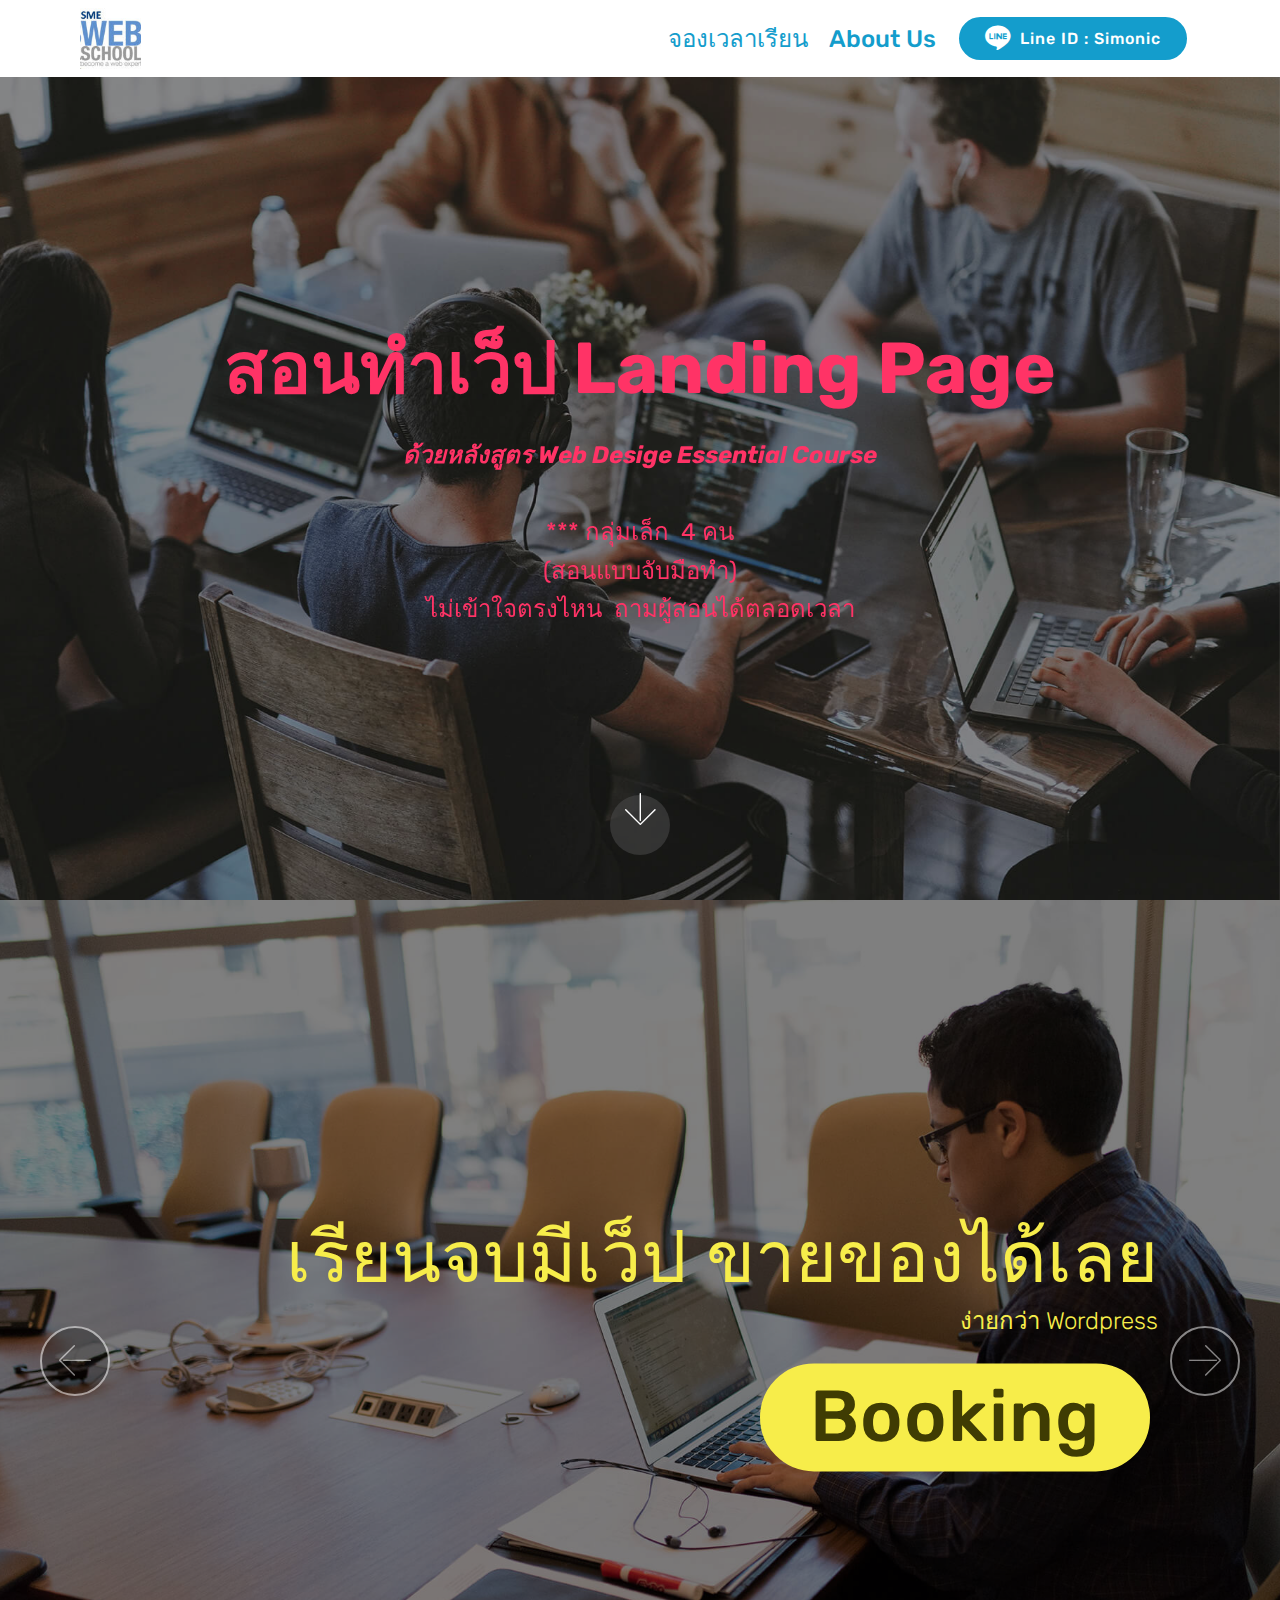
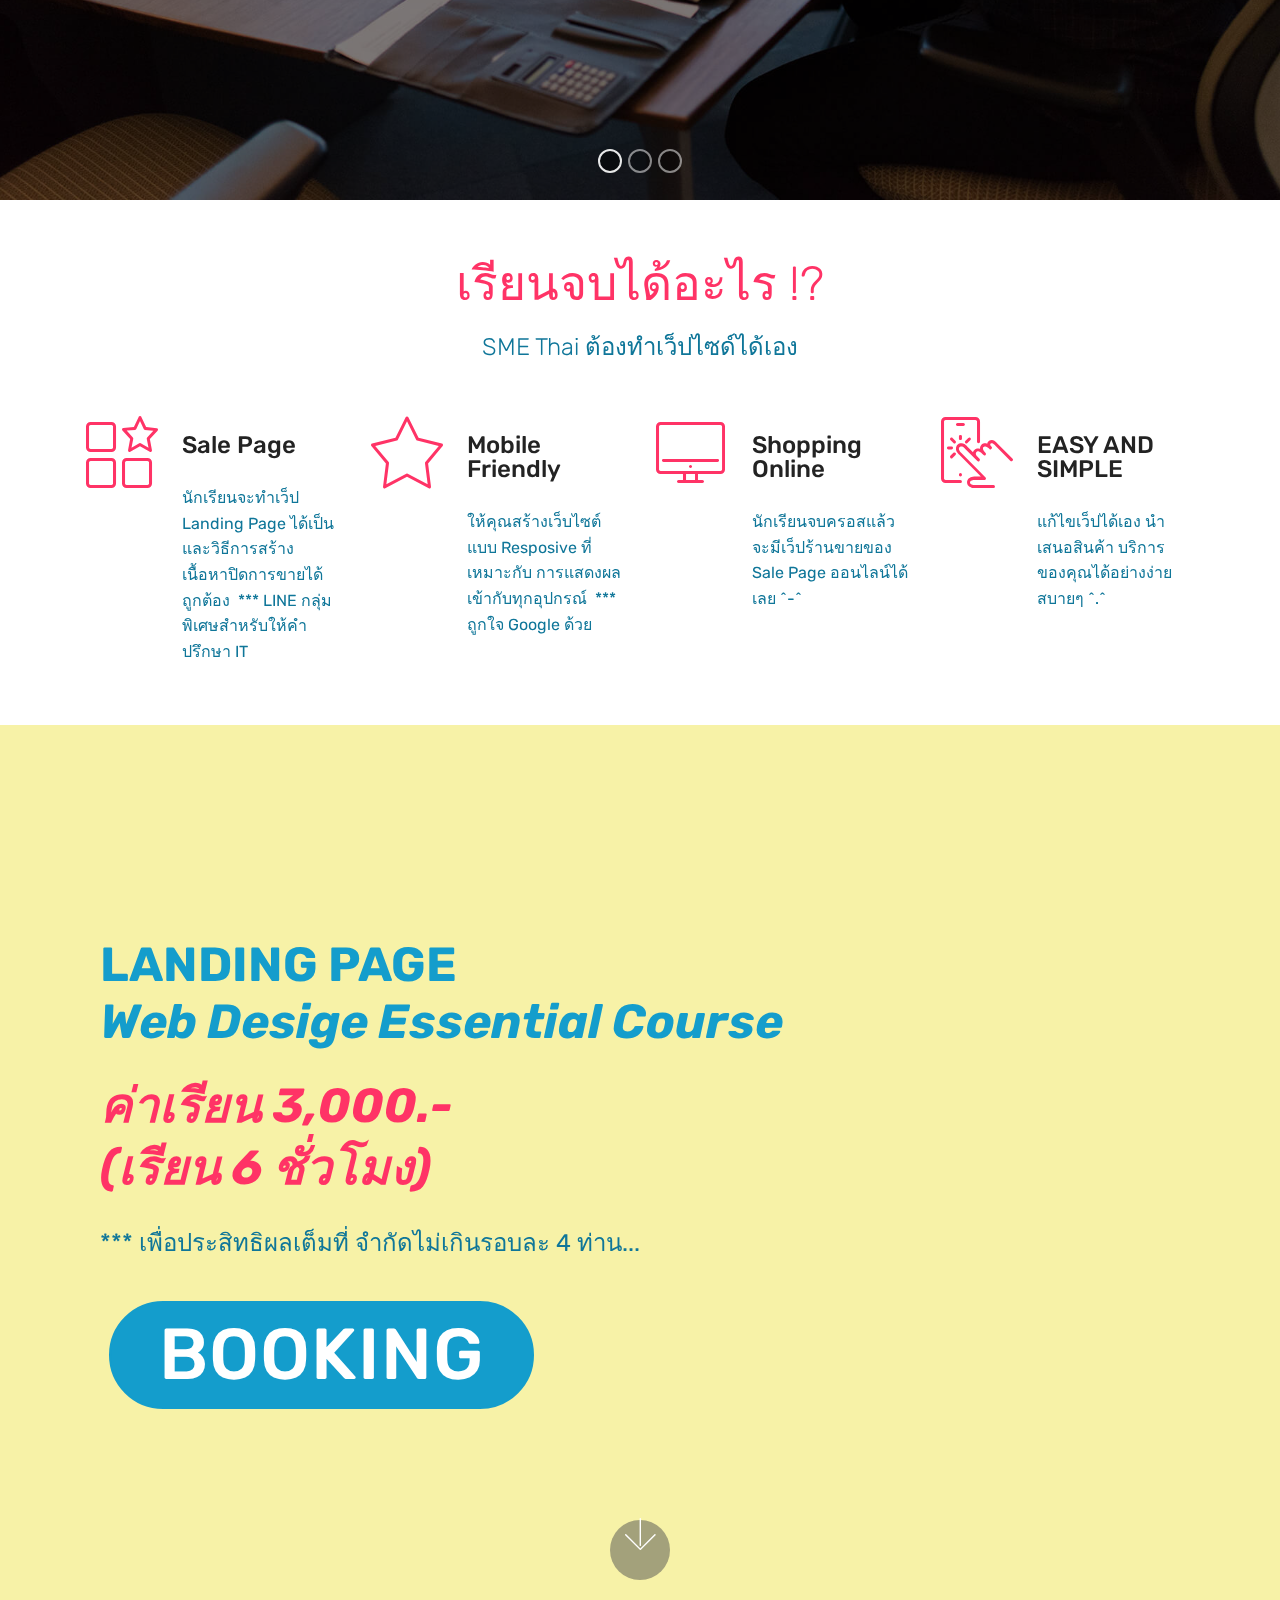
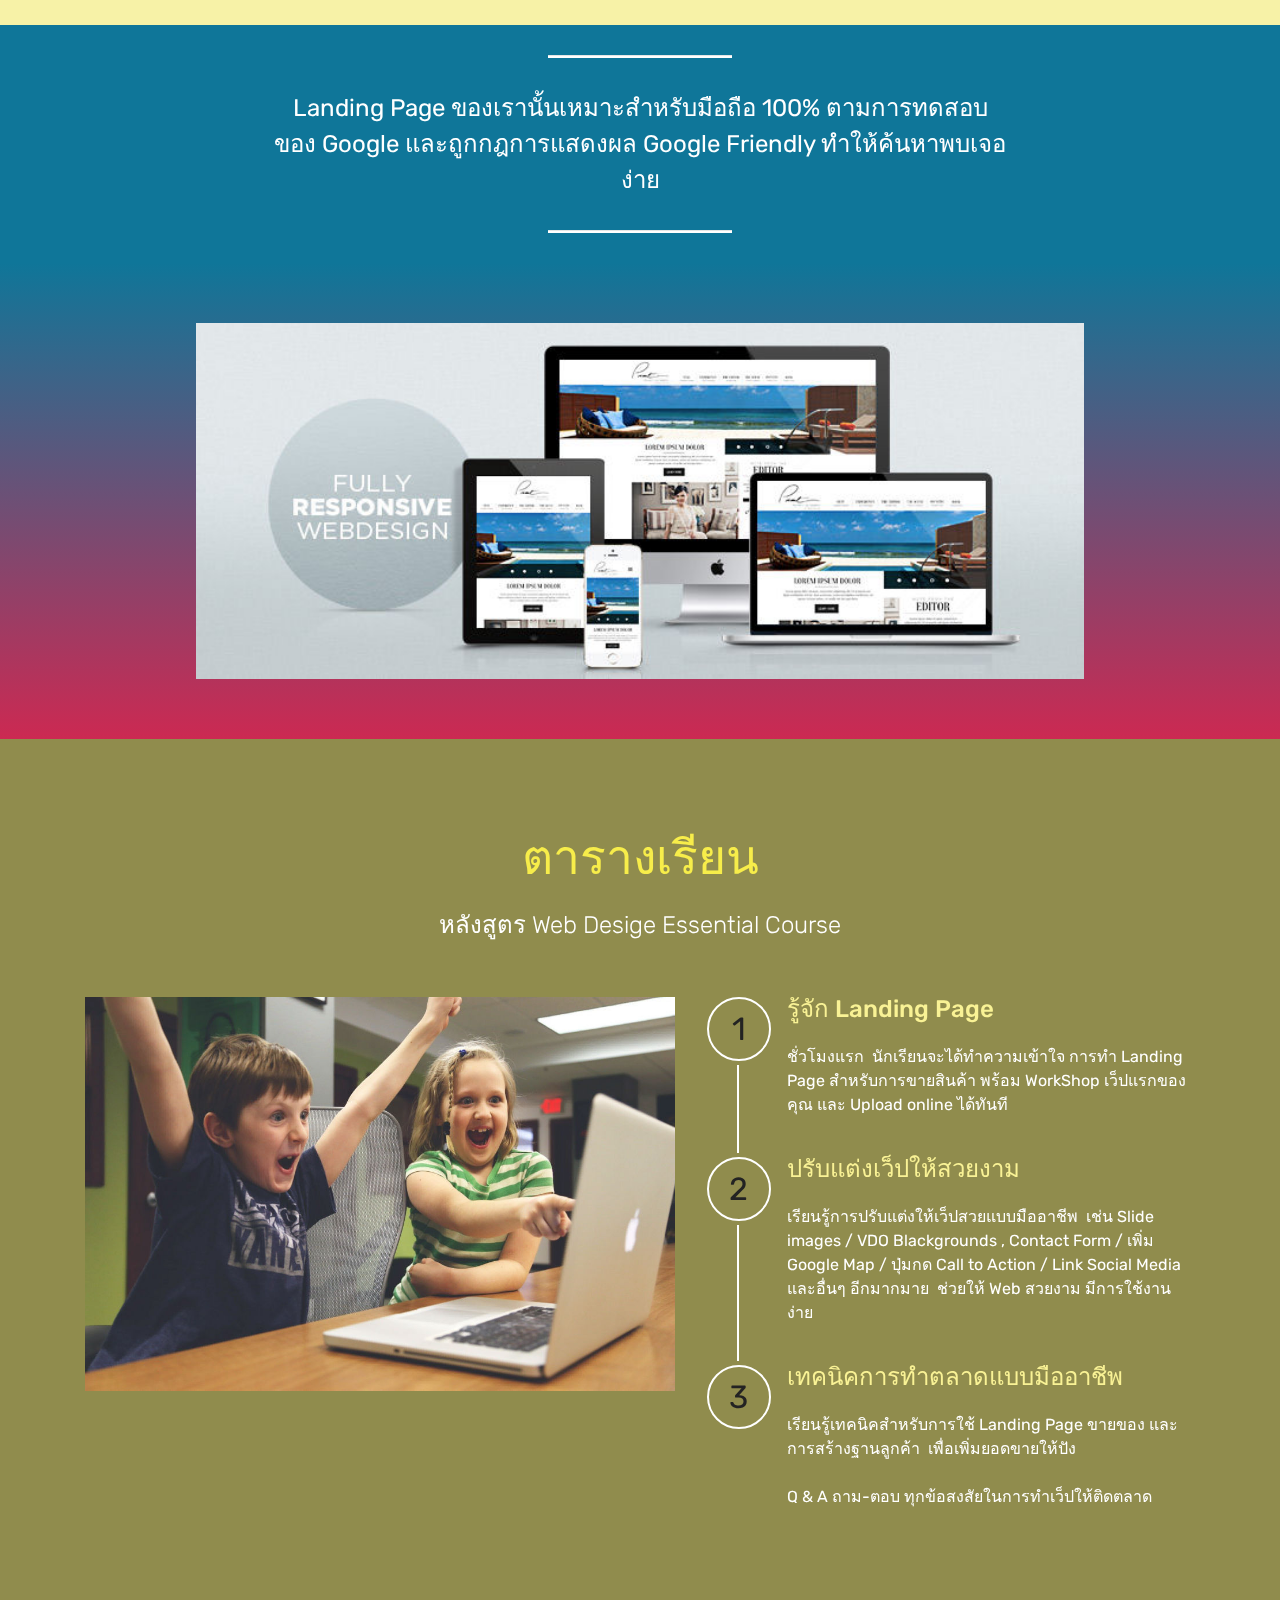
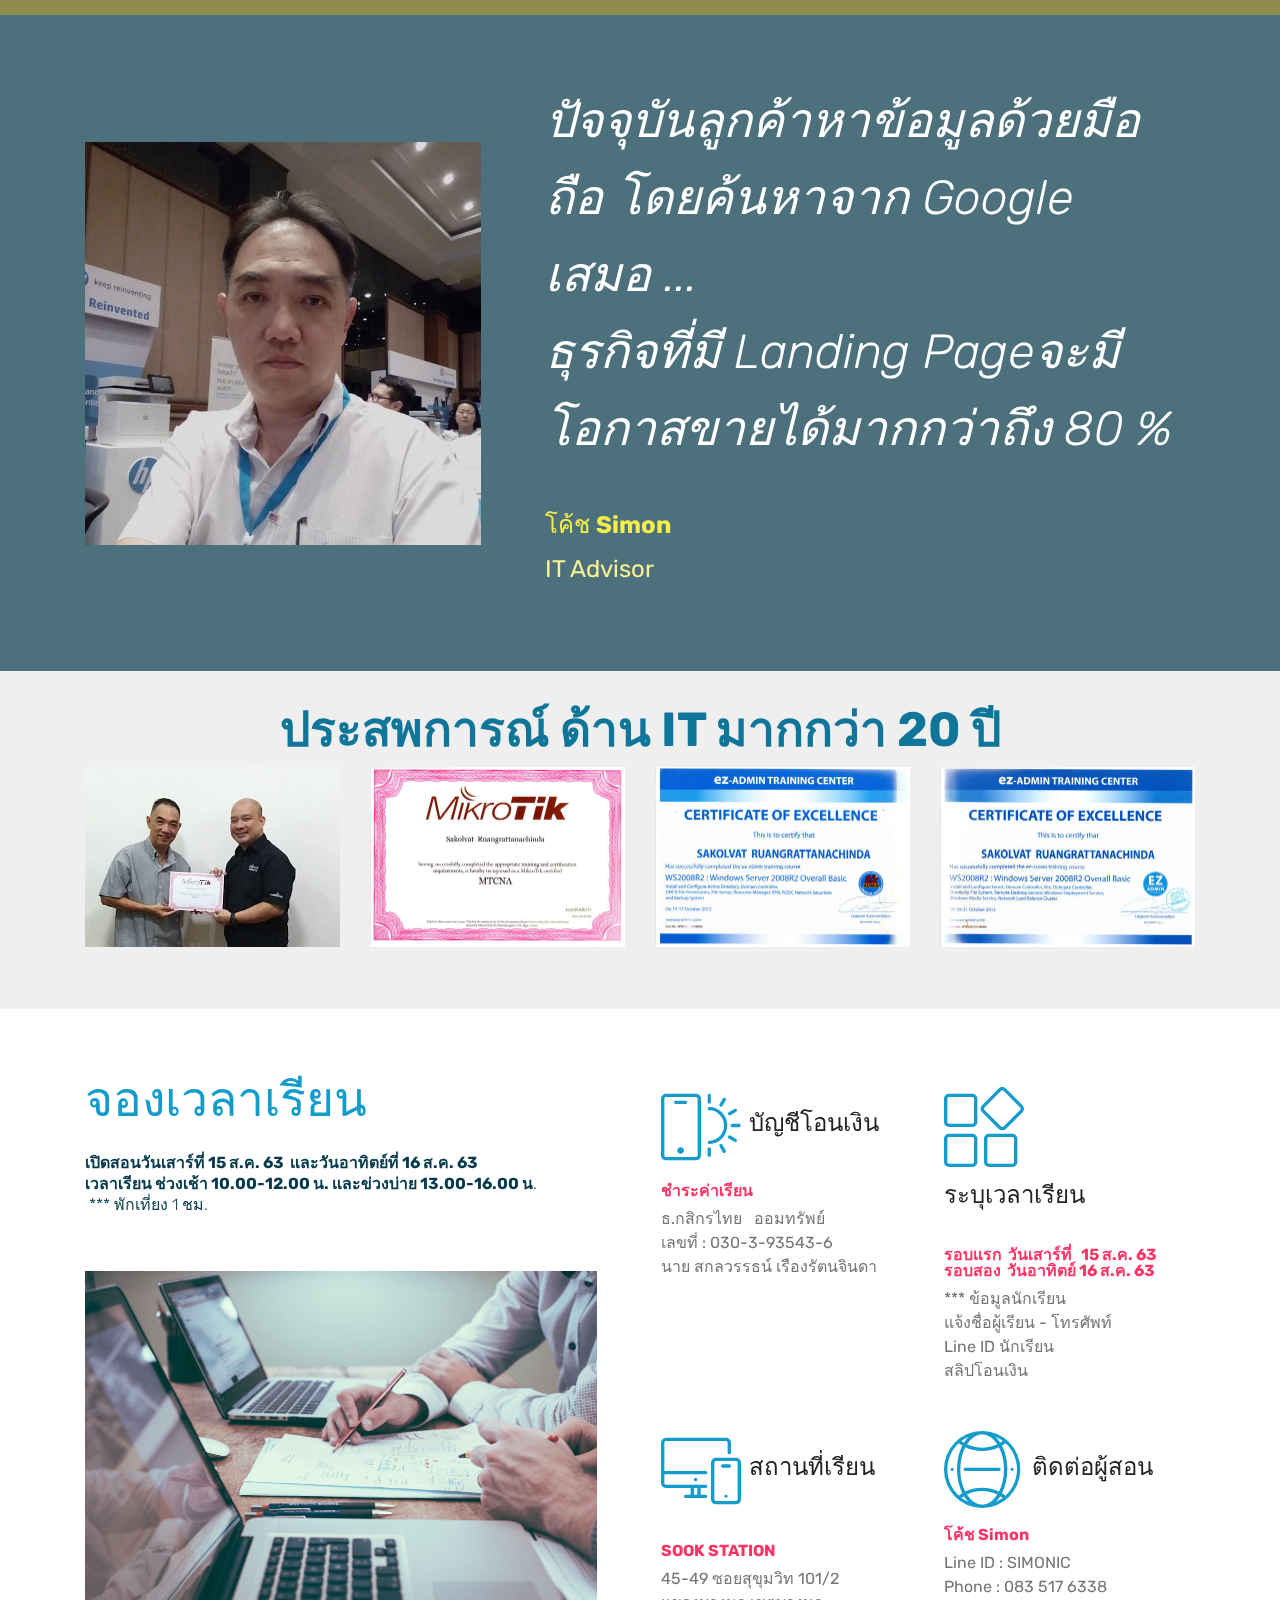
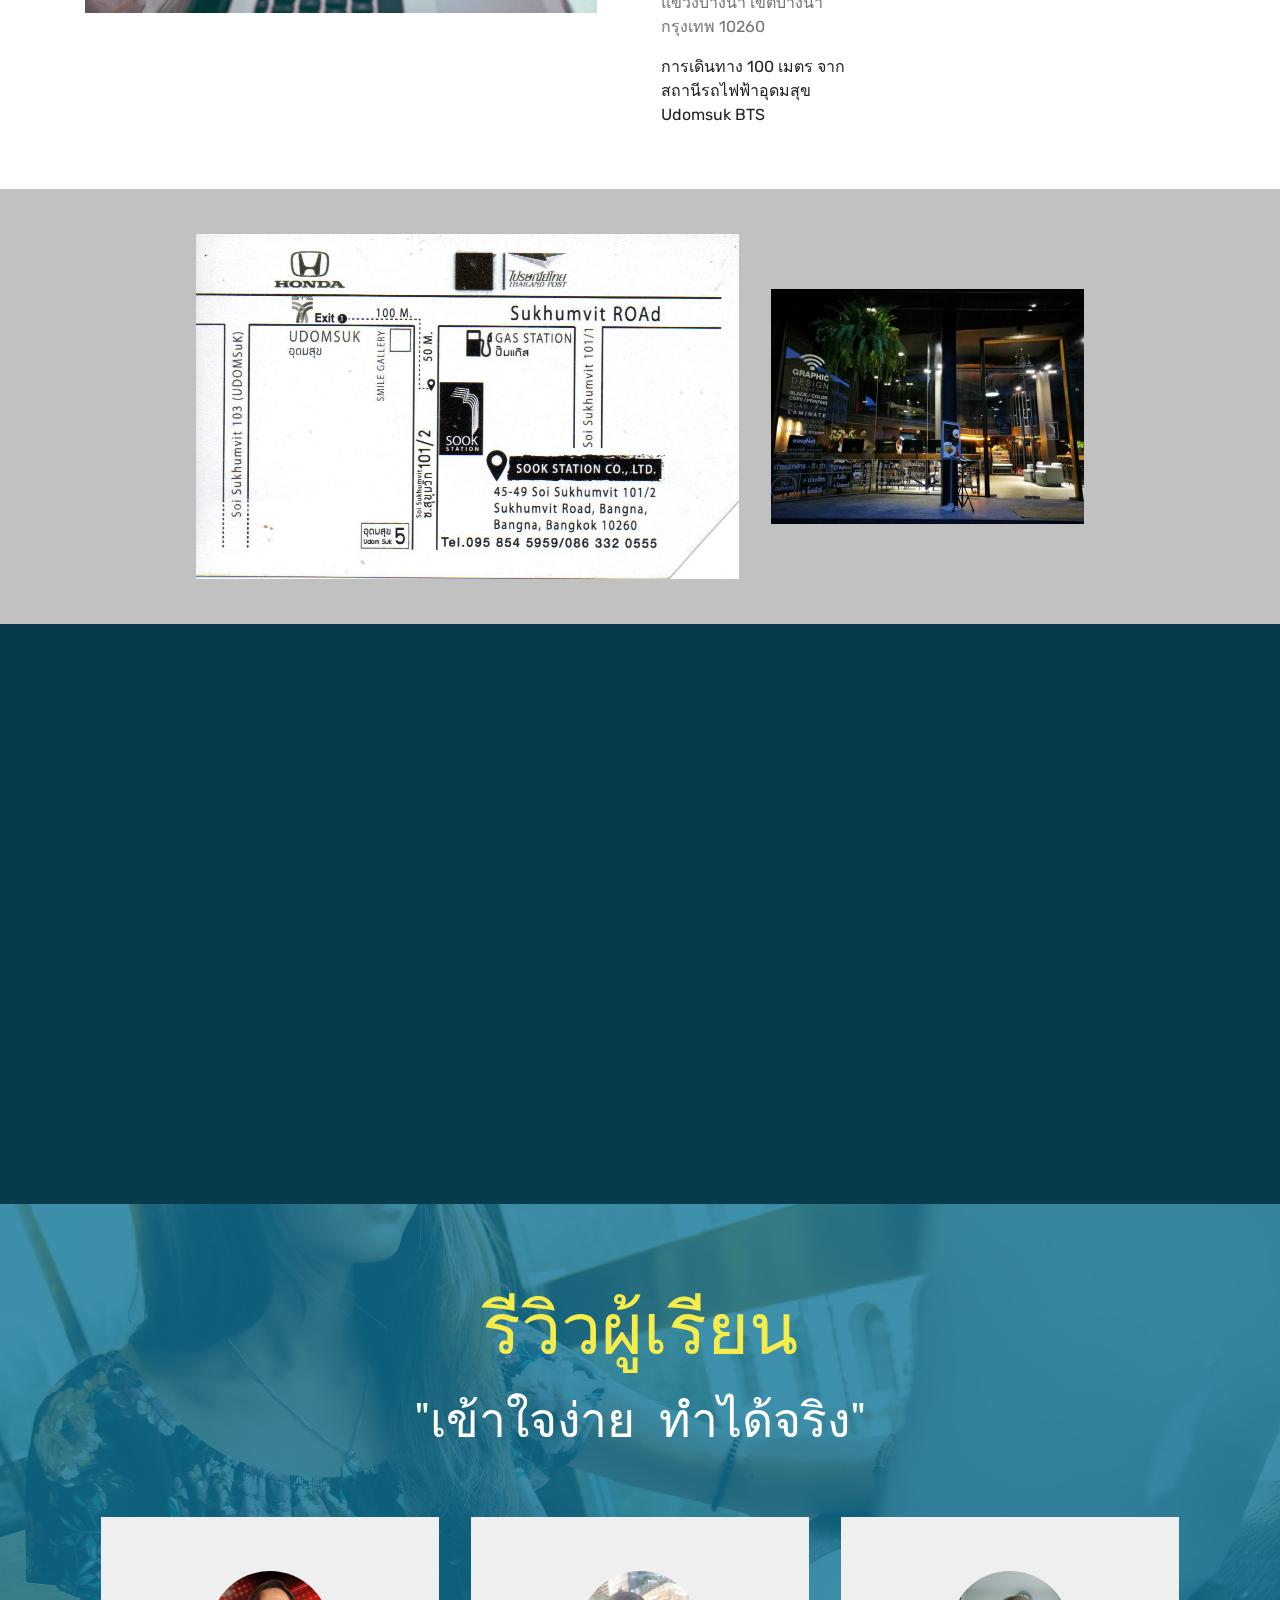
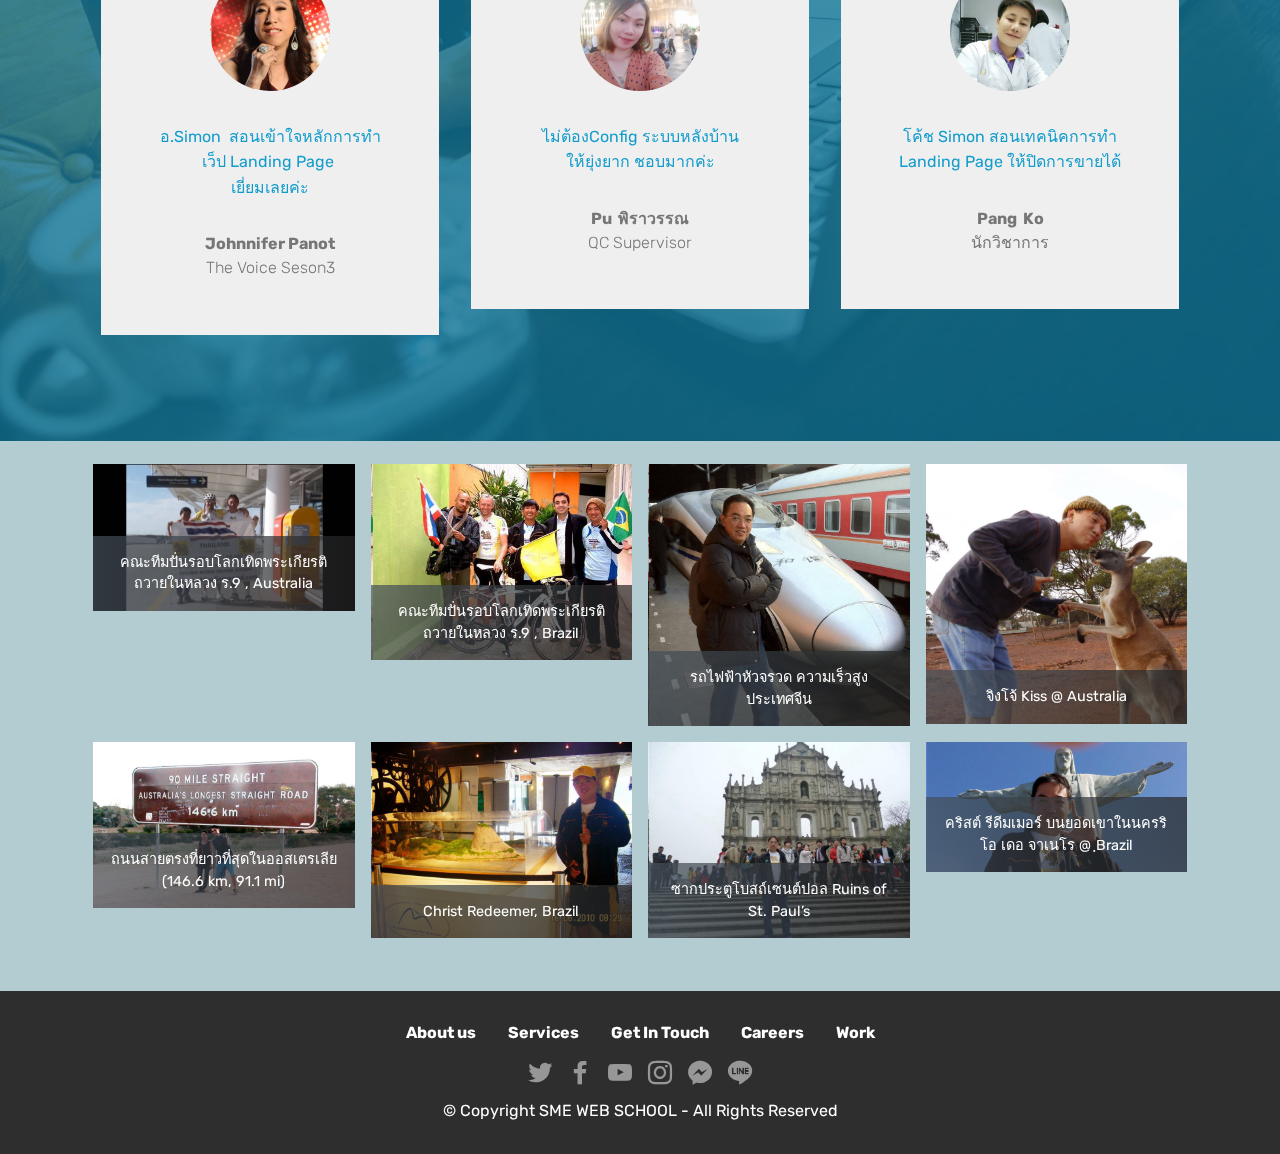
<file: index.html>
<!DOCTYPE html>
<html  >
<head>
  <!-- Site made with Mobirise Website Builder v4.12.4, https://mobirise.com -->
  <meta charset="UTF-8">
  <meta http-equiv="X-UA-Compatible" content="IE=edge">
  <meta name="generator" content="Mobirise v4.12.4, mobirise.com">
  <meta name="twitter:card" content="summary_large_image"/>
  <meta name="twitter:image:src" content="assets/images/index-meta.jpg">
  <meta property="og:image" content="assets/images/index-meta.jpg">
  <meta name="twitter:title" content="SME Webschool : สอนทำเว็ปไซด์ Landing Page และ  Responsive Web Desige">
  <meta name="viewport" content="width=device-width, initial-scale=1, minimum-scale=1">
  <link rel="shortcut icon" href="assets/images/clip-3-96x96.jpg" type="image/x-icon">
  <meta name="description" content="#สอนทำเว็ป #LandingPage  #Responsive #WebDesige
เรียนทำเว็ปไซด์ เป็นได้ใน 3 ชั่วโมง  ด้วยหลังสูตร Web Desige Essential Course">
  
  
  <title>SME Webschool : สอนทำเว็ปไซด์ Landing Page และ  Responsive Web Desige</title>
  <link rel="stylesheet" href="assets/web/assets/mobirise-icons/mobirise-icons.css">
  <link rel="stylesheet" href="assets/facebook-plugin/style.css">
  <link rel="stylesheet" href="assets/bootstrap/css/bootstrap.min.css">
  <link rel="stylesheet" href="assets/bootstrap/css/bootstrap-grid.min.css">
  <link rel="stylesheet" href="assets/bootstrap/css/bootstrap-reboot.min.css">
  <link rel="stylesheet" href="assets/tether/tether.min.css">
  <link rel="stylesheet" href="assets/socicon/css/styles.css">
  <link rel="stylesheet" href="assets/dropdown/css/style.css">
  <link rel="stylesheet" href="assets/theme/css/style.css">
  <link rel="stylesheet" href="assets/gallery/style.css">
  <link rel="preload" as="style" href="assets/mobirise/css/mbr-additional.css"><link rel="stylesheet" href="assets/mobirise/css/mbr-additional.css" type="text/css">
  
  
  
</head>
<body>
  <section class="menu cid-s2sMjfVVgd" once="menu" id="menu2-0">

    

    <nav class="navbar navbar-expand beta-menu navbar-dropdown align-items-center navbar-fixed-top navbar-toggleable-sm">
        <button class="navbar-toggler navbar-toggler-right" type="button" data-toggle="collapse" data-target="#navbarSupportedContent" aria-controls="navbarSupportedContent" aria-expanded="false" aria-label="Toggle navigation">
            <div class="hamburger">
                <span></span>
                <span></span>
                <span></span>
                <span></span>
            </div>
        </button>
        <div class="menu-logo">
            <div class="navbar-brand">
                <span class="navbar-logo">
                    <a href="index.html#header2-1">
                        <img src="assets/images/clip-3-96x96.jpg" alt="SMEWEBSCHOOL" title="SME WEB SCHOOL" style="height: 3.8rem;">
                    </a>
                </span>
                
            </div>
        </div>
        <div class="collapse navbar-collapse" id="navbarSupportedContent">
            <ul class="navbar-nav nav-dropdown" data-app-modern-menu="true"><li class="nav-item"><a class="nav-link link text-primary display-5" href="index.html#counters2-w">จองเวลาเรียน</a></li><li class="nav-item"><a class="nav-link link text-primary display-5" href="index.html#testimonials2-c">
                        About Us
                    </a></li></ul>
            <div class="navbar-buttons mbr-section-btn"><a class="btn btn-sm btn-primary display-4" href="https://line.me/ti/p/T_ywvG836_"><span class="socicon socicon-line mbr-iconfont mbr-iconfont-btn"></span>
                    Line ID : Simonic<br></a></div>
        </div>
    </nav>
</section>

<section class="engine"><a href="https://mobirise.info/s">free bootstrap theme</a></section><section class="cid-s2sMkPf4Sa mbr-fullscreen mbr-parallax-background" id="header2-1">

    

    <div class="mbr-overlay" style="opacity: 0.4; background-color: rgb(35, 35, 35);"></div>

    <div class="container align-center">
        <div class="row justify-content-md-center">
            <div class="mbr-white col-md-10">
                <h1 class="mbr-section-title mbr-bold pb-3 mbr-fonts-style display-1"><br>สอนทำเว็ป Landing Page</h1>
                
                <p class="mbr-text pb-3 mbr-fonts-style display-5"><em><strong>ด้วยหลังสูตร Web Desige  Essential Course</strong></em><br><br>*** กลุ่มเล็ก &nbsp;4 คน<br>(สอนแบบจับมือทำ)<br>ไม่เข้าใจตรงไหน &nbsp;ถามผู้สอนได้ตลอดเวลา</p>
                
            </div>
        </div>
    </div>
    <div class="mbr-arrow hidden-sm-down" aria-hidden="true">
        <a href="#next">
            <i class="mbri-down mbr-iconfont"></i>
        </a>
    </div>
</section>

<section class="carousel slide cid-s2sRD9NFgq" data-interval="false" id="slider1-7">

    

    <div class="full-screen"><div class="mbr-slider slide carousel" data-keyboard="false" data-ride="carousel" data-interval="4000" data-pause="true"><ol class="carousel-indicators"><li data-app-prevent-settings="" data-target="#slider1-7" class=" active" data-slide-to="0"></li><li data-app-prevent-settings="" data-target="#slider1-7" data-slide-to="1"></li><li data-app-prevent-settings="" data-target="#slider1-7" data-slide-to="2"></li></ol><div class="carousel-inner" role="listbox"><div class="carousel-item slider-fullscreen-image active" data-bg-video-slide="false" style="background-image: url(assets/images/background3.jpg);"><div class="container container-slide"><div class="image_wrapper"><div class="mbr-overlay"></div><img src="assets/images/background3.jpg" alt="" title=""><div class="carousel-caption justify-content-center"><div class="col-10 align-right"><h2 class="mbr-fonts-style display-1">เรียนจบมีเว็ป ขายของได้เลย<br></h2><p class="lead mbr-text mbr-fonts-style display-5">ง่ายกว่า Wordpress<br></p><div class="mbr-section-btn" buttons="0"> <a class="btn  btn-success display-1" href="index.html#counters2-w">Booking</a></div></div></div></div></div></div><div class="carousel-item slider-fullscreen-image" data-bg-video-slide="false" style="background-image: url(assets/images/background1.jpg);"><div class="container container-slide"><div class="image_wrapper"><div class="mbr-overlay" style="background-color: rgb(0, 0, 0);"></div><img src="assets/images/background1.jpg" alt="" title=""><div class="carousel-caption justify-content-center"><div class="col-10 align-center"><h2 class="mbr-fonts-style display-1"><strong>เพิ่มยอดขายด้วย</strong><br><strong>LandingPage</strong></h2><p class="lead mbr-text mbr-fonts-style display-5">ปิดการขายได้เร็ว ประทับใจลูกค้า</p><div class="mbr-section-btn" buttons="0"> <a class="btn  btn-white-outline display-1" href="index.html#counters2-w">Booking</a></div></div></div></div></div></div><div class="carousel-item slider-fullscreen-image" data-bg-video-slide="false" style="background-image: url(assets/images/background2.jpg);"><div class="container container-slide"><div class="image_wrapper"><div class="mbr-overlay" style="opacity: 0.6; background-color: rgb(70, 80, 82);"></div><img src="assets/images/background2.jpg" alt="" title=""><div class="carousel-caption justify-content-center"><div class="col-10 align-left"><h2 class="mbr-fonts-style display-1"><strong>Super Easy</strong><br><strong> ไม่ต้องมีระบบหลังบ้าน</strong></h2><p class="lead mbr-text mbr-fonts-style display-5">เหมาะสำหรับผู้เริ่มต้นที่ไม่มีความรู้ด้านการออกแบบเว็บไซต์</p><div class="mbr-section-btn" buttons="0"><a class="btn display-1 btn-success" href="index.html#counters2-w">Booking</a> </div></div></div></div></div></div></div><a data-app-prevent-settings="" class="carousel-control carousel-control-prev" role="button" data-slide="prev" href="#slider1-7"><span aria-hidden="true" class="mbri-left mbr-iconfont"></span><span class="sr-only">Previous</span></a><a data-app-prevent-settings="" class="carousel-control carousel-control-next" role="button" data-slide="next" href="#slider1-7"><span aria-hidden="true" class="mbri-right mbr-iconfont"></span><span class="sr-only">Next</span></a></div></div>

</section>

<section class="mbr-section content4 cid-s2sZG0F3ru" id="content4-a">

    

    <div class="container">
        <div class="media-container-row">
            <div class="title col-12 col-md-8">
                <h2 class="align-center pb-3 mbr-fonts-style display-2">เรียนจบได้อะไร !?</h2>
                <h3 class="mbr-section-subtitle align-center mbr-light mbr-fonts-style display-5">SME Thai ต้องทำเว็ปไซด์ได้เอง</h3>
                
            </div>
        </div>
    </div>
</section>

<section class="features9 cid-s2t4kMRfde" id="features9-i">

    

    
    <div class="container">
        <div class="row justify-content-center">
            <div class="card p-3 col-12 col-md-6 col-lg-3">
                <div class="media-container-row">
                    <div class="card-img pr-2">
                        <span class="mbri-features mbr-iconfont"></span>
                    </div>
                    <div class="card-box">
                        <h4 class="card-title py-3 mbr-fonts-style display-5">Sale Page</h4>
                        <p class="mbr-text mbr-fonts-style display-7">นักเรียนจะทำเว็ป Landing Page ได้เป็น และวิธีการสร้างเนื้อหาปิดการขายได้ถูกต้อง &nbsp;*** LINE กลุ่มพิเศษสำหรับให้คำปรึกษา IT</p>
                    </div>
                </div>
            </div>

            <div class="card p-3 col-12 col-md-6 col-lg-3">
                <div class="media-container-row">
                    <div class="card-img pr-2">
                        <span class="mbri-star mbr-iconfont"></span>
                    </div>
                    <div class="card-box">
                        <h4 class="card-title py-3 mbr-fonts-style display-5">
                            Mobile Friendly
                        </h4>
                        <p class="mbr-text mbr-fonts-style display-7">ให้คุณสร้างเว็บไซต์แบบ Resposive ที่เหมาะกับ การแสดงผลเข้ากับทุกอุปกรณ์ &nbsp;*** ถูกใจ Google ด้วย</p>
                    </div>
                </div>
            </div>

            <div class="card p-3 col-12 col-md-6 col-lg-3">
                <div class="media-container-row">
                    <div class="card-img pr-2">
                        <span class="mbri-desktop mbr-iconfont"></span>
                    </div>
                    <div class="card-box">
                        <h4 class="card-title py-3 mbr-fonts-style display-5">Shopping Online</h4>
                        <p class="mbr-text mbr-fonts-style display-7">นักเรียนจบครอสแล้ว<br>จะมีเว็ปร้านขายของ Sale Page ออนไลน์ได้เลย ^-^<br><br></p>
                    </div>
                </div>
            </div>

            <div class="card p-3 col-12 col-md-6 col-lg-3">
                <div class="media-container-row">
                    <div class="card-img pr-2">
                        <span class="mbri-touch mbr-iconfont"></span>
                    </div>
                    <div class="card-box">
                        <h4 class="card-title py-3 mbr-fonts-style display-5">EASY AND SIMPLE</h4>
                        <p class="mbr-text mbr-fonts-style display-7">
                           แก้ไขเว็ปได้เอง นำเสนอสินค้า บริการ ของคุณได้อย่างง่าย สบายๆ ^.^</p>
                    </div>
                </div>
            </div>
        </div>
    </div>
</section>

<section class="header9 cid-s2sMIo9W8C mbr-fullscreen mbr-parallax-background" id="header9-3">

    

    <div class="mbr-overlay" style="opacity: 0.8; background-color: rgb(249, 242, 149);">
    </div>

    <div class="container">
        <div class="media-container-column mbr-white col-lg-8 col-md-10">
            <h1 class="mbr-section-title align-left mbr-bold pb-3 mbr-fonts-style display-2">LANDING PAGE<br><em>Web Desige Essential Course</em></h1>
            <h3 class="mbr-section-subtitle align-left mbr-light pb-3 mbr-fonts-style display-2"><strong>ค่าเรียน 3,000.- </strong><br><strong>(เรียน 6 ชั่วโมง)</strong><strong><br></strong></h3>
            <p class="mbr-text align-left pb-3 mbr-fonts-style display-5">***&nbsp;เพื่อประสิทธิผลเต็มที่  จำกัดไม่เกินรอบละ 4 ท่าน...<br></p>
            <div class="mbr-section-btn align-left"><a class="btn btn-md btn-primary display-1" href="index.html#counters2-w">BOOKING</a></div>
        </div>
    </div>

    <div class="mbr-arrow hidden-sm-down" aria-hidden="true">
        <a href="#next">
            <i class="mbri-down mbr-iconfont"></i>
        </a>
    </div>
</section>

<section class="mbr-section article content10 cid-s2sQD2ZDaR" id="content10-6">
    
     

    <div class="container">
        <div class="inner-container" style="width: 66%;">
            <hr class="line" style="width: 25%;">
            <div class="section-text align-center mbr-white mbr-fonts-style display-5">Landing Page ของเรานั้นเหมาะสำหรับมือถือ 100% ตามการทดสอบของ Google และถูกกฎการแสดงผล Google Friendly ทำให้ค้นหาพบเจอง่าย</div>
            <hr class="line" style="width: 25%;">
        </div>
    </div>
</section>

<section class="cid-s2wTEpJZUH" id="image3-m">

    

    <figure class="mbr-figure container">
            <div class="image-block" style="width: 80%;">
                <img src="assets/images/responsive-web-design2-750x300.jpg" width="1400" alt="Mobirise" title="">
                
            </div>
    </figure>
</section>

<section class="step3 cid-s2t0GkeoQN mbr-parallax-background" id="step3-b">

    

    <div class="mbr-overlay" style="opacity: 0.8; background-color: rgb(120, 115, 36);">
    </div>
    
    <div class="container">
        <h2 class="mbr-section-title pb-3 mbr-fonts-style align-center display-2">
            ตารางเรียน</h2>
        <h3 class="mbr-section-subtitle pb-5 mbr-fonts-style align-center display-5">หลังสูตร Web Desige Essential Course</h3>
        <div class="media-container-row">
            <div class="media-block" style="width: 56%;">
                <div class="mbr-figure">
                    <img src="assets/images/mbr-1024x683.jpg" alt="" title="">
                </div>
            </div>
            <div class="step-container">
                <div class="card separline pb-4">
                    <div class="step-element d-flex">
                        <div class="step-wrapper pr-3">
                            <div class="step d-flex align-items-center justify-content-center">
                                1
                            </div>
                        </div>          
                        <div class="step-text-content">
                            <h4 class="mbr-step-title pb-3 mbr-fonts-style display-5">รู้จัก Landing Page</h4>
                            <p class="mbr-step-text mbr-fonts-style display-7">ชั่วโมงแรก &nbsp;นักเรียนจะได้ทำความเข้าใจ&nbsp;การทำ Landing Page สำหรับการขายสินค้า พร้อม WorkShop เว็ปแรกของคุณ และ Upload online ได้ทันที</p>
                        </div>
                    </div>
                </div>

                <div class="card separline pb-4">
                    <div class="step-element d-flex">
                        <div class="step-wrapper pr-3">
                            <div class="step d-flex align-items-center justify-content-center">
                                2
                            </div>
                        </div>          
                        <div class="step-text-content">
                            <h4 class="mbr-step-title pb-3 mbr-fonts-style display-5">ปรับแต่งเว็ปให้สวยงาม</h4>
                            <p class="mbr-step-text mbr-fonts-style display-7">
                                เรียนรู้การปรับแต่งให้เว็ปสวยแบบมืออาชีพ &nbsp;เช่น Slide images / VDO Blackgrounds , Contact Form / เพิ่ม Google Map / ปุ่มกด Call to Action / Link Social Media และอื่นๆ อีกมากมาย &nbsp;ช่วยให้ Web สวยงาม มีการใช้งานง่าย</p>
                        </div>
                    </div>
                </div>

                <div class="card">
                    <div class="step-element d-flex">
                        <div class="step-wrapper pr-3">
                            <div class="step d-flex align-items-center justify-content-center">
                                3
                            </div>
                        </div>          
                        <div class="step-text-content">
                            <h4 class="mbr-step-title pb-3 mbr-fonts-style display-5">เทคนิคการทำตลาดแบบมืออาชีพ</h4>
                            <p class="mbr-step-text mbr-fonts-style display-7">เรียนรู้เทคนิคสำหรับการใช้ Landing Page ขายของ และการสร้างฐานลูกค้า &nbsp;เพื่อเพิ่มยอดขายให้ปัง<br><br>Q &amp; A ถาม-ตอบ ทุกข้อสงสัยในการทำเว็ปให้ติดตลาด</p>
                        </div>
                    </div>
                </div>

                

                

                

                

                

                
            </div>
        </div>
    </div>
</section>

<section class="testimonials2 cid-s2t1a66RiT" id="testimonials2-c" data-bg-video="http://www.youtube.com/watch?v=uNCr7NdOJgw">

    

    <div class="mbr-overlay" style="opacity: 0.7; background-color: rgb(7, 59, 76);">
    </div>

    <div class="container">
        <div class="media-container-row">
            <div class="mbr-figure pr-lg-5" style="width: 65%;">
              <img src="assets/images/clip-2-707x720.jpg" alt="" title="">
            </div>
            <div class="media-content px-3 align-self-center mbr-white py-2">
                    <p class="mbr-text testimonial-text mbr-fonts-style display-2">ปัจจุบันลูกค้าหาข้อมูลด้วยมือถือ โดยค้นหาจาก Google เสมอ ...<br>ธุรกิจที่มี Landing Pageจะมีโอกาสขายได้มากกว่าถึง 80 %</p>
                    <p class="mbr-author-name pt-4 mb-2 mbr-fonts-style display-5"><span style="font-weight: normal;">โค้ช </span>Simon</p>
                    <p class="mbr-author-desc mbr-fonts-style display-5">
                       IT Advisor<br></p>
            </div>
        </div>
    </div>
</section>

<section class="mbr-gallery gallery5 cid-s2xhmlFaur mbr-parallax-background" id="gallery5-u">

    

    <div class="mbr-overlay" style="opacity: 0.8; background-color: rgb(239, 239, 239);">
    </div>

    <div class="container">
        <h3 class="mbr-section-title align-center mbr-fonts-style display-2"><strong>ประสพการณ์ ด้าน IT มากกว่า 20 ปี</strong></h3>
        
        <div class="row mbr-gallery" data-toggle="modal" data-target="#s7b7BTcYMV">
            <div class="col-sm-6 col-md-4 col-lg-3 item gallery-image">
                <div class="item-wrapper">
                    <img class="w-100" src="assets/images/clip-4-510x353.jpg" alt="" data-slide-to="0" title="" data-target="#s7b7BTcpAK">
                </div>
            </div>
            <div class="col-sm-6 col-md-4 col-lg-3 item gallery-image">
                <div class="item-wrapper">
                    <img class="w-100" src="assets/images/img007-510x361.jpg" alt="" data-slide-to="1" title="" data-target="#s7b7BTcpAK">
                </div>
            </div>
            <div class="col-sm-6 col-md-4 col-lg-3 item gallery-image">
                <div class="item-wrapper">
                    <img class="w-100" src="assets/images/img006-510x361.jpg" alt="" data-slide-to="2" title="" data-target="#s7b7BTcpAK">
                </div>
            </div>
            <div class="col-sm-6 col-md-4 col-lg-3 item gallery-image">
                <div class="item-wrapper">
                    <img class="w-100" src="assets/images/img005-510x361.jpg" alt="" data-slide-to="3" title="" data-target="#s7b7BTcpAK">
                </div>
            </div>
        </div>

        <div class="modal mbr-slider fade" tabindex="-1" role="dialog" aria-hidden="true" id="s7b7BTcYMV">
            <div class="modal-dialog" role="document">
                <div class="modal-content">
                    <div class="modal-body">
                        <div class="carousel slide" data-ride="carousel" id="s7b7BTcpAK">
                            <div class="carousel-inner">
                                <div class="carousel-item active">
                                    <img class="d-block w-100" src="assets/images/clip-4-510x353.jpg" alt="">
                                </div>
                                <div class="carousel-item">
                                    <img class="d-block w-100" src="assets/images/img007-510x361.jpg" alt="">
                                </div>
                                <div class="carousel-item">
                                    <img class="d-block w-100" src="assets/images/img006-510x361.jpg" alt="">
                                </div>
                                <div class="carousel-item">
                                    <img class="d-block w-100" src="assets/images/img005-510x361.jpg" alt="">
                                </div>
                            </div>
                            <ol class="carousel-indicators">
                                <li data-slide-to="0" class="active" data-target="#s7b7BTcpAK"></li>
                                <li data-slide-to="1" data-target="#s7b7BTcpAK"></li>
                                <li data-slide-to="2" data-target="#s7b7BTcpAK"></li>
                                <li data-slide-to="3" data-target="#s7b7BTcpAK"></li>
                            </ol>
                            <a role="button" href="" class="close" data-dismiss="modal" aria-label="Close">
                            </a>
                            <a class="carousel-control-prev carousel-control" role="button" data-slide="prev" href="#s7b7BTcpAK">
                                <span class="mbri-left mbr-iconfont" aria-hidden="true"></span>
                                <span class="sr-only">Previous</span>
                            </a>
                            <a class="carousel-control-next carousel-control" role="button" data-slide="next" href="#s7b7BTcpAK">
                                <span class="mbri-right mbr-iconfont" aria-hidden="true"></span>
                                <span class="sr-only">Next</span>
                            </a>
                        </div>
                    </div>
                </div>
            </div>
        </div>
    </div>
</section>

<section class="counters2 counters cid-s2BRzngko9" id="counters2-w">

    

    

    <div class="container pt-4 mt-2">
        <div class="media-container-row">
            <div class="media-block" style="width: 49%;">
                <h2 class="mbr-section-title pb-3 align-left mbr-fonts-style display-2">
                    จองเวลาเรียน
                </h2>
                <h3 class="mbr-section-subtitle pb-5 align-left mbr-fonts-style display-7"><strong>เปิดสอนวันเสาร์ที่ 15 ส.ค. 63 &nbsp;และวันอาทิตย์ที่ 16 ส.ค. 63</strong><div><strong>เวลาเรียน ช่วงเช้า 10.00-12.00 น. และข่วงบ่าย 13.00-16.00 น</strong>.
</div><div>&nbsp;*** พักเที่ยง 1 ชม.</div></h3>
                <div class="mbr-figure">
                    <img src="assets/images/mbr-1-1024x683.jpg" alt="" title="">
                </div>
            </div>
            <div class="cards-block">
                <div class="cards-container">
                    <div class="card px-3 align-left col-12 col-md-6">
                        <div class="panel-item p-3">
                            <div class="card-img pb-3">
                                <span class="mbri-mobirise mbr-iconfont pr-2"></span>
                                <h3 class="count py-3 mbr-fonts-style display-5">บัญชีโอนเงิน</h3>
                            </div>
                            <div class="card-text">
                                <h4 class="mbr-content-title mbr-bold mbr-fonts-style display-7">ชำระค่าเรียน</h4>
                                <p class="mbr-content-text mbr-fonts-style display-7">ธ.กสิกรไทย &nbsp; ออมทรัพย์<br>เลขที่ : 030-3-93543-6 <br>นาย สกลวรรธน์ เรืองรัตนจินดา<br>
                                </p>
                            </div>
                        </div>
                    </div>
                    <div class="card px-3 align-left col-12 col-md-6">
                        <div class="panel-item p-3">
                            <div class="card-img pb-3">
                                <span class="mbri-extension mbr-iconfont pr-2"></span>
                                <h3 class="count py-3 mbr-fonts-style display-5">ระบุเวลาเรียน</h3>
                            </div>
                            <div class="card-text">
                                <h4 class="mbr-content-title mbr-bold mbr-fonts-style display-7">รอบแรก &nbsp;วันเสาร์ที่ &nbsp; 15 ส.ค. 63<br>รอบสอง &nbsp;วันอาทิตย์ 16 ส.ค. 63</h4>
                                <p class="mbr-content-text mbr-fonts-style display-7">*** ข้อมูลนักเรียน<br>แจ้งชื่อผู้เรียน - โทรศัพท์<br>Line ID นักเรียน<br>สลิปโอนเงิน</p>
                            </div>
                        </div>
                    </div>
                    <div class="card px-3 align-left col-12 col-md-6">
                        <div class="panel-item p-3">
                            <div class="card-img pb-3">
                                <span class="mbri-responsive mbr-iconfont pr-2"></span>
                                <h3 class="count py-3 mbr-fonts-style display-5">สถานที่เรียน</h3>
                            </div>
                            <div class="card-text">
                                <h4 class="mbr-content-title mbr-bold mbr-fonts-style display-7">
<br><div>SOOK STATION
</div></h4>
                                <p class="mbr-content-text mbr-fonts-style display-7">45-49 ซอยสุขุมวิท 101/2 <br>แขวงบางนา เขตบางนา <br>กรุงเทพ 10260 &nbsp;</p><p><a href="https://m.me/smewebschool2020"></a></p><p>การเดินทาง 100 เมตร จากสถานีรถไฟฟ้าอุดมสุข Udomsuk BTS</p>
                            </div>
                        </div>
                    </div>
                    <div class="card px-3 align-left col-12 col-md-6">
                        <div class="panel-item p-3">
                            <div class="card-img pb-3">
                                <span class="mbri-globe-2 mbr-iconfont pr-2"></span>
                                <h3 class="count py-3 mbr-fonts-style display-5">
                                    ติดต่อผู้สอน</h3>
                            </div>
                            <div class="card-texts">
                                <h4 class="mbr-content-title mbr-bold mbr-fonts-style display-7">โค้ช Simon<br>
                                </h4>
                                <p class="mbr-content-text mbr-fonts-style display-7">Line ID : SIMONIC<br>Phone : 083 517 6338<br><a href="https://m.me/smewebschool2020"><br></a></p>
                            </div>
                        </div>
                    </div>
                </div>
            </div>
        </div>
    </div>
</section>

<section class="cid-s7b0I5ndIO" id="image4-1k">
    <!-- Block parameters controls (Blue "Gear" panel) -->
    
    <!-- End block parameters -->
    <div class="container images-container">
            <div class="media-container-row" style="width: 80%;">
                <div class="img-item item1" style="width: 177%;">
                    <img src="assets/images/img022-1001x636.jpg" alt="" title="">
                    
                </div>
                <div class="img-item">
                    <img src="assets/images/sookstation-626x470.jpg" alt="" title="">
                    
                </div>
            </div>
    </div>
</section>

<section class="map2 cid-s6YVhvJGPD" id="map2-1j">

    

    <div class="container">
        <div class="media-container-row">
            <div class="col-md-8">
                <div class="google-map"><iframe frameborder="0" style="border:0" src="https://www.google.com/maps/embed/v1/place?key=AIzaSyCx3d07zxHPLvkFBLlAR3Ng8a9wsAsGoJ8&amp;q=place_id:ChIJeyMloAOg4jARvwOiIpIUTgU" allowfullscreen=""></iframe></div>
        </div>
    </div>
</div></section>

<section class="testimonials1 cid-s3Gtbg0j7w" id="testimonials1-1f">

    

    <div class="mbr-overlay" style="opacity: 0.8; background-color: rgb(15, 118, 153);">
    </div>
    <div class="container">
        <div class="media-container-row">
            <div class="title col-12 align-center">
                <h2 class="pb-3 mbr-fonts-style display-1">
                    รีวิวผู้เรียน</h2>
                <h3 class="mbr-section-subtitle mbr-light pb-3 mbr-fonts-style display-2">
                    "เข้าใจง่าย &nbsp;ทำได้จริง"</h3>
            </div>
        </div>
    </div>

    <div class="container pt-3 mt-2">
        <div class="media-container-row">
            <div class="mbr-testimonial p-3 align-center col-12 col-md-6 col-lg-4">
                <div class="panel-item p-3">
                    <div class="card-block">
                        <div class="testimonial-photo">
                            <img src="assets/images/-240x240.jpg" alt="" title="">
                        </div>
                        <p class="mbr-text mbr-fonts-style display-7">
                           อ.Simon &nbsp;สอนเข้าใจหลักการทำเว็ป Landing Page&nbsp;<br>เยี่ยมเลยค่ะ</p>
                    </div>
                    <div class="card-footer">
                        <div class="mbr-author-name mbr-bold mbr-fonts-style display-7">Johnnifer Panot</div>
                        <small class="mbr-author-desc mbr-italic mbr-light mbr-fonts-style display-7">The Voice Seson3</small>
                    </div>
                </div>
            </div>

            <div class="mbr-testimonial p-3 align-center col-12 col-md-6 col-lg-4">
                <div class="panel-item p-3">
                    <div class="card-block">
                        <div class="testimonial-photo">
                            <img src="assets/images/clip-7-240x240.jpg" alt="" title="">
                        </div>
                        <p class="mbr-text mbr-fonts-style display-7">ไม่ต้องConfig ระบบหลังบ้าน<br>ให้ยุ่งยาก ชอบมากค่ะ<br></p>
                    </div>
                    <div class="card-footer">
                        <div class="mbr-author-name mbr-bold mbr-fonts-style display-7">Pu &nbsp;พิราวรรณ</div>
                        <small class="mbr-author-desc mbr-italic mbr-light mbr-fonts-style display-7">QC Supervisor</small>
                    </div>
                </div>
            </div>

            <div class="mbr-testimonial p-3 align-center col-12 col-md-6 col-lg-4">
                <div class="panel-item p-3">
                    <div class="card-block">
                        <div class="testimonial-photo">
                            <img src="assets/images/clip-6-240x320.jpg" alt="" title="">
                        </div>
                        <p class="mbr-text mbr-fonts-style display-7">โค้ช Simon สอนเทคนิคการทำ Landing Page ให้ปิดการขายได้</p>
                    </div>
                    <div class="card-footer">
                        <div class="mbr-author-name mbr-bold mbr-fonts-style display-7">
                             Pang &nbsp;Ko</div>
                        <small class="mbr-author-desc mbr-italic mbr-light mbr-fonts-style display-7">นักวิชาการ</small>
                    </div>
                </div>
            </div>

            

            

            
        </div>
    </div>   
</section>

<section class="mbr-gallery mbr-slider-carousel cid-s2VvyxyApa" id="gallery4-1d">

    

    <div class="container">
        <div><!-- Gallery --><div class="gallery-row"><div class="mbr-gallery-layout-default"><div><div class="row-first row justify-content-center m-0"><div class="mbr-gallery-item col-lg-3 col-md-6 col-sm-12 p-2" data-video-url="false"><div href="#lb-gallery4-1d" data-slide-to="0" data-toggle="modal"><img src="assets/images/clip-15-1600x900-800x450.jpg" alt="" title=""><span class="icon-focus"></span><span class="mbr-gallery-title mbr-fonts-style display-7">คณะทีมปั่นรอบโลกเทิดพระเกียรติถวายในหลวง ร.9 , Australia</span></div></div><div class="mbr-gallery-item col-lg-3 col-md-6 col-sm-12 p-2" data-video-url="false"><div href="#lb-gallery4-1d" data-slide-to="1" data-toggle="modal"><img src="assets/images/clip-14-450x338-450x338.jpg" alt="" title=""><span class="icon-focus"></span><span class="mbr-gallery-title mbr-fonts-style display-7">คณะทีมปั่นรอบโลกเทิดพระเกียรติถวายในหลวง ร.9 , Brazil</span></div></div><div class="mbr-gallery-item col-lg-3 col-md-6 col-sm-12 p-2" data-video-url="false"><div href="#lb-gallery4-1d" data-slide-to="2" data-toggle="modal"><img src="assets/images/clip-2-957x960-800x803.jpg" alt="" title=""><span class="icon-focus"></span><span class="mbr-gallery-title mbr-fonts-style display-7">รถไฟฟ้าหัวจรวด ความเร็วสูง ประเทศจีน</span></div></div><div class="mbr-gallery-item col-lg-3 col-md-6 col-sm-12 p-2" data-video-url="false"><div href="#lb-gallery4-1d" data-slide-to="3" data-toggle="modal"><img src="assets/images/simon-aus2-1061x1055-800x795.jpg" alt="" title=""><span class="icon-focus"></span><span class="mbr-gallery-title mbr-fonts-style display-7">จิงโจ้ Kiss @ Australia</span></div></div></div><div class="row-second row justify-content-center m-0"><div class="mbr-gallery-item col-lg-3 col-md-6 col-sm-12 p-2" data-video-url="false"><div href="#lb-gallery4-1d" data-slide-to="4" data-toggle="modal"><img src="assets/images/simon-aus3-1666x1058-800x508.jpg" alt="" title=""><span class="icon-focus"></span><span class="mbr-gallery-title mbr-fonts-style display-7">ถนนสายตรงที่ยาวที่สุดในออสเตรเลีย (146.6 km, 91.1 mi)</span></div></div><div class="mbr-gallery-item col-lg-3 col-md-6 col-sm-12 p-2" data-video-url="false"><div href="#lb-gallery4-1d" data-slide-to="5" data-toggle="modal"><img src="assets/images/clip-11-960x720-800x600.jpg" alt="" title=""><span class="icon-focus"></span><span class="mbr-gallery-title mbr-fonts-style display-7">Christ Redeemer, Brazil</span></div></div><div class="mbr-gallery-item col-lg-3 col-md-6 col-sm-12 p-2" data-video-url="false"><div href="#lb-gallery4-1d" data-slide-to="6" data-toggle="modal"><img src="assets/images/clip-8-960x720-800x600.jpg" alt="" title=""><span class="icon-focus"></span><span class="mbr-gallery-title mbr-fonts-style display-7">ซากประตูโบสถ์เซนต์ปอล Ruins of St. Paul’s </span></div></div><div class="mbr-gallery-item col-lg-3 col-md-6 col-sm-12 p-2" data-video-url="false"><div href="#lb-gallery4-1d" data-slide-to="7" data-toggle="modal"><img src="assets/images/clip-10-2000x996-800x398.jpg" alt="" title=""><span class="icon-focus"></span><span class="mbr-gallery-title mbr-fonts-style display-7">คริสต์ รีดีมเมอร์ บนยอดเขาในนครริโอ เดอ จาเนโร @ ฺBrazil</span></div></div></div></div><div class="clearfix"></div></div></div><!-- Lightbox --><div data-app-prevent-settings="" class="mbr-slider modal fade carousel slide" tabindex="-1" data-keyboard="true" data-interval="false" id="lb-gallery4-1d"><div class="modal-dialog"><div class="modal-content"><div class="modal-body"><div class="carousel-inner"><div class="carousel-item"><img src="assets/images/clip-15-1600x900.jpg" alt="" title=""></div><div class="carousel-item"><img src="assets/images/clip-14-450x338.jpg" alt="" title=""></div><div class="carousel-item"><img src="assets/images/clip-2-957x960.jpg" alt="" title=""></div><div class="carousel-item"><img src="assets/images/simon-aus2-1061x1055.jpg" alt="" title=""></div><div class="carousel-item"><img src="assets/images/simon-aus3-1666x1058.jpg" alt="" title=""></div><div class="carousel-item"><img src="assets/images/clip-11-960x720.jpg" alt="" title=""></div><div class="carousel-item"><img src="assets/images/clip-8-960x720.jpg" alt="" title=""></div><div class="carousel-item active"><img src="assets/images/clip-10-2000x996.jpg" alt="" title=""></div></div><a class="carousel-control carousel-control-prev" role="button" data-slide="prev" href="#lb-gallery4-1d"><span class="mbri-left mbr-iconfont" aria-hidden="true"></span><span class="sr-only">Previous</span></a><a class="carousel-control carousel-control-next" role="button" data-slide="next" href="#lb-gallery4-1d"><span class="mbri-right mbr-iconfont" aria-hidden="true"></span><span class="sr-only">Next</span></a><a class="close" href="#" role="button" data-dismiss="modal"><span class="sr-only">Close</span></a></div></div></div></div></div>
    </div>

</section>

<section once="footers" class="cid-s2x4U5fMTt" id="footer7-n">

    

    

    <div class="container">
        <div class="media-container-row align-center mbr-white">
            <div class="row row-links">
                <ul class="foot-menu">
                    
                    
                    
                    
                    
                <li class="foot-menu-item mbr-fonts-style display-7">
                        <a class="text-white mbr-bold" href="#" target="_blank">About us</a>
                    </li><li class="foot-menu-item mbr-fonts-style display-7">
                        <a class="text-white mbr-bold" href="#" target="_blank">Services</a>
                    </li><li class="foot-menu-item mbr-fonts-style display-7">
                        <a class="text-white mbr-bold" href="#" target="_blank">Get In Touch</a>
                    </li><li class="foot-menu-item mbr-fonts-style display-7">
                        <a class="text-white mbr-bold" href="#" target="_blank">Careers</a>
                    </li><li class="foot-menu-item mbr-fonts-style display-7">
                        <a class="text-white mbr-bold" href="#" target="_blank">Work</a>
                    </li></ul>
            </div>
            <div class="row social-row">
                <div class="social-list align-right pb-2">
                    
                    
                    
                    
                    
                    
                <div class="soc-item">
                        <a href="index.html#footer7-n" target="_blank">
                            <span class="mbr-iconfont mbr-iconfont-social socicon-twitter socicon"></span>
                        </a>
                    </div><div class="soc-item">
                        <a href="index.html#footer7-n" target="_blank">
                            <span class="mbr-iconfont mbr-iconfont-social socicon-facebook socicon"></span>
                        </a>
                    </div><div class="soc-item">
                        <a href="index.html#footer7-n" target="_blank">
                            <span class="mbr-iconfont mbr-iconfont-social socicon-youtube socicon"></span>
                        </a>
                    </div><div class="soc-item">
                        <a href="index.html#footer7-n" target="_blank">
                            <span class="mbr-iconfont mbr-iconfont-social socicon-instagram socicon"></span>
                        </a>
                    </div><div class="soc-item">
                        <a href="index.html#footer7-n" target="_blank">
                            <span class="mbr-iconfont mbr-iconfont-social socicon-messenger socicon"></span>
                        </a>
                    </div><div class="soc-item">
                        <a href="index.html#footer7-n" target="_blank">
                            <span class="mbr-iconfont mbr-iconfont-social socicon-line socicon"></span>
                        </a>
                    </div></div>
            </div>
            <div class="row row-copirayt">
                <p class="mbr-text mb-0 mbr-fonts-style mbr-white align-center display-7">
                    © Copyright SME WEB SCHOOL - All Rights Reserved
                </p>
            </div>
        </div>
    </div>
</section>


  <script src="assets/web/assets/jquery/jquery.min.js"></script>
  <script src="assets/popper/popper.min.js"></script>
  <script src="https://connect.facebook.net/en_US/sdk.js#xfbml=1&version=v2.5"></script>
  <script src="https://apis.google.com/js/plusone.js"></script>
  <script src="assets/facebook-plugin/facebook-script.js"></script>
  <script src="assets/bootstrap/js/bootstrap.min.js"></script>
  <script src="assets/bootstrapcarouselswipe/bootstrap-carousel-swipe.js"></script>
  <script src="assets/tether/tether.min.js"></script>
  <script src="assets/parallax/jarallax.min.js"></script>
  <script src="assets/ytplayer/jquery.mb.ytplayer.min.js"></script>
  <script src="assets/smoothscroll/smooth-scroll.js"></script>
  <script src="assets/masonry/masonry.pkgd.min.js"></script>
  <script src="assets/imagesloaded/imagesloaded.pkgd.min.js"></script>
  <script src="assets/dropdown/js/nav-dropdown.js"></script>
  <script src="assets/dropdown/js/navbar-dropdown.js"></script>
  <script src="assets/touchswipe/jquery.touch-swipe.min.js"></script>
  <script src="assets/viewportchecker/jquery.viewportchecker.js"></script>
  <script src="assets/vimeoplayer/jquery.mb.vimeo_player.js"></script>
  <script src="assets/theme/js/script.js"></script>
  <script src="assets/gallery/player.min.js"></script>
  <script src="assets/gallery/script.js"></script>
  <script src="assets/slidervideo/script.js"></script>
  
  
</body>
</html>
</file>
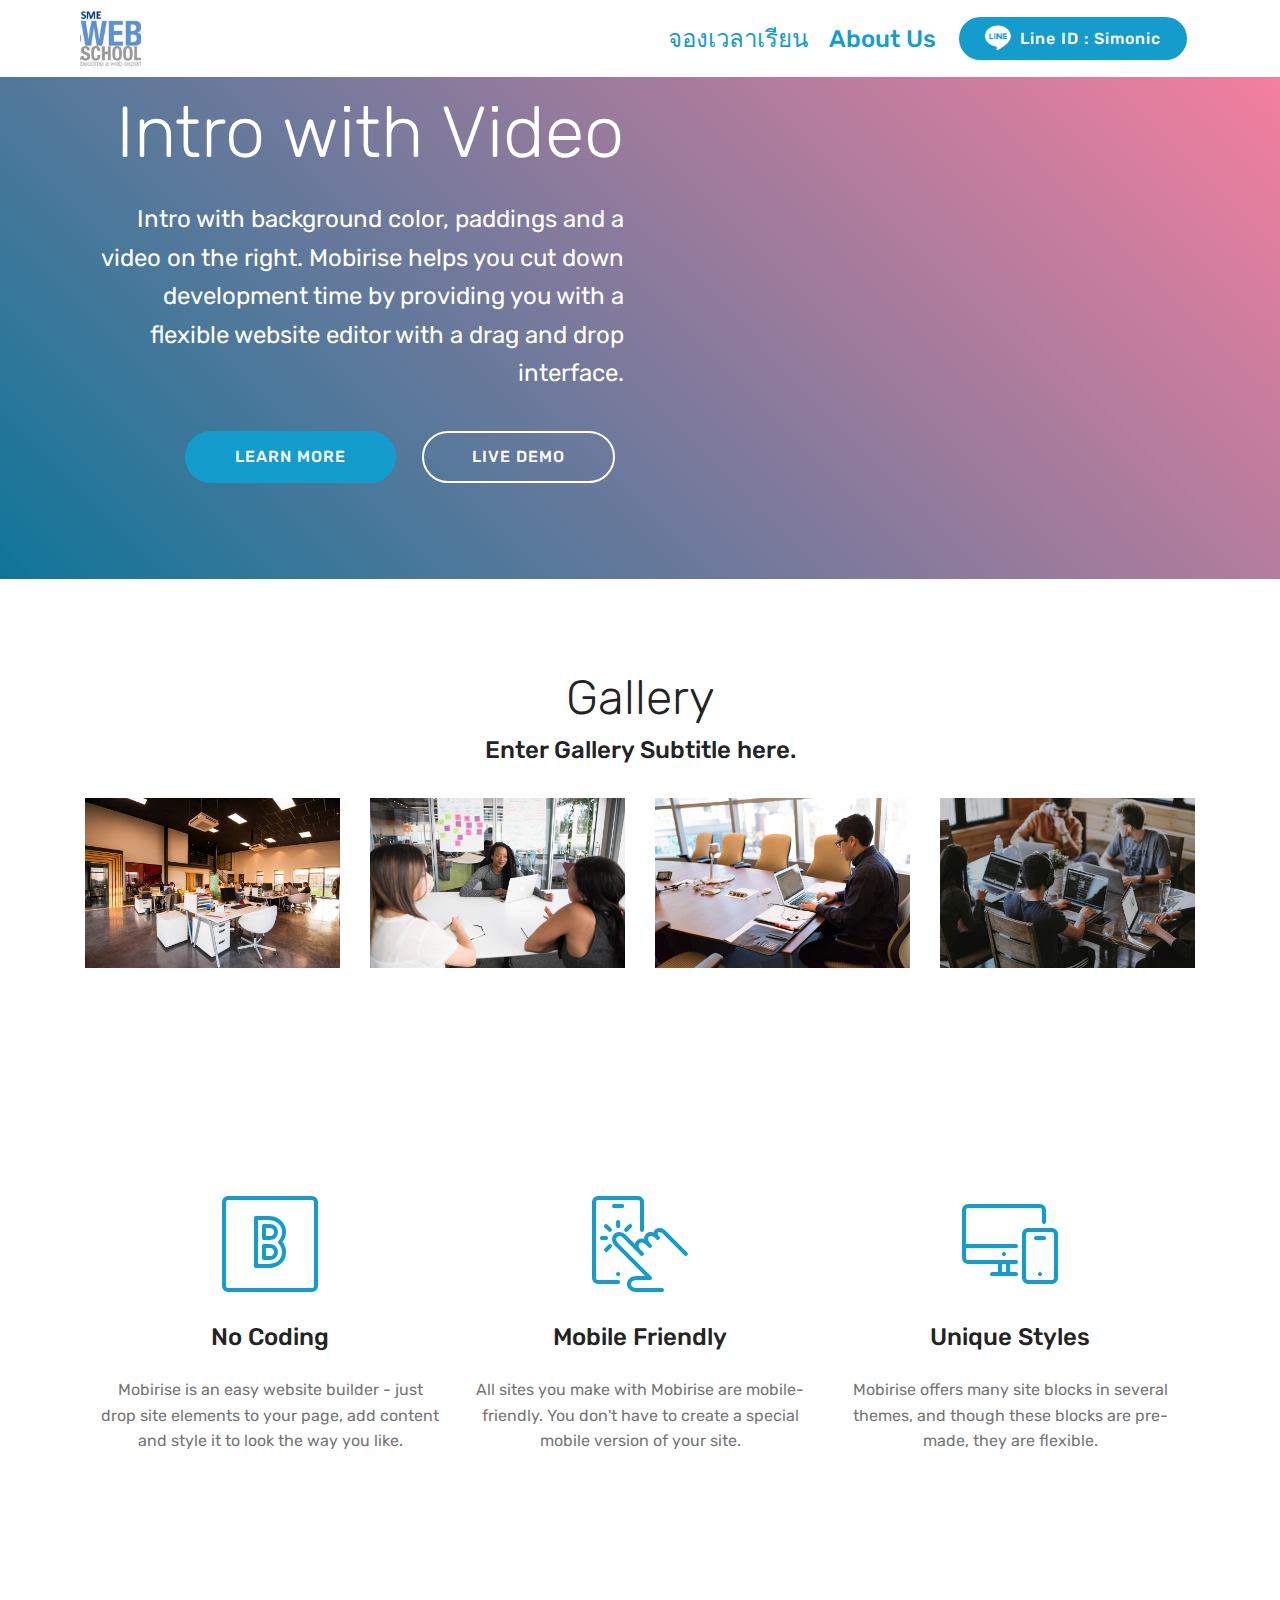
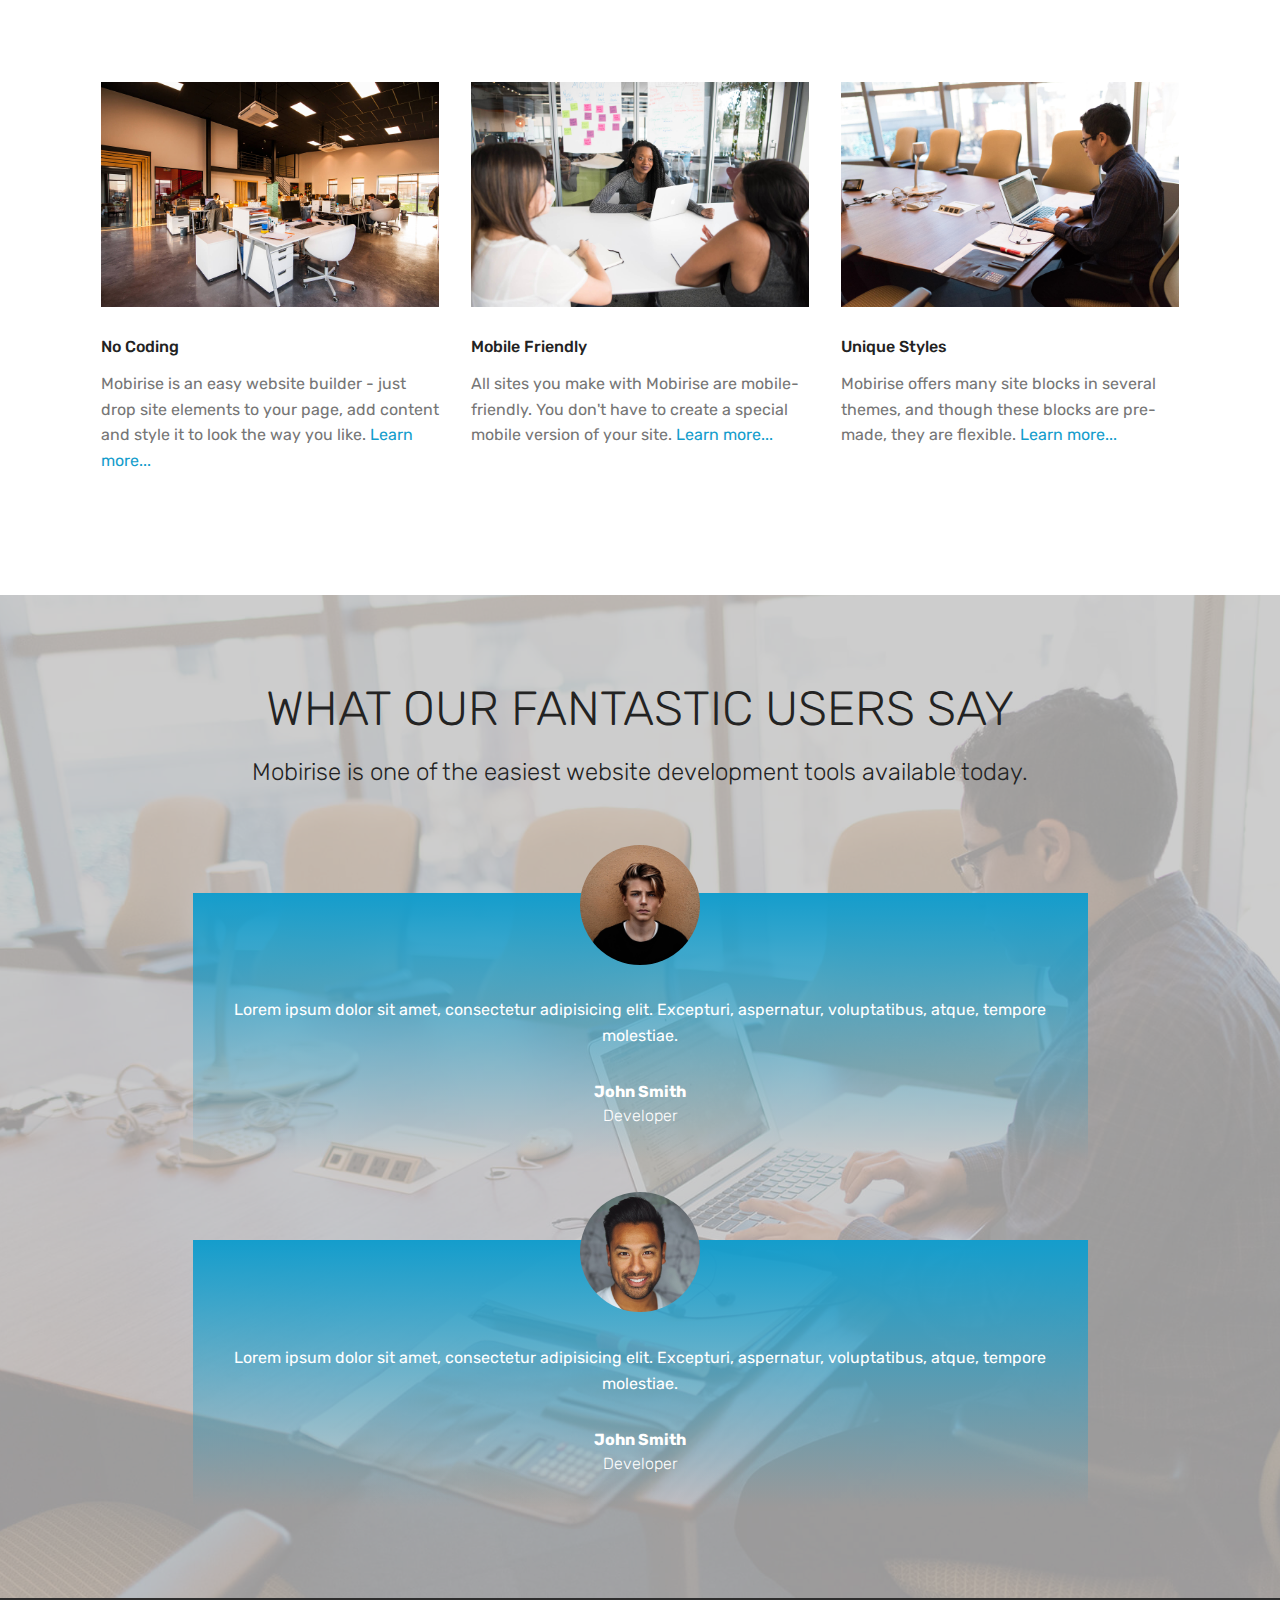
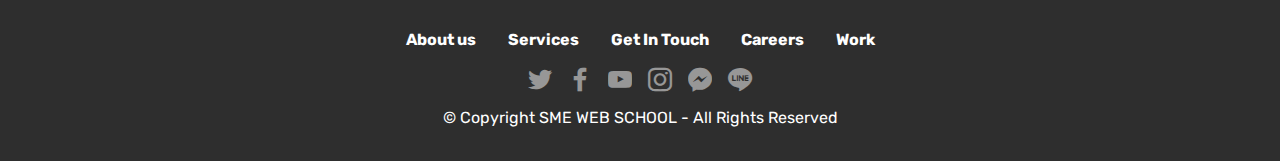
<file: page1.html>
<!DOCTYPE html>
<html  >
<head>
  <!-- Site made with Mobirise Website Builder v4.12.4, https://mobirise.com -->
  <meta charset="UTF-8">
  <meta http-equiv="X-UA-Compatible" content="IE=edge">
  <meta name="generator" content="Mobirise v4.12.4, mobirise.com">
  <meta name="viewport" content="width=device-width, initial-scale=1, minimum-scale=1">
  <link rel="shortcut icon" href="assets/images/clip-3-96x96.jpg" type="image/x-icon">
  <meta name="description" content="Web Builder Description">
  
  
  <title>The Perfect Landing Page</title>
  <link rel="stylesheet" href="assets/web/assets/mobirise-icons/mobirise-icons.css">
  <link rel="stylesheet" href="assets/bootstrap/css/bootstrap.min.css">
  <link rel="stylesheet" href="assets/bootstrap/css/bootstrap-grid.min.css">
  <link rel="stylesheet" href="assets/bootstrap/css/bootstrap-reboot.min.css">
  <link rel="stylesheet" href="assets/facebook-plugin/style.css">
  <link rel="stylesheet" href="assets/tether/tether.min.css">
  <link rel="stylesheet" href="assets/dropdown/css/style.css">
  <link rel="stylesheet" href="assets/socicon/css/styles.css">
  <link rel="stylesheet" href="assets/theme/css/style.css">
  <link rel="preload" as="style" href="assets/mobirise/css/mbr-additional.css"><link rel="stylesheet" href="assets/mobirise/css/mbr-additional.css" type="text/css">
  
  
  
</head>
<body>
  <section class="menu cid-s2sMjfVVgd" once="menu" id="menu2-10">

    

    <nav class="navbar navbar-expand beta-menu navbar-dropdown align-items-center navbar-fixed-top navbar-toggleable-sm">
        <button class="navbar-toggler navbar-toggler-right" type="button" data-toggle="collapse" data-target="#navbarSupportedContent" aria-controls="navbarSupportedContent" aria-expanded="false" aria-label="Toggle navigation">
            <div class="hamburger">
                <span></span>
                <span></span>
                <span></span>
                <span></span>
            </div>
        </button>
        <div class="menu-logo">
            <div class="navbar-brand">
                <span class="navbar-logo">
                    <a href="index.html#header2-1">
                        <img src="assets/images/clip-3-96x96.jpg" alt="SMEWEBSCHOOL" title="SME WEB SCHOOL" style="height: 3.8rem;">
                    </a>
                </span>
                
            </div>
        </div>
        <div class="collapse navbar-collapse" id="navbarSupportedContent">
            <ul class="navbar-nav nav-dropdown" data-app-modern-menu="true"><li class="nav-item"><a class="nav-link link text-primary display-5" href="index.html#counters2-w">จองเวลาเรียน</a></li><li class="nav-item"><a class="nav-link link text-primary display-5" href="index.html#testimonials2-c">
                        About Us
                    </a></li></ul>
            <div class="navbar-buttons mbr-section-btn"><a class="btn btn-sm btn-primary display-4" href="https://line.me/ti/p/T_ywvG836_"><span class="socicon socicon-line mbr-iconfont mbr-iconfont-btn"></span>
                    Line ID : Simonic<br></a></div>
        </div>
    </nav>
</section>

<section class="engine"><a href="https://mobirise.info/r">bootstrap template</a></section><section class="header7 cid-s2TXbOy7wO" id="header7-12">

    

    

    <div class="container">
        <div class="media-container-row">

            <div class="media-content align-right">
                <h1 class="mbr-section-title mbr-white pb-3 mbr-fonts-style display-1">
                    Intro with Video
                </h1>
                <div class="mbr-section-text mbr-white pb-3">
                    <p class="mbr-text mbr-fonts-style display-5">
                        Intro with background color, paddings and a video on the right. Mobirise helps you cut down development time by providing you with a flexible website editor with a drag and drop interface.
                    </p>
                </div>
                <div class="mbr-section-btn">
                        <a class="btn btn-md btn-primary display-4" href="https://mobirise.co">LEARN MORE</a>
                        <a class="btn btn-md btn-white-outline display-4" href="https://mobirise.co">LIVE DEMO</a>
                </div>
            </div>

            <div class="mbr-figure" style="width: 100%;"><iframe class="mbr-embedded-video" src="https://www.youtube.com/embed/uNCr7NdOJgw?rel=0&amp;amp;showinfo=0&amp;autoplay=0&amp;loop=0" width="1280" height="720" frameborder="0" allowfullscreen></iframe></div>

        </div>
    </div>
</section>

<section class="mbr-gallery gallery5 cid-s2TXqzL8My" id="gallery5-13">

    

    

    <div class="container">
        <h3 class="mbr-section-title align-center mbr-fonts-style display-2">
            Gallery
        </h3>
        <h4 class="mbr-section-subtitle align-center pb-4 mbr-fonts-style display-5">
            Enter Gallery Subtitle here.
        </h4>
        <div class="row mbr-gallery" data-toggle="modal" data-target="#s7b7C9ikX8">
            <div class="col-sm-6 col-md-4 col-lg-3 item gallery-image">
                <div class="item-wrapper">
                    <img class="w-100" src="assets/images/background130.jpg" alt="" data-slide-to="0" data-target="#s7b7C9jSPV">
                </div>
            </div>
            <div class="col-sm-6 col-md-4 col-lg-3 item gallery-image">
                <div class="item-wrapper">
                    <img class="w-100" src="assets/images/background2.jpg" alt="" data-slide-to="1" data-target="#s7b7C9jSPV">
                </div>
            </div>
            <div class="col-sm-6 col-md-4 col-lg-3 item gallery-image">
                <div class="item-wrapper">
                    <img class="w-100" src="assets/images/background3.jpg" alt="" data-slide-to="2" data-target="#s7b7C9jSPV">
                </div>
            </div>
            <div class="col-sm-6 col-md-4 col-lg-3 item gallery-image">
                <div class="item-wrapper">
                    <img class="w-100" src="assets/images/background4.jpg" alt="" data-slide-to="3" data-target="#s7b7C9jSPV">
                </div>
            </div>
        </div>

        <div class="modal mbr-slider fade" tabindex="-1" role="dialog" aria-hidden="true" id="s7b7C9ikX8">
            <div class="modal-dialog" role="document">
                <div class="modal-content">
                    <div class="modal-body">
                        <div class="carousel slide" data-ride="carousel" id="s7b7C9jSPV">
                            <div class="carousel-inner">
                                <div class="carousel-item active">
                                    <img class="d-block w-100" src="assets/images/background131.jpg" alt="">
                                </div>
                                <div class="carousel-item">
                                    <img class="d-block w-100" src="assets/images/background232.jpg" alt="">
                                </div>
                                <div class="carousel-item">
                                    <img class="d-block w-100" src="assets/images/background333.jpg" alt="">
                                </div>
                                <div class="carousel-item">
                                    <img class="d-block w-100" src="assets/images/background434.jpg" alt="">
                                </div>
                            </div>
                            <ol class="carousel-indicators">
                                <li data-slide-to="0" class="active" data-target="#s7b7C9jSPV"></li>
                                <li data-slide-to="1" data-target="#s7b7C9jSPV"></li>
                                <li data-slide-to="2" data-target="#s7b7C9jSPV"></li>
                                <li data-slide-to="3" data-target="#s7b7C9jSPV"></li>
                            </ol>
                            <a role="button" href="" class="close" data-dismiss="modal" aria-label="Close">
                            </a>
                            <a class="carousel-control-prev carousel-control" role="button" data-slide="prev" href="#s7b7C9jSPV">
                                <span class="mbri-left mbr-iconfont" aria-hidden="true"></span>
                                <span class="sr-only">Previous</span>
                            </a>
                            <a class="carousel-control-next carousel-control" role="button" data-slide="next" href="#s7b7C9jSPV">
                                <span class="mbri-right mbr-iconfont" aria-hidden="true"></span>
                                <span class="sr-only">Next</span>
                            </a>
                        </div>
                    </div>
                </div>
            </div>
        </div>
    </div>
</section>

<section class="features1 cid-s2TXyZ1st1" id="features1-16">
    
    

    
    <div class="container">
        <div class="media-container-row">

            <div class="card p-3 col-12 col-md-6 col-lg-4">
                <div class="card-img pb-3">
                    <span class="mbri-bootstrap mbr-iconfont"></span>
                </div>
                <div class="card-box">
                    <h4 class="card-title py-3 mbr-fonts-style display-5">
                        No Coding
                    </h4>
                    <p class="mbr-text mbr-fonts-style display-7">
                        Mobirise is an easy website builder - just drop site elements to your page, add content and style it to look the way you like.
                    </p>
                </div>
            </div>

            <div class="card p-3 col-12 col-md-6 col-lg-4">
                <div class="card-img pb-3">
                    <span class="mbri-touch mbr-iconfont"></span>
                </div>
                <div class="card-box">
                    <h4 class="card-title py-3 mbr-fonts-style display-5">
                        Mobile Friendly
                    </h4>
                    <p class="mbr-text mbr-fonts-style display-7">
                        All sites you make with Mobirise are mobile-friendly. You don't have to create a special mobile version of your site.
                    </p>
                </div>
            </div>

            <div class="card p-3 col-12 col-md-6 col-lg-4">
                <div class="card-img pb-3">
                    <span class="mbri-responsive mbr-iconfont"></span>
                </div>
                <div class="card-box">
                    <h4 class="card-title py-3 mbr-fonts-style display-5">
                        Unique Styles
                    </h4>
                    <p class="mbr-text mbr-fonts-style display-7">
                        Mobirise offers many site blocks in several themes, and though these blocks are pre-made, they are flexible.
                    </p>
                </div>
            </div>

            

        </div>

    </div>

</section>

<section class="features2 cid-s2TXG5dvm6" id="features2-17">

    

    
    
    <div class="container">
        <div class="media-container-row">
            <div class="card p-3 col-12 col-md-6 col-lg-4">
                <div class="card-wrapper">
                    <div class="card-img">
                        <img src="assets/images/background130.jpg" alt="Mobirise">
                    </div>
                    <div class="card-box">
                        <h4 class="card-title pb-3 mbr-fonts-style display-7">
                            No Coding
                        </h4>
                        <p class="mbr-text mbr-fonts-style display-7">
                            Mobirise is an easy website builder - just drop site elements to your page, add content and style it to look the way you like. <a href="https://mobirise.co">Learn more...</a>
                        </p>
                    </div>
                </div>
            </div>

            <div class="card p-3 col-12 col-md-6 col-lg-4">
                <div class="card-wrapper">
                    <div class="card-img">
                        <img src="assets/images/background2.jpg" alt="Mobirise">
                    </div>
                    <div class="card-box ">
                        <h4 class="card-title pb-3 mbr-fonts-style display-7">
                            Mobile Friendly
                        </h4>
                        <p class="mbr-text mbr-fonts-style display-7">
                            All sites you make with Mobirise are mobile-friendly. You don't have to create a special mobile version of your site. <a href="https://mobirise.co">Learn more...</a>
                        </p>
                    </div>
                </div>
            </div>

            <div class="card p-3 col-12 col-md-6 col-lg-4">
                <div class="card-wrapper">
                    <div class="card-img">
                        <img src="assets/images/background3.jpg" alt="Mobirise">
                    </div>
                    <div class="card-box">
                        <h4 class="card-title pb-3 mbr-fonts-style display-7">
                            Unique Styles
                        </h4>
                        <p class="mbr-text mbr-fonts-style display-7">
                            Mobirise offers many site blocks in several themes, and though these blocks are pre-made, they are flexible. <a href="https://mobirise.co">Learn more...</a>
                        </p>
                    </div>
                </div>
            </div>

            
        </div>
    </div>
</section>

<section class="testimonials5 cid-s2TXZZKc31" id="testimonials5-19">

    

    <div class="mbr-overlay" style="opacity: 0.8; background-color: rgb(193, 193, 193);">
    </div>
    <div class="container">
        <div class="media-container-row">
            <div class="title col-12 align-center">
                <h2 class="pb-3 mbr-fonts-style display-2">
                    WHAT OUR FANTASTIC USERS SAY
                </h2>
                <h3 class="mbr-section-subtitle mbr-light pb-3 mbr-fonts-style display-5">
                    Mobirise is one of the easiest website development tools available today.
                </h3>
            </div>
        </div>
    </div>

    <div class="container">
        <div class="media-container-column">
            

            
        <div class="mbr-testimonial align-center col-12 col-md-10">
                <div class="panel-item">
                    <div class="card-block">
                        <div class="testimonial-photo">
                            <img src="assets/images/face1.jpg">
                        </div>
                        <p class="mbr-text mbr-fonts-style mbr-white display-7">
                           Lorem ipsum dolor sit amet, consectetur adipisicing elit. Excepturi, aspernatur, voluptatibus, atque, tempore molestiae.
                        </p>
                    </div>
                    <div class="card-footer">
                        <div class="mbr-author-name mbr-bold mbr-fonts-style mbr-white display-7">
                             John Smith
                        </div>
                        <small class="mbr-author-desc mbr-italic mbr-light mbr-fonts-style mbr-white display-7">
                               Developer
                        </small>
                    </div>
                </div>
            </div><div class="mbr-testimonial align-center col-12 col-md-10">
                <div class="panel-item">
                    <div class="card-block">
                        <div class="testimonial-photo">
                            <img src="assets/images/face3.jpg">
                        </div>
                        <p class="mbr-text mbr-fonts-style mbr-white display-7">
                           Lorem ipsum dolor sit amet, consectetur adipisicing elit. Excepturi, aspernatur, voluptatibus, atque, tempore molestiae.
                        </p>
                    </div>
                    <div class="card-footer">
                        <div class="mbr-author-name mbr-bold mbr-fonts-style mbr-white display-7">
                             John Smith
                        </div>
                        <small class="mbr-author-desc mbr-italic mbr-light mbr-fonts-style mbr-white display-7">
                               Developer
                        </small>
                    </div>
                </div>
            </div></div>
    </div>   
</section>

<section once="footers" class="cid-s2x4U5fMTt" id="footer7-11">

    

    

    <div class="container">
        <div class="media-container-row align-center mbr-white">
            <div class="row row-links">
                <ul class="foot-menu">
                    
                    
                    
                    
                    
                <li class="foot-menu-item mbr-fonts-style display-7">
                        <a class="text-white mbr-bold" href="#" target="_blank">About us</a>
                    </li><li class="foot-menu-item mbr-fonts-style display-7">
                        <a class="text-white mbr-bold" href="#" target="_blank">Services</a>
                    </li><li class="foot-menu-item mbr-fonts-style display-7">
                        <a class="text-white mbr-bold" href="#" target="_blank">Get In Touch</a>
                    </li><li class="foot-menu-item mbr-fonts-style display-7">
                        <a class="text-white mbr-bold" href="#" target="_blank">Careers</a>
                    </li><li class="foot-menu-item mbr-fonts-style display-7">
                        <a class="text-white mbr-bold" href="#" target="_blank">Work</a>
                    </li></ul>
            </div>
            <div class="row social-row">
                <div class="social-list align-right pb-2">
                    
                    
                    
                    
                    
                    
                <div class="soc-item">
                        <a href="index.html#footer7-n" target="_blank">
                            <span class="mbr-iconfont mbr-iconfont-social socicon-twitter socicon"></span>
                        </a>
                    </div><div class="soc-item">
                        <a href="index.html#footer7-n" target="_blank">
                            <span class="mbr-iconfont mbr-iconfont-social socicon-facebook socicon"></span>
                        </a>
                    </div><div class="soc-item">
                        <a href="index.html#footer7-n" target="_blank">
                            <span class="mbr-iconfont mbr-iconfont-social socicon-youtube socicon"></span>
                        </a>
                    </div><div class="soc-item">
                        <a href="index.html#footer7-n" target="_blank">
                            <span class="mbr-iconfont mbr-iconfont-social socicon-instagram socicon"></span>
                        </a>
                    </div><div class="soc-item">
                        <a href="index.html#footer7-n" target="_blank">
                            <span class="mbr-iconfont mbr-iconfont-social socicon-messenger socicon"></span>
                        </a>
                    </div><div class="soc-item">
                        <a href="index.html#footer7-n" target="_blank">
                            <span class="mbr-iconfont mbr-iconfont-social socicon-line socicon"></span>
                        </a>
                    </div></div>
            </div>
            <div class="row row-copirayt">
                <p class="mbr-text mb-0 mbr-fonts-style mbr-white align-center display-7">
                    © Copyright SME WEB SCHOOL - All Rights Reserved
                </p>
            </div>
        </div>
    </div>
</section>


  <script src="assets/web/assets/jquery/jquery.min.js"></script>
  <script src="assets/popper/popper.min.js"></script>
  <script src="assets/bootstrap/js/bootstrap.min.js"></script>
  <script src="https://connect.facebook.net/en_US/sdk.js#xfbml=1&version=v2.5"></script>
  <script src="https://apis.google.com/js/plusone.js"></script>
  <script src="assets/facebook-plugin/facebook-script.js"></script>
  <script src="assets/tether/tether.min.js"></script>
  <script src="assets/dropdown/js/nav-dropdown.js"></script>
  <script src="assets/dropdown/js/navbar-dropdown.js"></script>
  <script src="assets/touchswipe/jquery.touch-swipe.min.js"></script>
  <script src="assets/smoothscroll/smooth-scroll.js"></script>
  <script src="assets/theme/js/script.js"></script>
  
  
</body>
</html>
</file>
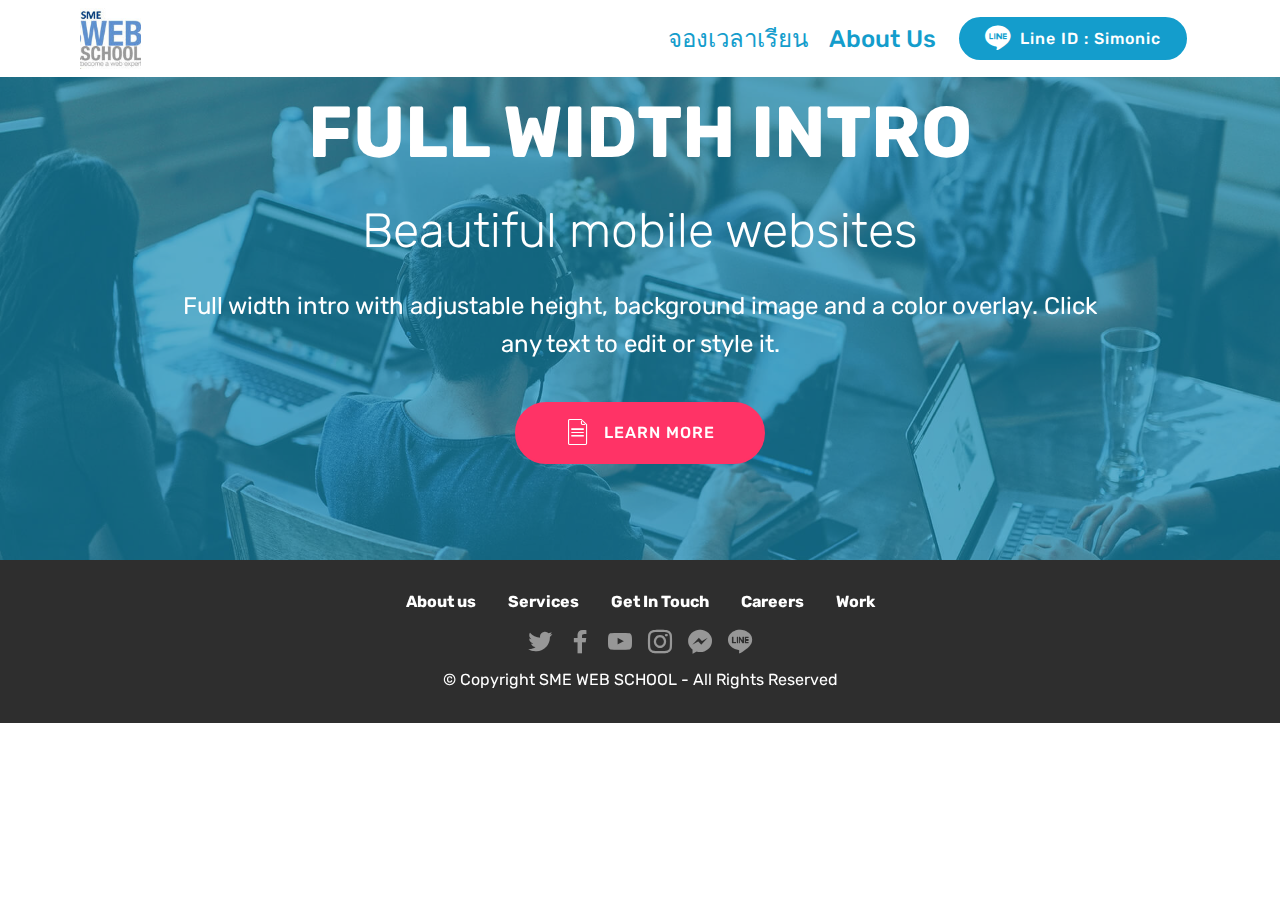
<file: page2.html>
<!DOCTYPE html>
<html  >
<head>
  <!-- Site made with Mobirise Website Builder v4.12.4, https://mobirise.com -->
  <meta charset="UTF-8">
  <meta http-equiv="X-UA-Compatible" content="IE=edge">
  <meta name="generator" content="Mobirise v4.12.4, mobirise.com">
  <meta name="viewport" content="width=device-width, initial-scale=1, minimum-scale=1">
  <link rel="shortcut icon" href="assets/images/clip-3-96x96.jpg" type="image/x-icon">
  <meta name="description" content="Website Builder Description">
  
  
  <title>Download&nbsp;</title>
  <link rel="stylesheet" href="assets/web/assets/mobirise-icons/mobirise-icons.css">
  <link rel="stylesheet" href="assets/bootstrap/css/bootstrap.min.css">
  <link rel="stylesheet" href="assets/bootstrap/css/bootstrap-grid.min.css">
  <link rel="stylesheet" href="assets/bootstrap/css/bootstrap-reboot.min.css">
  <link rel="stylesheet" href="assets/facebook-plugin/style.css">
  <link rel="stylesheet" href="assets/tether/tether.min.css">
  <link rel="stylesheet" href="assets/dropdown/css/style.css">
  <link rel="stylesheet" href="assets/socicon/css/styles.css">
  <link rel="stylesheet" href="assets/theme/css/style.css">
  <link rel="preload" as="style" href="assets/mobirise/css/mbr-additional.css"><link rel="stylesheet" href="assets/mobirise/css/mbr-additional.css" type="text/css">
  
  
  
</head>
<body>
  <section class="menu cid-s2sMjfVVgd" once="menu" id="menu2-1g">

    

    <nav class="navbar navbar-expand beta-menu navbar-dropdown align-items-center navbar-fixed-top navbar-toggleable-sm">
        <button class="navbar-toggler navbar-toggler-right" type="button" data-toggle="collapse" data-target="#navbarSupportedContent" aria-controls="navbarSupportedContent" aria-expanded="false" aria-label="Toggle navigation">
            <div class="hamburger">
                <span></span>
                <span></span>
                <span></span>
                <span></span>
            </div>
        </button>
        <div class="menu-logo">
            <div class="navbar-brand">
                <span class="navbar-logo">
                    <a href="index.html#header2-1">
                        <img src="assets/images/clip-3-96x96.jpg" alt="SMEWEBSCHOOL" title="SME WEB SCHOOL" style="height: 3.8rem;">
                    </a>
                </span>
                
            </div>
        </div>
        <div class="collapse navbar-collapse" id="navbarSupportedContent">
            <ul class="navbar-nav nav-dropdown" data-app-modern-menu="true"><li class="nav-item"><a class="nav-link link text-primary display-5" href="index.html#counters2-w">จองเวลาเรียน</a></li><li class="nav-item"><a class="nav-link link text-primary display-5" href="index.html#testimonials2-c">
                        About Us
                    </a></li></ul>
            <div class="navbar-buttons mbr-section-btn"><a class="btn btn-sm btn-primary display-4" href="https://line.me/ti/p/T_ywvG836_"><span class="socicon socicon-line mbr-iconfont mbr-iconfont-btn"></span>
                    Line ID : Simonic<br></a></div>
        </div>
    </nav>
</section>

<section class="engine"><a href="https://mobirise.info/l">free site templates</a></section><section class="header1 cid-s3WTqezrA4 mbr-parallax-background" id="header1-1i">

    

    <div class="mbr-overlay" style="opacity: 0.6; background-color: rgb(20, 157, 204);">
    </div>

    <div class="container">
        <div class="row justify-content-md-center">
            <div class="mbr-white col-md-10">
                <h1 class="mbr-section-title align-center mbr-bold pb-3 mbr-fonts-style display-1">
                    FULL WIDTH INTRO
                </h1>
                <h3 class="mbr-section-subtitle align-center mbr-light pb-3 mbr-fonts-style display-2">
                    Beautiful mobile websites
                </h3>
                <p class="mbr-text align-center pb-3 mbr-fonts-style display-5">
                    Full width intro with adjustable height, background image and a color overlay. Click any text to edit or style it.
                </p>
                <div class="mbr-section-btn align-center"><a class="btn btn-md btn-secondary display-4" href="https://mobirise.co">
                        <span class="mbr-iconfont mbri-file"></span>LEARN MORE</a></div>
            </div>
        </div>
    </div>

</section>

<section once="footers" class="cid-s2x4U5fMTt" id="footer7-1h">

    

    

    <div class="container">
        <div class="media-container-row align-center mbr-white">
            <div class="row row-links">
                <ul class="foot-menu">
                    
                    
                    
                    
                    
                <li class="foot-menu-item mbr-fonts-style display-7">
                        <a class="text-white mbr-bold" href="#" target="_blank">About us</a>
                    </li><li class="foot-menu-item mbr-fonts-style display-7">
                        <a class="text-white mbr-bold" href="#" target="_blank">Services</a>
                    </li><li class="foot-menu-item mbr-fonts-style display-7">
                        <a class="text-white mbr-bold" href="#" target="_blank">Get In Touch</a>
                    </li><li class="foot-menu-item mbr-fonts-style display-7">
                        <a class="text-white mbr-bold" href="#" target="_blank">Careers</a>
                    </li><li class="foot-menu-item mbr-fonts-style display-7">
                        <a class="text-white mbr-bold" href="#" target="_blank">Work</a>
                    </li></ul>
            </div>
            <div class="row social-row">
                <div class="social-list align-right pb-2">
                    
                    
                    
                    
                    
                    
                <div class="soc-item">
                        <a href="index.html#footer7-n" target="_blank">
                            <span class="mbr-iconfont mbr-iconfont-social socicon-twitter socicon"></span>
                        </a>
                    </div><div class="soc-item">
                        <a href="index.html#footer7-n" target="_blank">
                            <span class="mbr-iconfont mbr-iconfont-social socicon-facebook socicon"></span>
                        </a>
                    </div><div class="soc-item">
                        <a href="index.html#footer7-n" target="_blank">
                            <span class="mbr-iconfont mbr-iconfont-social socicon-youtube socicon"></span>
                        </a>
                    </div><div class="soc-item">
                        <a href="index.html#footer7-n" target="_blank">
                            <span class="mbr-iconfont mbr-iconfont-social socicon-instagram socicon"></span>
                        </a>
                    </div><div class="soc-item">
                        <a href="index.html#footer7-n" target="_blank">
                            <span class="mbr-iconfont mbr-iconfont-social socicon-messenger socicon"></span>
                        </a>
                    </div><div class="soc-item">
                        <a href="index.html#footer7-n" target="_blank">
                            <span class="mbr-iconfont mbr-iconfont-social socicon-line socicon"></span>
                        </a>
                    </div></div>
            </div>
            <div class="row row-copirayt">
                <p class="mbr-text mb-0 mbr-fonts-style mbr-white align-center display-7">
                    © Copyright SME WEB SCHOOL - All Rights Reserved
                </p>
            </div>
        </div>
    </div>
</section>


  <script src="assets/web/assets/jquery/jquery.min.js"></script>
  <script src="assets/popper/popper.min.js"></script>
  <script src="assets/bootstrap/js/bootstrap.min.js"></script>
  <script src="https://connect.facebook.net/en_US/sdk.js#xfbml=1&version=v2.5"></script>
  <script src="https://apis.google.com/js/plusone.js"></script>
  <script src="assets/facebook-plugin/facebook-script.js"></script>
  <script src="assets/tether/tether.min.js"></script>
  <script src="assets/smoothscroll/smooth-scroll.js"></script>
  <script src="assets/dropdown/js/nav-dropdown.js"></script>
  <script src="assets/dropdown/js/navbar-dropdown.js"></script>
  <script src="assets/touchswipe/jquery.touch-swipe.min.js"></script>
  <script src="assets/parallax/jarallax.min.js"></script>
  <script src="assets/theme/js/script.js"></script>
  
  
</body>
</html>
</file>
<file: assets/web/assets/mobirise-icons/mobirise-icons.css>
@font-face {
  font-family: 'MobiriseIcons';
  src:  url('mobirise-icons.eot?spat4u');
  src:  url('mobirise-icons.eot?spat4u#iefix') format('embedded-opentype'),
    url('mobirise-icons.ttf?spat4u') format('truetype'),
    url('mobirise-icons.woff?spat4u') format('woff'),
    url('mobirise-icons.svg?spat4u#MobiriseIcons') format('svg');
  font-weight: normal;
  font-style: normal;
  font-display: swap;
}

[class^="mbri-"], [class*=" mbri-"] {
  /* use !important to prevent issues with browser extensions that change fonts */
  font-family: MobiriseIcons !important;
  speak: none;
  font-style: normal;
  font-weight: normal;
  font-variant: normal;
  text-transform: none;
  line-height: 1;

  /* Better Font Rendering =========== */
  -webkit-font-smoothing: antialiased;
  -moz-osx-font-smoothing: grayscale;
}

.mbri-add-submenu:before {
  content: "\e900";
}
.mbri-alert:before {
  content: "\e901";
}
.mbri-align-center:before {
  content: "\e902";
}
.mbri-align-justify:before {
  content: "\e903";
}
.mbri-align-left:before {
  content: "\e904";
}
.mbri-align-right:before {
  content: "\e905";
}
.mbri-android:before {
  content: "\e906";
}
.mbri-apple:before {
  content: "\e907";
}
.mbri-arrow-down:before {
  content: "\e908";
}
.mbri-arrow-next:before {
  content: "\e909";
}
.mbri-arrow-prev:before {
  content: "\e90a";
}
.mbri-arrow-up:before {
  content: "\e90b";
}
.mbri-bold:before {
  content: "\e90c";
}
.mbri-bookmark:before {
  content: "\e90d";
}
.mbri-bootstrap:before {
  content: "\e90e";
}
.mbri-briefcase:before {
  content: "\e90f";
}
.mbri-browse:before {
  content: "\e910";
}
.mbri-bulleted-list:before {
  content: "\e911";
}
.mbri-calendar:before {
  content: "\e912";
}
.mbri-camera:before {
  content: "\e913";
}
.mbri-cart-add:before {
  content: "\e914";
}
.mbri-cart-full:before {
  content: "\e915";
}
.mbri-cash:before {
  content: "\e916";
}
.mbri-change-style:before {
  content: "\e917";
}
.mbri-chat:before {
  content: "\e918";
}
.mbri-clock:before {
  content: "\e919";
}
.mbri-close:before {
  content: "\e91a";
}
.mbri-cloud:before {
  content: "\e91b";
}
.mbri-code:before {
  content: "\e91c";
}
.mbri-contact-form:before {
  content: "\e91d";
}
.mbri-credit-card:before {
  content: "\e91e";
}
.mbri-cursor-click:before {
  content: "\e91f";
}
.mbri-cust-feedback:before {
  content: "\e920";
}
.mbri-database:before {
  content: "\e921";
}
.mbri-delivery:before {
  content: "\e922";
}
.mbri-desktop:before {
  content: "\e923";
}
.mbri-devices:before {
  content: "\e924";
}
.mbri-down:before {
  content: "\e925";
}
.mbri-download:before {
  content: "\e989";
}
.mbri-drag-n-drop:before {
  content: "\e927";
}
.mbri-drag-n-drop2:before {
  content: "\e928";
}
.mbri-edit:before {
  content: "\e929";
}
.mbri-edit2:before {
  content: "\e92a";
}
.mbri-error:before {
  content: "\e92b";
}
.mbri-extension:before {
  content: "\e92c";
}
.mbri-features:before {
  content: "\e92d";
}
.mbri-file:before {
  content: "\e92e";
}
.mbri-flag:before {
  content: "\e92f";
}
.mbri-folder:before {
  content: "\e930";
}
.mbri-gift:before {
  content: "\e931";
}
.mbri-github:before {
  content: "\e932";
}
.mbri-globe:before {
  content: "\e933";
}
.mbri-globe-2:before {
  content: "\e934";
}
.mbri-growing-chart:before {
  content: "\e935";
}
.mbri-hearth:before {
  content: "\e936";
}
.mbri-help:before {
  content: "\e937";
}
.mbri-home:before {
  content: "\e938";
}
.mbri-hot-cup:before {
  content: "\e939";
}
.mbri-idea:before {
  content: "\e93a";
}
.mbri-image-gallery:before {
  content: "\e93b";
}
.mbri-image-slider:before {
  content: "\e93c";
}
.mbri-info:before {
  content: "\e93d";
}
.mbri-italic:before {
  content: "\e93e";
}
.mbri-key:before {
  content: "\e93f";
}
.mbri-laptop:before {
  content: "\e940";
}
.mbri-layers:before {
  content: "\e941";
}
.mbri-left-right:before {
  content: "\e942";
}
.mbri-left:before {
  content: "\e943";
}
.mbri-letter:before {
  content: "\e944";
}
.mbri-like:before {
  content: "\e945";
}
.mbri-link:before {
  content: "\e946";
}
.mbri-lock:before {
  content: "\e947";
}
.mbri-login:before {
  content: "\e948";
}
.mbri-logout:before {
  content: "\e949";
}
.mbri-magic-stick:before {
  content: "\e94a";
}
.mbri-map-pin:before {
  content: "\e94b";
}
.mbri-menu:before {
  content: "\e94c";
}
.mbri-mobile:before {
  content: "\e94d";
}
.mbri-mobile2:before {
  content: "\e94e";
}
.mbri-mobirise:before {
  content: "\e94f";
}
.mbri-more-horizontal:before {
  content: "\e950";
}
.mbri-more-vertical:before {
  content: "\e951";
}
.mbri-music:before {
  content: "\e952";
}
.mbri-new-file:before {
  content: "\e953";
}
.mbri-numbered-list:before {
  content: "\e954";
}
.mbri-opened-folder:before {
  content: "\e955";
}
.mbri-pages:before {
  content: "\e956";
}
.mbri-paper-plane:before {
  content: "\e957";
}
.mbri-paperclip:before {
  content: "\e958";
}
.mbri-photo:before {
  content: "\e959";
}
.mbri-photos:before {
  content: "\e95a";
}
.mbri-pin:before {
  content: "\e95b";
}
.mbri-play:before {
  content: "\e95c";
}
.mbri-plus:before {
  content: "\e95d";
}
.mbri-preview:before {
  content: "\e95e";
}
.mbri-print:before {
  content: "\e95f";
}
.mbri-protect:before {
  content: "\e960";
}
.mbri-question:before {
  content: "\e961";
}
.mbri-quote-left:before {
  content: "\e962";
}
.mbri-quote-right:before {
  content: "\e963";
}
.mbri-refresh:before {
  content: "\e964";
}
.mbri-responsive:before {
  content: "\e965";
}
.mbri-right:before {
  content: "\e966";
}
.mbri-rocket:before {
  content: "\e967";
}
.mbri-sad-face:before {
  content: "\e968";
}
.mbri-sale:before {
  content: "\e969";
}
.mbri-save:before {
  content: "\e96a";
}
.mbri-search:before {
  content: "\e96b";
}
.mbri-setting:before {
  content: "\e96c";
}
.mbri-setting2:before {
  content: "\e96d";
}
.mbri-setting3:before {
  content: "\e96e";
}
.mbri-share:before {
  content: "\e96f";
}
.mbri-shopping-bag:before {
  content: "\e970";
}
.mbri-shopping-basket:before {
  content: "\e971";
}
.mbri-shopping-cart:before {
  content: "\e972";
}
.mbri-sites:before {
  content: "\e973";
}
.mbri-smile-face:before {
  content: "\e974";
}
.mbri-speed:before {
  content: "\e975";
}
.mbri-star:before {
  content: "\e976";
}
.mbri-success:before {
  content: "\e977";
}
.mbri-sun:before {
  content: "\e978";
}
.mbri-sun2:before {
  content: "\e979";
}
.mbri-tablet:before {
  content: "\e97a";
}
.mbri-tablet-vertical:before {
  content: "\e97b";
}
.mbri-target:before {
  content: "\e97c";
}
.mbri-timer:before {
  content: "\e97d";
}
.mbri-to-ftp:before {
  content: "\e97e";
}
.mbri-to-local-drive:before {
  content: "\e97f";
}
.mbri-touch-swipe:before {
  content: "\e980";
}
.mbri-touch:before {
  content: "\e981";
}
.mbri-trash:before {
  content: "\e982";
}
.mbri-underline:before {
  content: "\e983";
}
.mbri-unlink:before {
  content: "\e984";
}
.mbri-unlock:before {
  content: "\e985";
}
.mbri-up-down:before {
  content: "\e986";
}
.mbri-up:before {
  content: "\e987";
}
.mbri-update:before {
  content: "\e988";
}
.mbri-upload:before {
 content: "\e926"; 
}
.mbri-user:before {
  content: "\e98a";
}
.mbri-user2:before {
  content: "\e98b";
}
.mbri-users:before {
  content: "\e98c";
}
.mbri-video:before {
  content: "\e98d";
}
.mbri-video-play:before {
  content: "\e98e";
}
.mbri-watch:before {
  content: "\e98f";
}
.mbri-website-theme:before {
  content: "\e990";
}
.mbri-wifi:before {
  content: "\e991";
}
.mbri-windows:before {
  content: "\e992";
}
.mbri-zoom-out:before {
  content: "\e993";
}
.mbri-redo:before {
  content: "\e994";
}
.mbri-undo:before {
  content: "\e995";
}
</file>
<file: assets/facebook-plugin/style.css>
.mbr-section.mbr-section__comments{
    position: relative;
}
.mbr-section__comments{
    background-size: cover;
}
.addons-container {
  position: relative;
  margin-left: auto;
  margin-right: auto;
  padding-right: 15px;
  padding-left: 15px; }
  @media (min-width: 576px) {
    .addons-container {
      padding-right: 15px;
      padding-left: 15px; } }
  @media (min-width: 768px) {
    .addons-container {
      padding-right: 15px;
      padding-left: 15px; } }
  @media (min-width: 992px) {
    .addons-container {
      padding-right: 15px;
      padding-left: 15px; } }
  @media (min-width: 1200px) {
    .addons-container {
      padding-right: 15px;
      padding-left: 15px; } }
  @media (min-width: 576px) {
    .addons-container {
      width: 540px;
      max-width: 100%; } }
  @media (min-width: 768px) {
    .addons-container {
      width: 720px;
      max-width: 100%; } }
  @media (min-width: 992px) {
    .addons-container {
      width: 960px;
      max-width: 100%; } }
  @media (min-width: 1200px) {
    .addons-container {
      width: 1140px;
      max-width: 100%; } }

.addons-container-inner{
    position: relative;
    width: 100%;
    min-height: 1px;
    padding-right: 15px;
    padding-left: 15px;
}
@media (min-width: 567px) {
    .addons-container-inner{
        -ms-flex: 0 0 66.666667%;
        flex: 0 0 66.666667%;
        max-width: 66.666667%;
    }
}
.addons-row{
    display: flex;
    justify-content:center;
}
</file>
<file: assets/socicon/css/styles.css>
@charset "UTF-8";

@font-face {
  font-family: 'Socicon';
  src:  url('../fonts/socicon.eot');
  src:  url('../fonts/socicon.eot?#iefix') format('embedded-opentype'),
    url('../fonts/socicon.woff2') format('woff2'),
    url('../fonts/socicon.ttf') format('truetype'),
    url('../fonts/socicon.woff') format('woff'),
    url('../fonts/socicon.svg#socicon') format('svg');
  font-weight: normal;
  font-style: normal;
}

[data-icon]:before {
  font-family: "socicon" !important;
  content: attr(data-icon);
  font-style: normal !important;
  font-weight: normal !important;
  font-variant: normal !important;
  text-transform: none !important;
  speak: none;
  line-height: 1;
  -webkit-font-smoothing: antialiased;
  -moz-osx-font-smoothing: grayscale;
}

[class^="socicon-"], [class*=" socicon-"] {
  /* use !important to prevent issues with browser extensions that change fonts */
  font-family: 'Socicon' !important;
  speak: none;
  font-style: normal;
  font-weight: normal;
  font-variant: normal;
  text-transform: none;
  line-height: 1;

  /* Better Font Rendering =========== */
  -webkit-font-smoothing: antialiased;
  -moz-osx-font-smoothing: grayscale;
}

.socicon-eitaa:before {
  content: "\e97c";
}
.socicon-soroush:before {
  content: "\e97d";
}
.socicon-bale:before {
  content: "\e97e";
}
.socicon-zazzle:before {
  content: "\e97b";
}
.socicon-society6:before {
  content: "\e97a";
}
.socicon-redbubble:before {
  content: "\e979";
}
.socicon-avvo:before {
  content: "\e978";
}
.socicon-stitcher:before {
  content: "\e977";
}
.socicon-googlehangouts:before {
  content: "\e974";
}
.socicon-dlive:before {
  content: "\e975";
}
.socicon-vsco:before {
  content: "\e976";
}
.socicon-flipboard:before {
  content: "\e973";
}
.socicon-ubuntu:before {
  content: "\e958";
}
.socicon-artstation:before {
  content: "\e959";
}
.socicon-invision:before {
  content: "\e95a";
}
.socicon-torial:before {
  content: "\e95b";
}
.socicon-collectorz:before {
  content: "\e95c";
}
.socicon-seenthis:before {
  content: "\e95d";
}
.socicon-googleplaymusic:before {
  content: "\e95e";
}
.socicon-debian:before {
  content: "\e95f";
}
.socicon-filmfreeway:before {
  content: "\e960";
}
.socicon-gnome:before {
  content: "\e961";
}
.socicon-itchio:before {
  content: "\e962";
}
.socicon-jamendo:before {
  content: "\e963";
}
.socicon-mix:before {
  content: "\e964";
}
.socicon-sharepoint:before {
  content: "\e965";
}
.socicon-tinder:before {
  content: "\e966";
}
.socicon-windguru:before {
  content: "\e967";
}
.socicon-cdbaby:before {
  content: "\e968";
}
.socicon-elementaryos:before {
  content: "\e969";
}
.socicon-stage32:before {
  content: "\e96a";
}
.socicon-tiktok:before {
  content: "\e96b";
}
.socicon-gitter:before {
  content: "\e96c";
}
.socicon-letterboxd:before {
  content: "\e96d";
}
.socicon-threema:before {
  content: "\e96e";
}
.socicon-splice:before {
  content: "\e96f";
}
.socicon-metapop:before {
  content: "\e970";
}
.socicon-naver:before {
  content: "\e971";
}
.socicon-remote:before {
  content: "\e972";
}
.socicon-internet:before {
  content: "\e957";
}
.socicon-moddb:before {
  content: "\e94b";
}
.socicon-indiedb:before {
  content: "\e94c";
}
.socicon-traxsource:before {
  content: "\e94d";
}
.socicon-gamefor:before {
  content: "\e94e";
}
.socicon-pixiv:before {
  content: "\e94f";
}
.socicon-myanimelist:before {
  content: "\e950";
}
.socicon-blackberry:before {
  content: "\e951";
}
.socicon-wickr:before {
  content: "\e952";
}
.socicon-spip:before {
  content: "\e953";
}
.socicon-napster:before {
  content: "\e954";
}
.socicon-beatport:before {
  content: "\e955";
}
.socicon-hackerone:before {
  content: "\e956";
}
.socicon-hackernews:before {
  content: "\e946";
}
.socicon-smashwords:before {
  content: "\e947";
}
.socicon-kobo:before {
  content: "\e948";
}
.socicon-bookbub:before {
  content: "\e949";
}
.socicon-mailru:before {
  content: "\e94a";
}
.socicon-gitlab:before {
  content: "\e945";
}
.socicon-instructables:before {
  content: "\e944";
}
.socicon-portfolio:before {
  content: "\e943";
}
.socicon-codered:before {
  content: "\e940";
}
.socicon-origin:before {
  content: "\e941";
}
.socicon-nextdoor:before {
  content: "\e942";
}
.socicon-udemy:before {
  content: "\e93f";
}
.socicon-livemaster:before {
  content: "\e93e";
}
.socicon-crunchbase:before {
  content: "\e93b";
}
.socicon-homefy:before {
  content: "\e93c";
}
.socicon-calendly:before {
  content: "\e93d";
}
.socicon-realtor:before {
  content: "\e90f";
}
.socicon-tidal:before {
  content: "\e910";
}
.socicon-qobuz:before {
  content: "\e911";
}
.socicon-natgeo:before {
  content: "\e912";
}
.socicon-mastodon:before {
  content: "\e913";
}
.socicon-unsplash:before {
  content: "\e914";
}
.socicon-homeadvisor:before {
  content: "\e915";
}
.socicon-angieslist:before {
  content: "\e916";
}
.socicon-codepen:before {
  content: "\e917";
}
.socicon-slack:before {
  content: "\e918";
}
.socicon-openaigym:before {
  content: "\e919";
}
.socicon-logmein:before {
  content: "\e91a";
}
.socicon-fiverr:before {
  content: "\e91b";
}
.socicon-gotomeeting:before {
  content: "\e91c";
}
.socicon-aliexpress:before {
  content: "\e91d";
}
.socicon-guru:before {
  content: "\e91e";
}
.socicon-appstore:before {
  content: "\e91f";
}
.socicon-homes:before {
  content: "\e920";
}
.socicon-zoom:before {
  content: "\e921";
}
.socicon-alibaba:before {
  content: "\e922";
}
.socicon-craigslist:before {
  content: "\e923";
}
.socicon-wix:before {
  content: "\e924";
}
.socicon-redfin:before {
  content: "\e925";
}
.socicon-googlecalendar:before {
  content: "\e926";
}
.socicon-shopify:before {
  content: "\e927";
}
.socicon-freelancer:before {
  content: "\e928";
}
.socicon-seedrs:before {
  content: "\e929";
}
.socicon-bing:before {
  content: "\e92a";
}
.socicon-doodle:before {
  content: "\e92b";
}
.socicon-bonanza:before {
  content: "\e92c";
}
.socicon-squarespace:before {
  content: "\e92d";
}
.socicon-toptal:before {
  content: "\e92e";
}
.socicon-gust:before {
  content: "\e92f";
}
.socicon-ask:before {
  content: "\e930";
}
.socicon-trulia:before {
  content: "\e931";
}
.socicon-loomly:before {
  content: "\e932";
}
.socicon-ghost:before {
  content: "\e933";
}
.socicon-upwork:before {
  content: "\e934";
}
.socicon-fundable:before {
  content: "\e935";
}
.socicon-booking:before {
  content: "\e936";
}
.socicon-googlemaps:before {
  content: "\e937";
}
.socicon-zillow:before {
  content: "\e938";
}
.socicon-niconico:before {
  content: "\e939";
}
.socicon-toneden:before {
  content: "\e93a";
}
.socicon-augment:before {
  content: "\e908";
}
.socicon-bitbucket:before {
  content: "\e909";
}
.socicon-fyuse:before {
  content: "\e90a";
}
.socicon-yt-gaming:before {
  content: "\e90b";
}
.socicon-sketchfab:before {
  content: "\e90c";
}
.socicon-mobcrush:before {
  content: "\e90d";
}
.socicon-microsoft:before {
  content: "\e90e";
}
.socicon-pandora:before {
  content: "\e907";
}
.socicon-messenger:before {
  content: "\e906";
}
.socicon-gamewisp:before {
  content: "\e905";
}
.socicon-bloglovin:before {
  content: "\e904";
}
.socicon-tunein:before {
  content: "\e903";
}
.socicon-gamejolt:before {
  content: "\e901";
}
.socicon-trello:before {
  content: "\e902";
}
.socicon-spreadshirt:before {
  content: "\e900";
}
.socicon-500px:before {
  content: "\e000";
}
.socicon-8tracks:before {
  content: "\e001";
}
.socicon-airbnb:before {
  content: "\e002";
}
.socicon-alliance:before {
  content: "\e003";
}
.socicon-amazon:before {
  content: "\e004";
}
.socicon-amplement:before {
  content: "\e005";
}
.socicon-android:before {
  content: "\e006";
}
.socicon-angellist:before {
  content: "\e007";
}
.socicon-apple:before {
  content: "\e008";
}
.socicon-appnet:before {
  content: "\e009";
}
.socicon-baidu:before {
  content: "\e00a";
}
.socicon-bandcamp:before {
  content: "\e00b";
}
.socicon-battlenet:before {
  content: "\e00c";
}
.socicon-mixer:before {
  content: "\e00d";
}
.socicon-bebee:before {
  content: "\e00e";
}
.socicon-bebo:before {
  content: "\e00f";
}
.socicon-behance:before {
  content: "\e010";
}
.socicon-blizzard:before {
  content: "\e011";
}
.socicon-blogger:before {
  content: "\e012";
}
.socicon-buffer:before {
  content: "\e013";
}
.socicon-chrome:before {
  content: "\e014";
}
.socicon-coderwall:before {
  content: "\e015";
}
.socicon-curse:before {
  content: "\e016";
}
.socicon-dailymotion:before {
  content: "\e017";
}
.socicon-deezer:before {
  content: "\e018";
}
.socicon-delicious:before {
  content: "\e019";
}
.socicon-deviantart:before {
  content: "\e01a";
}
.socicon-diablo:before {
  content: "\e01b";
}
.socicon-digg:before {
  content: "\e01c";
}
.socicon-discord:before {
  content: "\e01d";
}
.socicon-disqus:before {
  content: "\e01e";
}
.socicon-douban:before {
  content: "\e01f";
}
.socicon-draugiem:before {
  content: "\e020";
}
.socicon-dribbble:before {
  content: "\e021";
}
.socicon-drupal:before {
  content: "\e022";
}
.socicon-ebay:before {
  content: "\e023";
}
.socicon-ello:before {
  content: "\e024";
}
.socicon-endomodo:before {
  content: "\e025";
}
.socicon-envato:before {
  content: "\e026";
}
.socicon-etsy:before {
  content: "\e027";
}
.socicon-facebook:before {
  content: "\e028";
}
.socicon-feedburner:before {
  content: "\e029";
}
.socicon-filmweb:before {
  content: "\e02a";
}
.socicon-firefox:before {
  content: "\e02b";
}
.socicon-flattr:before {
  content: "\e02c";
}
.socicon-flickr:before {
  content: "\e02d";
}
.socicon-formulr:before {
  content: "\e02e";
}
.socicon-forrst:before {
  content: "\e02f";
}
.socicon-foursquare:before {
  content: "\e030";
}
.socicon-friendfeed:before {
  content: "\e031";
}
.socicon-github:before {
  content: "\e032";
}
.socicon-goodreads:before {
  content: "\e033";
}
.socicon-google:before {
  content: "\e034";
}
.socicon-googlescholar:before {
  content: "\e035";
}
.socicon-googlegroups:before {
  content: "\e036";
}
.socicon-googlephotos:before {
  content: "\e037";
}
.socicon-googleplus:before {
  content: "\e038";
}
.socicon-grooveshark:before {
  content: "\e039";
}
.socicon-hackerrank:before {
  content: "\e03a";
}
.socicon-hearthstone:before {
  content: "\e03b";
}
.socicon-hellocoton:before {
  content: "\e03c";
}
.socicon-heroes:before {
  content: "\e03d";
}
.socicon-smashcast:before {
  content: "\e03e";
}
.socicon-horde:before {
  content: "\e03f";
}
.socicon-houzz:before {
  content: "\e040";
}
.socicon-icq:before {
  content: "\e041";
}
.socicon-identica:before {
  content: "\e042";
}
.socicon-imdb:before {
  content: "\e043";
}
.socicon-instagram:before {
  content: "\e044";
}
.socicon-issuu:before {
  content: "\e045";
}
.socicon-istock:before {
  content: "\e046";
}
.socicon-itunes:before {
  content: "\e047";
}
.socicon-keybase:before {
  content: "\e048";
}
.socicon-lanyrd:before {
  content: "\e049";
}
.socicon-lastfm:before {
  content: "\e04a";
}
.socicon-line:before {
  content: "\e04b";
}
.socicon-linkedin:before {
  content: "\e04c";
}
.socicon-livejournal:before {
  content: "\e04d";
}
.socicon-lyft:before {
  content: "\e04e";
}
.socicon-macos:before {
  content: "\e04f";
}
.socicon-mail:before {
  content: "\e050";
}
.socicon-medium:before {
  content: "\e051";
}
.socicon-meetup:before {
  content: "\e052";
}
.socicon-mixcloud:before {
  content: "\e053";
}
.socicon-modelmayhem:before {
  content: "\e054";
}
.socicon-mumble:before {
  content: "\e055";
}
.socicon-myspace:before {
  content: "\e056";
}
.socicon-newsvine:before {
  content: "\e057";
}
.socicon-nintendo:before {
  content: "\e058";
}
.socicon-npm:before {
  content: "\e059";
}
.socicon-odnoklassniki:before {
  content: "\e05a";
}
.socicon-openid:before {
  content: "\e05b";
}
.socicon-opera:before {
  content: "\e05c";
}
.socicon-outlook:before {
  content: "\e05d";
}
.socicon-overwatch:before {
  content: "\e05e";
}
.socicon-patreon:before {
  content: "\e05f";
}
.socicon-paypal:before {
  content: "\e060";
}
.socicon-periscope:before {
  content: "\e061";
}
.socicon-persona:before {
  content: "\e062";
}
.socicon-pinterest:before {
  content: "\e063";
}
.socicon-play:before {
  content: "\e064";
}
.socicon-player:before {
  content: "\e065";
}
.socicon-playstation:before {
  content: "\e066";
}
.socicon-pocket:before {
  content: "\e067";
}
.socicon-qq:before {
  content: "\e068";
}
.socicon-quora:before {
  content: "\e069";
}
.socicon-raidcall:before {
  content: "\e06a";
}
.socicon-ravelry:before {
  content: "\e06b";
}
.socicon-reddit:before {
  content: "\e06c";
}
.socicon-renren:before {
  content: "\e06d";
}
.socicon-researchgate:before {
  content: "\e06e";
}
.socicon-residentadvisor:before {
  content: "\e06f";
}
.socicon-reverbnation:before {
  content: "\e070";
}
.socicon-rss:before {
  content: "\e071";
}
.socicon-sharethis:before {
  content: "\e072";
}
.socicon-skype:before {
  content: "\e073";
}
.socicon-slideshare:before {
  content: "\e074";
}
.socicon-smugmug:before {
  content: "\e075";
}
.socicon-snapchat:before {
  content: "\e076";
}
.socicon-songkick:before {
  content: "\e077";
}
.socicon-soundcloud:before {
  content: "\e078";
}
.socicon-spotify:before {
  content: "\e079";
}
.socicon-stackexchange:before {
  content: "\e07a";
}
.socicon-stackoverflow:before {
  content: "\e07b";
}
.socicon-starcraft:before {
  content: "\e07c";
}
.socicon-stayfriends:before {
  content: "\e07d";
}
.socicon-steam:before {
  content: "\e07e";
}
.socicon-storehouse:before {
  content: "\e07f";
}
.socicon-strava:before {
  content: "\e080";
}
.socicon-streamjar:before {
  content: "\e081";
}
.socicon-stumbleupon:before {
  content: "\e082";
}
.socicon-swarm:before {
  content: "\e083";
}
.socicon-teamspeak:before {
  content: "\e084";
}
.socicon-teamviewer:before {
  content: "\e085";
}
.socicon-technorati:before {
  content: "\e086";
}
.socicon-telegram:before {
  content: "\e087";
}
.socicon-tripadvisor:before {
  content: "\e088";
}
.socicon-tripit:before {
  content: "\e089";
}
.socicon-triplej:before {
  content: "\e08a";
}
.socicon-tumblr:before {
  content: "\e08b";
}
.socicon-twitch:before {
  content: "\e08c";
}
.socicon-twitter:before {
  content: "\e08d";
}
.socicon-uber:before {
  content: "\e08e";
}
.socicon-ventrilo:before {
  content: "\e08f";
}
.socicon-viadeo:before {
  content: "\e090";
}
.socicon-viber:before {
  content: "\e091";
}
.socicon-viewbug:before {
  content: "\e092";
}
.socicon-vimeo:before {
  content: "\e093";
}
.socicon-vine:before {
  content: "\e094";
}
.socicon-vkontakte:before {
  content: "\e095";
}
.socicon-warcraft:before {
  content: "\e096";
}
.socicon-wechat:before {
  content: "\e097";
}
.socicon-weibo:before {
  content: "\e098";
}
.socicon-whatsapp:before {
  content: "\e099";
}
.socicon-wikipedia:before {
  content: "\e09a";
}
.socicon-windows:before {
  content: "\e09b";
}
.socicon-wordpress:before {
  content: "\e09c";
}
.socicon-wykop:before {
  content: "\e09d";
}
.socicon-xbox:before {
  content: "\e09e";
}
.socicon-xing:before {
  content: "\e09f";
}
.socicon-yahoo:before {
  content: "\e0a0";
}
.socicon-yammer:before {
  content: "\e0a1";
}
.socicon-yandex:before {
  content: "\e0a2";
}
.socicon-yelp:before {
  content: "\e0a3";
}
.socicon-younow:before {
  content: "\e0a4";
}
.socicon-youtube:before {
  content: "\e0a5";
}
.socicon-zapier:before {
  content: "\e0a6";
}
.socicon-zerply:before {
  content: "\e0a7";
}
.socicon-zomato:before {
  content: "\e0a8";
}
.socicon-zynga:before {
  content: "\e0a9";
}
</file>
<file: assets/dropdown/css/style.css>
.navbar-dropdown {
  left: 0;
  padding: 0;
  position: absolute;
  right: 0;
  top: 0;
  transition: all 0.45s ease;
  z-index: 1030;
  background: #282828; }
  .navbar-dropdown .navbar-logo {
    margin-right: 0.8rem;
    transition: margin 0.3s ease-in-out;
    vertical-align: middle; }
    .navbar-dropdown .navbar-logo img {
      height: 3.125rem;
      transition: all 0.3s ease-in-out; }
    .navbar-dropdown .navbar-logo.mbr-iconfont {
      font-size: 3.125rem;
      line-height: 3.125rem; }
  .navbar-dropdown .navbar-caption {
    font-weight: 700;
    white-space: normal;
    vertical-align: -4px;
    line-height: 3.125rem !important; }
    .navbar-dropdown .navbar-caption, .navbar-dropdown .navbar-caption:hover {
      color: inherit;
      text-decoration: none; }
  .navbar-dropdown .mbr-iconfont + .navbar-caption {
    vertical-align: -1px; }
  .navbar-dropdown.navbar-fixed-top {
    position: fixed; }
  .navbar-dropdown .navbar-brand span {
    vertical-align: -4px; }
  .navbar-dropdown.bg-color.transparent {
    background: none; }
  .navbar-dropdown.navbar-short .navbar-brand {
    padding: 0.625rem 0; }
    .navbar-dropdown.navbar-short .navbar-brand span {
      vertical-align: -1px; }
  .navbar-dropdown.navbar-short .navbar-caption {
    line-height: 2.375rem !important;
    vertical-align: -2px; }
  .navbar-dropdown.navbar-short .navbar-logo {
    margin-right: 0.5rem; }
    .navbar-dropdown.navbar-short .navbar-logo img {
      height: 2.375rem; }
    .navbar-dropdown.navbar-short .navbar-logo.mbr-iconfont {
      font-size: 2.375rem;
      line-height: 2.375rem; }
  .navbar-dropdown.navbar-short .mbr-table-cell {
    height: 3.625rem; }
  .navbar-dropdown .navbar-close {
    left: 0.6875rem;
    position: fixed;
    top: 0.75rem;
    z-index: 1000; }
  .navbar-dropdown .hamburger-icon {
    content: "";
    display: inline-block;
    vertical-align: middle;
    width: 16px;
    -webkit-box-shadow: 0 -6px 0 1px #282828,0 0 0 1px #282828,0 6px 0 1px #282828;
    -moz-box-shadow: 0 -6px 0 1px #282828,0 0 0 1px #282828,0 6px 0 1px #282828;
    box-shadow: 0 -6px 0 1px #282828,0 0 0 1px #282828,0 6px 0 1px #282828; }

.dropdown-menu .dropdown-toggle[data-toggle="dropdown-submenu"]::after {
  border-bottom: 0.35em solid transparent;
  border-left: 0.35em solid;
  border-right: 0;
  border-top: 0.35em solid transparent;
  margin-left: 0.3rem; }

.dropdown-menu .dropdown-item:focus {
  outline: 0; }

.nav-dropdown {
  font-size: 0.75rem;
  font-weight: 500;
  height: auto !important; }
  .nav-dropdown .nav-btn {
    padding-left: 1rem; }
  .nav-dropdown .link {
    margin: .667em 1.667em;
    font-weight: 500;
    padding: 0;
    transition: color .2s ease-in-out; }
    .nav-dropdown .link.dropdown-toggle {
      margin-right: 2.583em; }
      .nav-dropdown .link.dropdown-toggle::after {
        margin-left: .25rem;
        border-top: 0.35em solid;
        border-right: 0.35em solid transparent;
        border-left: 0.35em solid transparent;
        border-bottom: 0; }
      .nav-dropdown .link.dropdown-toggle[aria-expanded="true"] {
        margin: 0;
        padding: 0.667em 3.263em  0.667em 1.667em; }
  .nav-dropdown .link::after,
  .nav-dropdown .dropdown-item::after {
    color: inherit; }
  .nav-dropdown .btn {
    font-size: 0.75rem;
    font-weight: 700;
    letter-spacing: 0;
    margin-bottom: 0;
    padding-left: 1.25rem;
    padding-right: 1.25rem; }
  .nav-dropdown .dropdown-menu {
    border-radius: 0;
    border: 0;
    left: 0;
    margin: 0;
    padding-bottom: 1.25rem;
    padding-top: 1.25rem;
    position: relative; }
  .nav-dropdown .dropdown-submenu {
    margin-left: 0.125rem;
    top: 0; }
  .nav-dropdown .dropdown-item {
    font-weight: 500;
    line-height: 2;
    padding: 0.3846em 4.615em 0.3846em 1.5385em;
    position: relative;
    transition: color .2s ease-in-out, background-color .2s ease-in-out; }
    .nav-dropdown .dropdown-item::after {
      margin-top: -0.3077em;
      position: absolute;
      right: 1.1538em;
      top: 50%; }
    .nav-dropdown .dropdown-item:focus, .nav-dropdown .dropdown-item:hover {
      background: none; }

@media (max-width: 767px) {
  .nav-dropdown.navbar-toggleable-sm {
    bottom: 0;
    display: none;
    left: 0;
    overflow-x: hidden;
    position: fixed;
    top: 0;
    transform: translateX(-100%);
    -ms-transform: translateX(-100%);
    -webkit-transform: translateX(-100%);
    width: 18.75rem;
    z-index: 999; } }
.nav-dropdown.navbar-toggleable-xl {
  bottom: 0;
  display: none;
  left: 0;
  overflow-x: hidden;
  position: fixed;
  top: 0;
  transform: translateX(-100%);
  -ms-transform: translateX(-100%);
  -webkit-transform: translateX(-100%);
  width: 18.75rem;
  z-index: 999; }

.nav-dropdown-sm {
  display: block !important;
  overflow-x: hidden;
  overflow: auto;
  padding-top: 3.875rem; }
  .nav-dropdown-sm::after {
    content: "";
    display: block;
    height: 3rem;
    width: 100%; }
  .nav-dropdown-sm.collapse.in ~ .navbar-close {
    display: block !important; }
  .nav-dropdown-sm.collapsing, .nav-dropdown-sm.collapse.in {
    transform: translateX(0);
    -ms-transform: translateX(0);
    -webkit-transform: translateX(0);
    transition: all 0.25s ease-out;
    -webkit-transition: all 0.25s ease-out;
    background: #282828; }
  .nav-dropdown-sm.collapsing[aria-expanded="false"] {
    transform: translateX(-100%);
    -ms-transform: translateX(-100%);
    -webkit-transform: translateX(-100%); }
  .nav-dropdown-sm .nav-item {
    display: block;
    margin-left: 0 !important;
    padding-left: 0; }
  .nav-dropdown-sm .link,
  .nav-dropdown-sm .dropdown-item {
    border-top: 1px dotted rgba(255, 255, 255, 0.1);
    font-size: 0.8125rem;
    line-height: 1.6;
    margin: 0 !important;
    padding: 0.875rem 2.4rem 0.875rem 1.5625rem !important;
    position: relative;
    white-space: normal; }
    .nav-dropdown-sm .link:focus, .nav-dropdown-sm .link:hover,
    .nav-dropdown-sm .dropdown-item:focus,
    .nav-dropdown-sm .dropdown-item:hover {
      background: rgba(0, 0, 0, 0.2) !important;
      color: #c0a375; }
  .nav-dropdown-sm .nav-btn {
    position: relative;
    padding: 1.5625rem 1.5625rem 0 1.5625rem; }
    .nav-dropdown-sm .nav-btn::before {
      border-top: 1px dotted rgba(255, 255, 255, 0.1);
      content: "";
      left: 0;
      position: absolute;
      top: 0;
      width: 100%; }
    .nav-dropdown-sm .nav-btn + .nav-btn {
      padding-top: 0.625rem; }
      .nav-dropdown-sm .nav-btn + .nav-btn::before {
        display: none; }
  .nav-dropdown-sm .btn {
    padding: 0.625rem 0; }
  .nav-dropdown-sm .dropdown-toggle[data-toggle="dropdown-submenu"]::after {
    margin-left: .25rem;
    border-top: 0.35em solid;
    border-right: 0.35em solid transparent;
    border-left: 0.35em solid transparent;
    border-bottom: 0; }
  .nav-dropdown-sm .dropdown-toggle[data-toggle="dropdown-submenu"][aria-expanded="true"]::after {
    border-top: 0;
    border-right: 0.35em solid transparent;
    border-left: 0.35em solid transparent;
    border-bottom: 0.35em solid; }
  .nav-dropdown-sm .dropdown-menu {
    margin: 0;
    padding: 0;
    position: relative;
    top: 0;
    left: 0;
    width: 100%;
    border: 0;
    float: none;
    border-radius: 0;
    background: none; }
  .nav-dropdown-sm .dropdown-submenu {
    left: 100%;
    margin-left: 0.125rem;
    margin-top: -1.25rem;
    top: 0; }

.navbar-toggleable-sm .nav-dropdown .dropdown-menu {
  position: absolute; }

.navbar-toggleable-sm .nav-dropdown .dropdown-submenu {
  left: 100%;
  margin-left: 0.125rem;
  margin-top: -1.25rem;
  top: 0; }

.navbar-toggleable-sm.opened .nav-dropdown .dropdown-menu {
  position: relative; }

.navbar-toggleable-sm.opened .nav-dropdown .dropdown-submenu {
  left: 0;
  margin-left: 00rem;
  margin-top: 0rem;
  top: 0; }

.is-builder .nav-dropdown.collapsing {
  transition: none !important; }

/*# sourceMappingURL=style.css.map */
</file>
<file: assets/theme/css/style.css>
/*!
 * Mobirise v4 theme (https://mobirise.com/)
 * Copyright 2017 Mobirise
 */
section {
  background-color: #eeeeee;
}

.form-control:focus {
  box-shadow: none;
}

:focus {
  outline: none;
}

body {
  font-style: normal;
  line-height: 1.5;
}

section,
.container,
.container-fluid {
  position: relative;
  word-wrap: break-word;
}

a.mbr-iconfont:hover {
  text-decoration: none;
}

.article .lead p,
.article .lead ul,
.article .lead ol,
.article .lead pre,
.article .lead blockquote {
  margin-bottom: 0;
}

ul,
ol,
pre,
blockquote {
  margin-bottom: 2.3125rem;
}

pre {
  background: #f4f4f4;
  padding: 10px 24px;
  white-space: pre-wrap;
}

.inactive {
  -webkit-user-select: none;
  -moz-user-select: none;
  -ms-user-select: none;
  user-select: none;
  pointer-events: none;
  -webkit-user-drag: none;
  user-drag: none;
}

.mbr-section__comments .row {
  justify-content: center;
  -webkit-justify-content: center;
}

a {
  font-style: normal;
  font-weight: 400;
  cursor: pointer;
}

a, a:hover {
  text-decoration: none;
}

figure {
  margin-bottom: 0;
}

body {
  color: #232323;
}

h1,
h2,
h3,
h4,
h5,
h6,
.h1,
.h2,
.h3,
.h4,
.h5,
.h6,
.display-1,
.display-2,
.display-3,
.display-4 {
  line-height: 1;
  word-break: break-word;
  word-wrap: break-word;
}

.mbr-section-title {
  font-style: normal;
  line-height: 1.2;
}

.mbr-section-subtitle {
  line-height: 1.3;
}

.mbr-text {
  font-style: normal;
  line-height: 1.6;
}

b,
strong {
  font-weight: bold;
}

blockquote {
  padding: 10px 0 10px 20px;
  position: relative;
  border-left: 2px solid;
  border-color: #ff3366;
}

input:-webkit-autofill, input:-webkit-autofill:hover, input:-webkit-autofill:focus, input:-webkit-autofill:active {
  transition-delay: 9999s;
  transition-property: background-color, color;
}

textarea[type='hidden'] {
  display: none;
}

body {
  position: relative;
}

section {
  background-position: 50% 50%;
  background-repeat: no-repeat;
  background-size: cover;
}

section .mbr-background-video,
section .mbr-background-video-preview {
  position: absolute;
  bottom: 0;
  left: 0;
  right: 0;
  top: 0;
}

.hidden {
  visibility: hidden;
}

.mbr-z-index20 {
  z-index: 20;
}

/*! Base colors */
.mbr-white {
  color: #ffffff;
}

.mbr-black {
  color: #000000;
}

.mbr-bg-white {
  background-color: #ffffff;
}

.mbr-bg-black {
  background-color: #000000;
}

/*! Text-aligns */
.align-left {
  text-align: left;
}

.align-center {
  text-align: center;
}

.align-right {
  text-align: right;
}

@media (max-width: 767px) {
  .align-left,
  .align-center,
  .align-right,
  .mbr-section-btn,
  .mbr-section-title {
    text-align: center;
  }
}

/*! Font-weight  */
.mbr-light {
  font-weight: 300;
}

.mbr-regular {
  font-weight: 400;
}

.mbr-semibold {
  font-weight: 500;
}

.mbr-bold {
  font-weight: 700;
}

/*! Media  */
.media-size-item {
  -moz-flex: 1 1 auto;
  -o-flex: 1 1 auto;
  flex: 1 1 auto;
}

.media-content {
  flex-basis: 100%;
}

.media-container-row {
  display: flex;
  flex-direction: row;
  flex-wrap: wrap;
  justify-content: center;
  align-content: center;
  align-items: start;
}

.media-container-row .media-size-item {
  width: 400px;
}

.media-container-column {
  display: flex;
  flex-direction: column;
  flex-wrap: wrap;
  justify-content: center;
  align-content: center;
  align-items: stretch;
}

.media-container-column > * {
  width: 100%;
}

@media (min-width: 992px) {
  .media-container-row {
    flex-wrap: nowrap;
  }
}

figure {
  overflow: hidden;
}

figure[mbr-media-size] {
  transition: width 0.1s;
}

.mbr-figure img,
.mbr-figure iframe {
  display: block;
  width: 100%;
}

.card {
  background-color: transparent;
  border: none;
}

.card-box {
  width: 100%;
}

.card-img {
  text-align: center;
  flex-shrink: 0;
  -webkit-flex-shrink: 0;
}

.media {
  max-width: 100%;
  margin: 0 auto;
}

.mbr-figure {
  -ms-grid-row-align: center;
  align-self: center;
}

.media-container > div {
  max-width: 100%;
}

.mbr-figure img,
.card-img img {
  width: 100%;
}

@media (max-width: 991px) {
  .media-size-item {
    width: auto !important;
  }
  .media {
    width: auto;
  }
  .mbr-figure {
    width: 100% !important;
  }
}

/*! Buttons */
.btn {
  font-weight: 500;
  border-width: 2px;
  font-style: normal;
  letter-spacing: 1px;
  margin: .4rem .8rem;
  white-space: normal;
  transition: all .3s ease-in-out;
  display: inline-flex;
  align-items: center;
  justify-content: center;
  word-break: break-word;
  -webkit-align-items: center;
  -webkit-justify-content: center;
  display: -webkit-inline-flex;
}

.btn-sm {
  font-weight: 500;
  letter-spacing: 1px;
  transition: all .3s ease-in-out;
}

.btn-md {
  font-weight: 500;
  letter-spacing: 1px;
  margin: .4rem .8rem !important;
  transition: all .3s ease-in-out;
}

.btn-lg {
  font-weight: 500;
  letter-spacing: 1px;
  margin: .4rem .8rem !important;
  transition: all .3s ease-in-out;
}

.mbr-section-btn {
  margin-left: -0.25rem;
  margin-right: -0.25rem;
  font-size: 0;
}

nav .mbr-section-btn {
  margin-left: 0rem;
  margin-right: 0rem;
}

.btn-form {
  border-radius: 0;
}

.btn-form:hover {
  cursor: pointer;
}

/*! Btn icon margin */
.btn .mbr-iconfont,
.btn.btn-sm .mbr-iconfont {
  cursor: pointer;
  margin-right: 0.5rem;
}

.btn.btn-md .mbr-iconfont,
.btn.btn-md .mbr-iconfont {
  margin-right: 0.8rem;
}

.mbr-regular {
  font-weight: 400;
}

.mbr-semibold {
  font-weight: 500;
}

.mbr-bold {
  font-weight: 700;
}

[type='submit'] {
  -webkit-appearance: none;
}

/*! Full-screen */
.mbr-fullscreen .mbr-overlay {
  min-height: 100vh;
}

.mbr-fullscreen {
  display: flex;
  display: -moz-flex;
  display: -ms-flex;
  display: -o-flex;
  align-items: center;
  -webkit-align-items: center;
  min-height: 100vh;
  padding-top: 3rem;
  padding-bottom: 3rem;
}

/*! Map */
.map {
  height: 25rem;
  position: relative;
}

.map iframe {
  width: 100%;
  height: 100%;
}

.mbr-overlay {
  background-color: #000;
  bottom: 0;
  left: 0;
  opacity: .5;
  position: absolute;
  right: 0;
  top: 0;
  z-index: 0;
  pointer-events: none;
}

/* Form */
blockquote {
  font-style: italic;
  padding: 10px 0 10px 20px;
  font-size: 1.09rem;
  position: relative;
  border-width: 3px;
}

.form-control {
  background-color: #f5f5f5;
  box-shadow: none;
  color: #565656;
  line-height: 1.43;
  min-height: 3.5em;
  padding: 1.07em .5em;
}

.form-control, .form-control:focus {
  border: 1px solid #e8e8e8;
}

.form-active .form-control:invalid {
  border-color: red;
}

.form-control-label {
  position: relative;
  cursor: pointer;
  margin-bottom: .357em;
  padding: 0;
}

.alert {
  color: #ffffff;
  border-radius: 0;
  border: 0;
  font-size: .875rem;
  line-height: 1.5;
  margin-bottom: 1.875rem;
  padding: 1.25rem;
  position: relative;
}

.alert.alert-form::after {
  background-color: inherit;
  bottom: -7px;
  content: "";
  display: block;
  height: 14px;
  left: 50%;
  margin-left: -7px;
  position: absolute;
  transform: rotate(45deg);
  width: 14px;
  -webkit-transform: rotate(45deg);
}

.form-asterisk {
  font-family: initial;
  position: absolute;
  top: -2px;
  font-weight: normal;
}

/*! Scroll to top arrow */
#scrollToTop a i:before {
  content: '';
  position: absolute;
  height: 40%;
  top: 25%;
  background: #fff;
  width: 2px;
  left: calc(50% - 1px);
}

#scrollToTop a i:after {
  content: '';
  position: absolute;
  display: block;
  border-top: 2px solid #fff;
  border-right: 2px solid #fff;
  width: 40%;
  height: 40%;
  left: 30%;
  bottom: 30%;
  transform: rotate(135deg);
  -webkit-transform: rotate(135deg);
}

.mbr-arrow-up {
  bottom: 25px;
  right: 90px;
  position: fixed;
  text-align: right;
  z-index: 5000;
  color: #ffffff;
  font-size: 32px;
  transform: rotate(180deg);
  -webkit-transform: rotate(180deg);
}

.mbr-arrow-up a {
  background: rgba(0, 0, 0, 0.2);
  border-radius: 3px;
  color: #fff;
  display: inline-block;
  height: 60px;
  width: 60px;
  outline-style: none !important;
  position: relative;
  text-decoration: none;
  transition: all 0.3s ease-in-out;
  cursor: pointer;
  text-align: center;
}

.mbr-arrow-up a:hover {
  background-color: rgba(0, 0, 0, 0.4);
}

.mbr-arrow-up a i {
  line-height: 60px;
}

.mbr-arrow-up-icon {
  display: block;
  color: #fff;
}

.mbr-arrow-up-icon::before {
  content: '\203a';
  display: inline-block;
  font-family: serif;
  font-size: 32px;
  line-height: 1;
  font-style: normal;
  position: relative;
  top: 6px;
  left: -4px;
  -webkit-transform: rotate(-90deg);
  transform: rotate(-90deg);
}

/*! Arrow Down */
.mbr-arrow {
  position: absolute;
  bottom: 45px;
  left: 50%;
  width: 60px;
  height: 60px;
  cursor: pointer;
  background-color: rgba(80, 80, 80, 0.5);
  border-radius: 50%;
  -webkit-transform: translateX(-50%);
  transform: translateX(-50%);
}

.mbr-arrow > a {
  display: inline-block;
  text-decoration: none;
  outline-style: none;
  -webkit-animation: arrowdown 1.7s ease-in-out infinite;
  animation: arrowdown 1.7s ease-in-out infinite;
}

.mbr-arrow > a > i {
  position: absolute;
  top: -2px;
  left: 15px;
  font-size: 2rem;
}

@keyframes arrowdown {
  0% {
    transform: translateY(0px);
    -webkit-transform: translateY(0px);
  }
  50% {
    transform: translateY(-5px);
    -webkit-transform: translateY(-5px);
  }
  100% {
    transform: translateY(0px);
    -webkit-transform: translateY(0px);
  }
}

@-webkit-keyframes arrowdown {
  0% {
    transform: translateY(0px);
    -webkit-transform: translateY(0px);
  }
  50% {
    transform: translateY(-5px);
    -webkit-transform: translateY(-5px);
  }
  100% {
    transform: translateY(0px);
    -webkit-transform: translateY(0px);
  }
}

@media (max-width: 500px) {
  .mbr-arrow-up {
    left: 50%;
    right: auto;
    transform: translateX(-50%) rotate(180deg);
    -webkit-transform: translateX(-50%) rotate(180deg);
  }
}

/*Gradients animation*/
@keyframes gradient-animation {
  from {
    background-position: 0% 100%;
    -webkit-animation-timing-function: ease-in-out;
            animation-timing-function: ease-in-out;
  }
  to {
    background-position: 100% 0%;
    -webkit-animation-timing-function: ease-in-out;
            animation-timing-function: ease-in-out;
  }
}

@-webkit-keyframes gradient-animation {
  from {
    background-position: 0% 100%;
    -webkit-animation-timing-function: ease-in-out;
            animation-timing-function: ease-in-out;
  }
  to {
    background-position: 100% 0%;
    -webkit-animation-timing-function: ease-in-out;
            animation-timing-function: ease-in-out;
  }
}

.bg-gradient {
  background-size: 200% 200%;
  animation: gradient-animation 5s infinite alternate;
  -webkit-animation: gradient-animation 5s infinite alternate;
}

.menu .navbar-brand {
  display: -webkit-flex;
}

.menu .navbar-brand span {
  display: flex;
  display: -webkit-flex;
}

.menu .navbar-brand .navbar-caption-wrap {
  display: -webkit-flex;
}

.menu .navbar-brand .navbar-logo img {
  display: -webkit-flex;
}

@media (min-width: 768px) and (max-width: 1023px) {
  .menu .navbar-toggleable-sm .navbar-nav {
    display: -ms-flexbox;
  }
}

@media (max-width: 1023px) {
  .menu .navbar-collapse {
    max-height: 93.5vh;
  }
  .menu .navbar-collapse.show {
    overflow: auto;
  }
}

@media (min-width: 1024px) {
  .menu .navbar-nav.nav-dropdown {
    display: -webkit-flex;
  }
  .menu .navbar-toggleable-sm .navbar-collapse {
    display: -webkit-flex !important;
  }
  .menu .collapsed .navbar-collapse {
    max-height: 93.5vh;
  }
  .menu .collapsed .navbar-collapse.show {
    overflow: auto;
  }
}

@media (max-width: 767px) {
  .menu .navbar-collapse {
    max-height: 80vh;
  }
}

/* Others*/
.note-check a[data-value=Rubik] {
  font-style: normal;
}

.mbr-arrow a {
  color: #ffffff;
}

@media (max-width: 767px) {
  .mbr-arrow {
    display: none;
  }
}

.navbar {
  display: -webkit-flex;
  -webkit-flex-wrap: wrap;
  -webkit-align-items: center;
  -webkit-justify-content: space-between;
}

.navbar-collapse {
  -webkit-flex-basis: 100%;
  -webkit-flex-grow: 1;
  -webkit-align-items: center;
}

.nav-dropdown .link {
  padding: 0.667em 1.667em !important;
  margin: 0 !important;
}

.nav {
  display: -webkit-flex;
  -webkit-flex-wrap: wrap;
}

.row {
  display: -webkit-flex;
  -webkit-flex-wrap: wrap;
}

.justify-content-center {
  -webkit-justify-content: center;
}

.form-inline {
  display: -webkit-flex;
  -webkit-align-items: center;
}

.card-wrapper {
  -webkit-flex: 1;
}

.carousel-control {
  z-index: 10;
  display: -webkit-flex;
  -webkit-align-items: center;
  -webkit-justify-content: center;
}

.carousel-controls {
  display: -webkit-flex;
}

.media {
  display: -webkit-flex;
}

.form-group:focus {
  outline: none;
}

.jq-selectbox__select {
  padding: 1.07em 0.5em;
  position: absolute;
  top: 0;
  left: 0;
  width: 100%;
}

.jq-selectbox__dropdown {
  position: absolute;
  top: 100%;
  left: 0 !important;
  width: 100% !important;
}

.jq-selectbox__trigger-arrow {
  -webkit-transform: translateY(-50%);
          transform: translateY(-50%);
}

.jq-selectbox li {
  padding: 1.07em 0.5em;
}

input[type='range'] {
  padding-left: 0 !important;
  padding-right: 0 !important;
}

.modal-dialog,
.modal-content {
  height: 100%;
}

.modal-dialog .carousel-inner {
  height: calc(100vh - 1.75rem);
}

@media (max-width: 575px) {
  .modal-dialog .carousel-inner {
    height: calc(100vh - 1rem);
  }
}

.carousel-item {
  text-align: center;
}

.carousel-item img {
  margin: auto;
}

.navbar-toggler {
  align-self: flex-start;
  padding: 0.25rem 0.75rem;
  font-size: 1.25rem;
  line-height: 1;
  background: transparent;
  border: 1px solid transparent;
  border-radius: 0.25rem;
}

.navbar-toggler:focus,
.navbar-toggler:hover {
  text-decoration: none;
}

.navbar-toggler-icon {
  display: inline-block;
  width: 1.5em;
  height: 1.5em;
  vertical-align: middle;
  content: '';
  background: no-repeat center center;
  background-size: 100% 100%;
}

.navbar-toggler-left {
  position: absolute;
  left: 1rem;
}

.navbar-toggler-right {
  position: absolute;
  right: 1rem;
}

@media (max-width: 575px) {
  .navbar-toggleable .navbar-nav .dropdown-menu {
    position: static;
    float: none;
  }
  .navbar-toggleable > .container {
    padding-right: 0;
    padding-left: 0;
  }
}

@media (min-width: 576px) {
  .navbar-toggleable {
    flex-direction: row;
    flex-wrap: nowrap;
    align-items: center;
  }
  .navbar-toggleable .navbar-nav {
    flex-direction: row;
  }
  .navbar-toggleable .navbar-nav .nav-link {
    padding-right: 0.5rem;
    padding-left: 0.5rem;
  }
  .navbar-toggleable > .container {
    display: flex;
    flex-wrap: nowrap;
    align-items: center;
  }
  .navbar-toggleable .navbar-collapse {
    display: flex !important;
    width: 100%;
  }
  .navbar-toggleable .navbar-toggler {
    display: none;
  }
}

@media (max-width: 767px) {
  .navbar-toggleable-sm .navbar-nav .dropdown-menu {
    position: static;
    float: none;
  }
  .navbar-toggleable-sm > .container {
    padding-right: 0;
    padding-left: 0;
  }
}

@media (min-width: 768px) {
  .navbar-toggleable-sm {
    flex-direction: row;
    flex-wrap: nowrap;
    align-items: center;
  }
  .navbar-toggleable-sm .navbar-nav {
    flex-direction: row;
  }
  .navbar-toggleable-sm .navbar-nav .nav-link {
    padding-right: 0.5rem;
    padding-left: 0.5rem;
  }
  .navbar-toggleable-sm > .container {
    display: flex;
    flex-wrap: nowrap;
    align-items: center;
  }
  .navbar-toggleable-sm .navbar-collapse {
    display: none;
    width: 100%;
  }
  .navbar-toggleable-sm .navbar-toggler {
    display: none;
  }
}

@media (max-width: 1023px) {
  .navbar-toggleable-md .navbar-nav .dropdown-menu {
    position: static;
    float: none;
  }
  .navbar-toggleable-md > .container {
    padding-right: 0;
    padding-left: 0;
  }
}

@media (min-width: 1024px) {
  .navbar-toggleable-md {
    flex-direction: row;
    flex-wrap: nowrap;
    align-items: center;
  }
  .navbar-toggleable-md .navbar-nav {
    flex-direction: row;
  }
  .navbar-toggleable-md .navbar-nav .nav-link {
    padding-right: 0.5rem;
    padding-left: 0.5rem;
  }
  .navbar-toggleable-md > .container {
    display: flex;
    flex-wrap: nowrap;
    align-items: center;
  }
  .navbar-toggleable-md .navbar-collapse {
    display: flex !important;
    width: 100%;
  }
  .navbar-toggleable-md .navbar-toggler {
    display: none;
  }
}

@media (max-width: 1199px) {
  .navbar-toggleable-lg .navbar-nav .dropdown-menu {
    position: static;
    float: none;
  }
  .navbar-toggleable-lg > .container {
    padding-right: 0;
    padding-left: 0;
  }
}

@media (min-width: 1200px) {
  .navbar-toggleable-lg {
    flex-direction: row;
    flex-wrap: nowrap;
    align-items: center;
  }
  .navbar-toggleable-lg .navbar-nav {
    flex-direction: row;
  }
  .navbar-toggleable-lg .navbar-nav .nav-link {
    padding-right: 0.5rem;
    padding-left: 0.5rem;
  }
  .navbar-toggleable-lg > .container {
    display: flex;
    flex-wrap: nowrap;
    align-items: center;
  }
  .navbar-toggleable-lg .navbar-collapse {
    display: flex !important;
    width: 100%;
  }
  .navbar-toggleable-lg .navbar-toggler {
    display: none;
  }
}

.navbar-toggleable-xl {
  flex-direction: row;
  flex-wrap: nowrap;
  align-items: center;
}

.navbar-toggleable-xl .navbar-nav .dropdown-menu {
  position: static;
  float: none;
}

.navbar-toggleable-xl > .container {
  padding-right: 0;
  padding-left: 0;
}

.navbar-toggleable-xl .navbar-nav {
  flex-direction: row;
}

.navbar-toggleable-xl .navbar-nav .nav-link {
  padding-right: 0.5rem;
  padding-left: 0.5rem;
}

.navbar-toggleable-xl > .container {
  display: flex;
  flex-wrap: nowrap;
  align-items: center;
}

.navbar-toggleable-xl .navbar-collapse {
  display: flex !important;
  width: 100%;
}

.navbar-toggleable-xl .navbar-toggler {
  display: none;
}

.card-img {
  width: auto;
}

.menu .navbar.collapsed:not(.beta-menu) {
  flex-direction: column;
}

.carousel-item.active,
.carousel-item-next,
.carousel-item-prev {
  display: flex;
}

.note-air-layout .dropup .dropdown-menu,
.note-air-layout .navbar-fixed-bottom .dropdown .dropdown-menu {
  bottom: initial !important;
}

html,
body {
  height: auto;
  min-height: 100vh;
}

.dropup .dropdown-toggle::after {
  display: none;
}
.engine {
	position: absolute;
	text-indent: -2400px;
	text-align: center;
	padding: 0;
	top: 0;
	left: -2400px;
}
</file>
<file: assets/gallery/style.css>
/*-------

   Gallery

-------*/
.mbr-gallery .mbr-gallery-item {
  position: relative;
  display: inline-block;
  width: 25%;
  cursor: pointer; }

@media (max-width: 768px) {
  .mbr-gallery .mbr-gallery-item {
    width: 50%; } }
@media (max-width: 400px) {
  .mbr-gallery .mbr-gallery-item {
    width: 100%; } }
.mbr-gallery .icon-focus,
.mbr-gallery .icon-video {
  position: absolute;
  top: calc(50% - 32px);
  left: calc(50% - 24px);
  font-family: 'MobiriseIcons' !important;
  font-size: 3rem !important;
  color: #fff;
  opacity: 0;
  transition: .2s opacity ease-in-out;
  z-index: 5; }

.mbr-gallery .icon-focus::before {
  content: '\e96b'; }

.mbr-gallery .icon-video::before {
  content: '\e95c'; }

.mbr-gallery .mbr-gallery-item > div:hover .icon-focus,
.mbr-gallery .mbr-gallery-item > div:hover .icon-video {
  opacity: 1; }

.mbr-gallery .mbr-gallery-item img {
  width: 100%;
  opacity: 1;
  -webkit-transition: .2s opacity ease-in-out;
  transition: .2s opacity ease-in-out; }

.mbr-gallery .mbr-gallery-item > div:hover img {
  opacity: 1; }

.mbr-gallery .mbr-gallery-item > div {
  background: #fff;
  display: block;
  outline: none;
  position: relative; }

.mbr-gallery .mbr-gallery-item .icon {
  -webkit-transform: translateX(-50%) translateY(-50%);
  -webkit-transition: .2s opacity ease-in-out;
  color: #000;
  font-size: 30px;
  height: 69px;
  left: 50%;
  opacity: 0;
  position: absolute;
  top: 50%;
  transform: translateX(-50%) translateY(-50%);
  transition: .2s opacity ease-in-out;
  width: 69px; }

.mbr-gallery .mbr-gallery-item .icon::after,
.mbr-gallery .mbr-gallery-item .icon::before {
  content: '';
  display: block;
  position: absolute;
  height: 69px;
  width: 1px;
  margin-left: 34.5px;
  background-color: #fff; }

.mbr-gallery .mbr-gallery-item .icon::after {
  width: 69px;
  height: 1px;
  margin-left: 0;
  margin-top: 34.5px; }

.mbr-gallery .mbr-gallery-item > div:hover .icon {
  opacity: 1; }

.mbr-gallery .mbr-gallery-item > div:hover::before {
  opacity: .9; }

.mbr-gallery .mbr-gallery-item > div:hover .mbr-gallery-title {
  background: transparent !important; }

/* remove spacing */
.mbr-gallery .mbr-gallery-row.no-gutter {
  margin: 0; }

.mbr-gallery .mbr-gallery-row.no-gutter .mbr-gallery-item {
  padding: 0; }

/* container */
.mbr-gallery .container.mbr-gallery-layout-default {
  padding: 93px 0; }

/* fix horizontal scrollbar */
.mbr-gallery .mbr-gallery-layout-article,
.mbr-gallery .mbr-gallery-layout-default {
  overflow: hidden; }

/* lightbox */
.mbr-gallery .modal {
  position: fixed;
  overflow: hidden;
  padding-right: 0 !important; }

.mbr-gallery .modal-content {
  border-radius: 0;
  border: none;
  background: transparent; }

.mbr-gallery .modal-body {
  padding: 0; }

.mbr-gallery .modal-body img {
  width: 100%; }

.mbr-gallery .modal .close {
  position: fixed;
  background: #1b1b1b;
  opacity: .5;
  font-size: 35px;
  font-weight: 300;
  width: 70px;
  height: 70px;
  border-radius: 50%;
  color: #fff;
  top: 2.5rem;
  right: 2.5rem;
  line-height: 70px;
  border: none;
  text-align: center;
  text-shadow: none;
  z-index: 5;
  -webkit-transition: opacity .3s ease;
  -moz-transition: opacity .3s ease;
  -o-transition: opacity .3s ease;
  transition: opacity .3s ease;
  font-family: 'MobiriseIcons'; }
  .mbr-gallery .modal .close::before {
    content: '\e91a'; }

.mbr-gallery .modal .close:hover {
  opacity: 1;
  background: #000;
  color: #fff; }

.mbr-gallery .modal-dialog {
  max-width: 100% !important; }

.mbr-gallery .modal.in .modal-dialog {
  margin: 0 auto; }

/* modal back color opacity */
.modal-backdrop.in {
  opacity: .8;
  filter: alpha(opacity=80); }

@media (max-width: 768px) {
  .mbr-gallery .carousel-control,
  .mbr-gallery .carousel-indicators,
  .mbr-gallery .modal .close {
    position: fixed; } }
/* fix fade in effect */
.mbr-gallery .modal.fade .modal-dialog {
  -webkit-transition: margin-top .3s ease-out;
  -moz-transition: margin-top .3s ease-out;
  -o-transition: margin-top .3s ease-out;
  transition: margin-top .3s ease-out; }

.mbr-gallery .modal.fade .modal-dialog,
.mbr-gallery .modal.in .modal-dialog {
  -webkit-transform: none;
  -ms-transform: none;
  -o-transform: none;
  transform: none; }

/*-------

   Slider

-------*/
.mbr-slider .carousel-inner > .active,
.mbr-slider .carousel-inner > .next,
.mbr-slider .carousel-inner > .prev {
  display: table; }

.mbr-slider .carousel-control {
  position: absolute;
  width: 70px;
  height: 70px;
  top: 50%;
  margin-top: -35px;
  line-height: 70px;
  border-radius: 50%;
  font-size: 35px;
  border: 0;
  opacity: .5;
  text-shadow: none;
  z-index: 5;
  color: #fff;
  -webkit-transition: all .2s ease-in-out 0s;
  -o-transition: all .2s ease-in-out 0s;
  transition: all .2s ease-in-out 0s; }

.mbr-gallery .mbr-slider .carousel-control {
  position: fixed; }

@media (max-width: 991px) {
  .mbr-gallery .mbr-slider .carousel-control {
    bottom: 2.5rem;
    margin-top: 0;
    top: auto;
    z-index: 17; } }
.mbr-gallery .mbr-slider .carousel-inner > .active {
  display: block; }

.mbr-slider .carousel-control.left {
  left: 0;
  margin-left: 2.5rem; }

.mbr-slider .carousel-control.right {
  right: 0;
  margin-right: 2.5rem; }

.mbr-slider .carousel-control .icon-next,
.mbr-slider .carousel-control .icon-prev {
  margin-top: -18px;
  font-size: 40px;
  line-height: 27px; }

.mbr-slider .carousel-control:hover {
  background: #1b1b1b;
  color: #fff;
  opacity: 1; }

.mbr-slider .carousel-indicators {
  position: absolute;
  bottom: 0;
  margin-bottom: 1.5rem !important; }

@media (max-width: 543px) {
  .mbr-slider .carousel-indicators {
    display: none; } }
.carousel-indicators .active,
.carousel-indicators li {
  width: 15px;
  height: 15px;
  margin: 3px;
  background: #1b1b1b;
  opacity: .5; }

.carousel-indicators .active {
  background: #fff; }

.carousel-indicators li {
  max-width: 15px;
  max-height: 15px;
  border-radius: 50%; }

.container .carousel-indicators {
  margin-bottom: 3px; }

.mbr-gallery .mbr-slider .carousel-indicators {
  position: fixed;
  margin-bottom: 2.5rem !important; }

@media (max-width: 991px) {
  .mbr-gallery .mbr-slider .carousel-indicators {
    margin-bottom: 3.625rem !important;
    padding-left: 2.5rem;
    padding-right: 2.5rem; } }
.mbr-slider .carousel-indicators .active,
.mbr-slider .carousel-indicators li {
  width: 7px;
  height: 7px;
  margin: 3px;
  background: #1b1b1b;
  border: 4px solid #1b1b1b;
  opacity: .5; }

.mbr-slider .carousel-indicators .active {
  background: #fff; }

@media (max-width: 767px) {
  .mbr-slider .carousel-control {
    top: auto;
    bottom: 20px; }

  .mbr-slider > .container .carousel-control {
    margin-bottom: 0; } }
/* boxed slider */
.mbr-slider > .boxed-slider {
  position: relative;
  padding: 93px 0; }

.mbr-slider > .boxed-slider > div {
  position: relative; }

.mbr-slider > .container img {
  width: 100%; }

.mbr-slider > .container img + .row {
  position: absolute;
  top: 50%;
  left: 0;
  right: 0;
  -webkit-transform: translateY(-50%);
  -moz-transform: translateY(-50%);
  transform: translateY(-50%);
  z-index: 2; }

.mbr-slider .mbr-section {
  padding: 0;
  background-attachment: scroll; }

.mbr-slider .mbr-table-cell {
  padding: 0; }

.mbr-slider > .container .carousel-indicators {
  margin-bottom: 3px; }

/* article slider */
.mbr-slider > .article-slider .mbr-section,
.mbr-slider > .article-slider .mbr-section .mbr-table-cell {
  padding-top: 0;
  padding-bottom: 0; }

.modal-backdrop.show {
  opacity: .7; }

.video-container .mbr-background-video iframe {
  width: 100%;
  height: 100%; }

.mbr-gallery-item__hided {
  position: absolute !important;
  left: 0 !important;
  width: 0 !important;
  height: 0;
  padding: 0 !important; }

.mbr-gallery-item__hided img {
  display: none !important; }

.mbr-gallery-item__hided span {
  display: none !important; }

.mbr-gallery-filter {
  padding-top: 30px;
  padding-bottom: 30px;
  text-align: center; }
  .mbr-gallery-filter li {
    display: inline-block;
    padding: 5px 0;
    transition: all .3s ease-out; }
    .mbr-gallery-filter li .btn {
      cursor: pointer; }
  .mbr-gallery-filter.gallery-filter__bg li {
    color: #fff; }
  .mbr-gallery-filter.gallery-filter__bg .active {
    color: #000;
    background-color: #fff; }
  .mbr-gallery-filter ul {
    display: inline-block;
    width: 100%;
    padding-left: 0;
    margin-bottom: 0;
    list-style: none; }

.mbr-gallery-item > div {
  position: relative; }

.mbr-gallery-item--p1 {
  padding: 0.5rem; }

.mbr-gallery-item--p2 {
  padding: 1rem; }

.mbr-gallery-item--p3 {
  padding: 1.5rem; }

.mbr-gallery-item--p4 {
  padding: 2rem; }

.mbr-gallery-item--p5 {
  padding: 2.5rem; }

.mbr-gallery-item--p6 {
  padding: 3rem; }

.mbr-gallery .mbr-gallery-item--p4 {
  width: 33.333%; }

.mbr-gallery .mbr-gallery-item--p6, .mbr-gallery .mbr-gallery-item--p5 {
  width: 50%; }

@media (max-width: 992px) {
  .mbr-gallery-item--p1 {
    padding: 0.5rem; }

  .mbr-gallery-item--p2 {
    padding: 0.8rem; }

  .mbr-gallery-item--p3 {
    padding: 1rem; }

  .mbr-gallery-item--p4 {
    padding: 1.5rem; }

  .mbr-gallery-item--p5 {
    padding: 1.8rem; }

  .mbr-gallery-item--p6 {
    padding: 2rem; }

  .mbr-gallery .mbr-gallery-item--p2,
  .mbr-gallery .mbr-gallery-item--p3 {
    width: 50%; }

  .mbr-gallery .mbr-gallery-item--p6,
  .mbr-gallery .mbr-gallery-item--p5,
  .mbr-gallery .mbr-gallery-item--p4 {
    width: 100%; } }
@media (max-width: 400px) {
  .mbr-gallery .mbr-gallery-item--p3,
  .mbr-gallery .mbr-gallery-item--p2,
  .mbr-gallery .mbr-gallery-item--p1 {
    width: 100%; } }

/*# sourceMappingURL=style.css.map */
</file>
<file: assets/mobirise/css/mbr-additional.css>
@import url(https://fonts.googleapis.com/css?family=Rubik:300,300i,400,400i,500,500i,700,700i,900,900i&display=swap);





body {
  font-family: Rubik;
}
.display-1 {
  font-family: 'Rubik', sans-serif;
  font-size: 4.5rem;
  font-display: swap;
}
.display-1 > .mbr-iconfont {
  font-size: 7.2rem;
}
.display-2 {
  font-family: 'Rubik', sans-serif;
  font-size: 3rem;
  font-display: swap;
}
.display-2 > .mbr-iconfont {
  font-size: 4.8rem;
}
.display-4 {
  font-family: 'Rubik', sans-serif;
  font-size: 1rem;
  font-display: swap;
}
.display-4 > .mbr-iconfont {
  font-size: 1.6rem;
}
.display-5 {
  font-family: 'Rubik', sans-serif;
  font-size: 1.5rem;
  font-display: swap;
}
.display-5 > .mbr-iconfont {
  font-size: 2.4rem;
}
.display-7 {
  font-family: 'Rubik', sans-serif;
  font-size: 1rem;
  font-display: swap;
}
.display-7 > .mbr-iconfont {
  font-size: 1.6rem;
}
/* ---- Fluid typography for mobile devices ---- */
/* 1.4 - font scale ratio ( bootstrap == 1.42857 ) */
/* 100vw - current viewport width */
/* (48 - 20)  48 == 48rem == 768px, 20 == 20rem == 320px(minimal supported viewport) */
/* 0.65 - min scale variable, may vary */
@media (max-width: 768px) {
  .display-1 {
    font-size: 3.6rem;
    font-size: calc( 2.225rem + (4.5 - 2.225) * ((100vw - 20rem) / (48 - 20)));
    line-height: calc( 1.4 * (2.225rem + (4.5 - 2.225) * ((100vw - 20rem) / (48 - 20))));
  }
  .display-2 {
    font-size: 2.4rem;
    font-size: calc( 1.7rem + (3 - 1.7) * ((100vw - 20rem) / (48 - 20)));
    line-height: calc( 1.4 * (1.7rem + (3 - 1.7) * ((100vw - 20rem) / (48 - 20))));
  }
  .display-4 {
    font-size: 0.8rem;
    font-size: calc( 1rem + (1 - 1) * ((100vw - 20rem) / (48 - 20)));
    line-height: calc( 1.4 * (1rem + (1 - 1) * ((100vw - 20rem) / (48 - 20))));
  }
  .display-5 {
    font-size: 1.2rem;
    font-size: calc( 1.175rem + (1.5 - 1.175) * ((100vw - 20rem) / (48 - 20)));
    line-height: calc( 1.4 * (1.175rem + (1.5 - 1.175) * ((100vw - 20rem) / (48 - 20))));
  }
}
/* Buttons */
.btn {
  padding: 1rem 3rem;
  border-radius: 3px;
}
.btn-sm {
  padding: 0.6rem 1.5rem;
  border-radius: 3px;
}
.btn-md {
  padding: 1rem 3rem;
  border-radius: 3px;
}
.btn-lg {
  padding: 1.2rem 3.2rem;
  border-radius: 3px;
}
.bg-primary {
  background-color: #149dcc !important;
}
.bg-success {
  background-color: #f7ed4a !important;
}
.bg-info {
  background-color: #82786e !important;
}
.bg-warning {
  background-color: #879a9f !important;
}
.bg-danger {
  background-color: #b1a374 !important;
}
.btn-primary,
.btn-primary:active {
  background-color: #149dcc !important;
  border-color: #149dcc !important;
  color: #ffffff !important;
}
.btn-primary:hover,
.btn-primary:focus,
.btn-primary.focus,
.btn-primary.active {
  color: #ffffff !important;
  background-color: #0d6786 !important;
  border-color: #0d6786 !important;
}
.btn-primary.disabled,
.btn-primary:disabled {
  color: #ffffff !important;
  background-color: #0d6786 !important;
  border-color: #0d6786 !important;
}
.btn-secondary,
.btn-secondary:active {
  background-color: #ff3366 !important;
  border-color: #ff3366 !important;
  color: #ffffff !important;
}
.btn-secondary:hover,
.btn-secondary:focus,
.btn-secondary.focus,
.btn-secondary.active {
  color: #ffffff !important;
  background-color: #e50039 !important;
  border-color: #e50039 !important;
}
.btn-secondary.disabled,
.btn-secondary:disabled {
  color: #ffffff !important;
  background-color: #e50039 !important;
  border-color: #e50039 !important;
}
.btn-info,
.btn-info:active {
  background-color: #82786e !important;
  border-color: #82786e !important;
  color: #ffffff !important;
}
.btn-info:hover,
.btn-info:focus,
.btn-info.focus,
.btn-info.active {
  color: #ffffff !important;
  background-color: #59524b !important;
  border-color: #59524b !important;
}
.btn-info.disabled,
.btn-info:disabled {
  color: #ffffff !important;
  background-color: #59524b !important;
  border-color: #59524b !important;
}
.btn-success,
.btn-success:active {
  background-color: #f7ed4a !important;
  border-color: #f7ed4a !important;
  color: #3f3c03 !important;
}
.btn-success:hover,
.btn-success:focus,
.btn-success.focus,
.btn-success.active {
  color: #3f3c03 !important;
  background-color: #eadd0a !important;
  border-color: #eadd0a !important;
}
.btn-success.disabled,
.btn-success:disabled {
  color: #3f3c03 !important;
  background-color: #eadd0a !important;
  border-color: #eadd0a !important;
}
.btn-warning,
.btn-warning:active {
  background-color: #879a9f !important;
  border-color: #879a9f !important;
  color: #ffffff !important;
}
.btn-warning:hover,
.btn-warning:focus,
.btn-warning.focus,
.btn-warning.active {
  color: #ffffff !important;
  background-color: #617479 !important;
  border-color: #617479 !important;
}
.btn-warning.disabled,
.btn-warning:disabled {
  color: #ffffff !important;
  background-color: #617479 !important;
  border-color: #617479 !important;
}
.btn-danger,
.btn-danger:active {
  background-color: #b1a374 !important;
  border-color: #b1a374 !important;
  color: #ffffff !important;
}
.btn-danger:hover,
.btn-danger:focus,
.btn-danger.focus,
.btn-danger.active {
  color: #ffffff !important;
  background-color: #8b7d4e !important;
  border-color: #8b7d4e !important;
}
.btn-danger.disabled,
.btn-danger:disabled {
  color: #ffffff !important;
  background-color: #8b7d4e !important;
  border-color: #8b7d4e !important;
}
.btn-white {
  color: #333333 !important;
}
.btn-white,
.btn-white:active {
  background-color: #ffffff !important;
  border-color: #ffffff !important;
  color: #808080 !important;
}
.btn-white:hover,
.btn-white:focus,
.btn-white.focus,
.btn-white.active {
  color: #808080 !important;
  background-color: #d9d9d9 !important;
  border-color: #d9d9d9 !important;
}
.btn-white.disabled,
.btn-white:disabled {
  color: #808080 !important;
  background-color: #d9d9d9 !important;
  border-color: #d9d9d9 !important;
}
.btn-black,
.btn-black:active {
  background-color: #333333 !important;
  border-color: #333333 !important;
  color: #ffffff !important;
}
.btn-black:hover,
.btn-black:focus,
.btn-black.focus,
.btn-black.active {
  color: #ffffff !important;
  background-color: #0d0d0d !important;
  border-color: #0d0d0d !important;
}
.btn-black.disabled,
.btn-black:disabled {
  color: #ffffff !important;
  background-color: #0d0d0d !important;
  border-color: #0d0d0d !important;
}
.btn-primary-outline,
.btn-primary-outline:active {
  background: none;
  border-color: #0b566f;
  color: #0b566f;
}
.btn-primary-outline:hover,
.btn-primary-outline:focus,
.btn-primary-outline.focus,
.btn-primary-outline.active {
  color: #ffffff;
  background-color: #149dcc;
  border-color: #149dcc;
}
.btn-primary-outline.disabled,
.btn-primary-outline:disabled {
  color: #ffffff !important;
  background-color: #149dcc !important;
  border-color: #149dcc !important;
}
.btn-secondary-outline,
.btn-secondary-outline:active {
  background: none;
  border-color: #cc0033;
  color: #cc0033;
}
.btn-secondary-outline:hover,
.btn-secondary-outline:focus,
.btn-secondary-outline.focus,
.btn-secondary-outline.active {
  color: #ffffff;
  background-color: #ff3366;
  border-color: #ff3366;
}
.btn-secondary-outline.disabled,
.btn-secondary-outline:disabled {
  color: #ffffff !important;
  background-color: #ff3366 !important;
  border-color: #ff3366 !important;
}
.btn-info-outline,
.btn-info-outline:active {
  background: none;
  border-color: #4b453f;
  color: #4b453f;
}
.btn-info-outline:hover,
.btn-info-outline:focus,
.btn-info-outline.focus,
.btn-info-outline.active {
  color: #ffffff;
  background-color: #82786e;
  border-color: #82786e;
}
.btn-info-outline.disabled,
.btn-info-outline:disabled {
  color: #ffffff !important;
  background-color: #82786e !important;
  border-color: #82786e !important;
}
.btn-success-outline,
.btn-success-outline:active {
  background: none;
  border-color: #d2c609;
  color: #d2c609;
}
.btn-success-outline:hover,
.btn-success-outline:focus,
.btn-success-outline.focus,
.btn-success-outline.active {
  color: #3f3c03;
  background-color: #f7ed4a;
  border-color: #f7ed4a;
}
.btn-success-outline.disabled,
.btn-success-outline:disabled {
  color: #3f3c03 !important;
  background-color: #f7ed4a !important;
  border-color: #f7ed4a !important;
}
.btn-warning-outline,
.btn-warning-outline:active {
  background: none;
  border-color: #55666b;
  color: #55666b;
}
.btn-warning-outline:hover,
.btn-warning-outline:focus,
.btn-warning-outline.focus,
.btn-warning-outline.active {
  color: #ffffff;
  background-color: #879a9f;
  border-color: #879a9f;
}
.btn-warning-outline.disabled,
.btn-warning-outline:disabled {
  color: #ffffff !important;
  background-color: #879a9f !important;
  border-color: #879a9f !important;
}
.btn-danger-outline,
.btn-danger-outline:active {
  background: none;
  border-color: #7a6e45;
  color: #7a6e45;
}
.btn-danger-outline:hover,
.btn-danger-outline:focus,
.btn-danger-outline.focus,
.btn-danger-outline.active {
  color: #ffffff;
  background-color: #b1a374;
  border-color: #b1a374;
}
.btn-danger-outline.disabled,
.btn-danger-outline:disabled {
  color: #ffffff !important;
  background-color: #b1a374 !important;
  border-color: #b1a374 !important;
}
.btn-black-outline,
.btn-black-outline:active {
  background: none;
  border-color: #000000;
  color: #000000;
}
.btn-black-outline:hover,
.btn-black-outline:focus,
.btn-black-outline.focus,
.btn-black-outline.active {
  color: #ffffff;
  background-color: #333333;
  border-color: #333333;
}
.btn-black-outline.disabled,
.btn-black-outline:disabled {
  color: #ffffff !important;
  background-color: #333333 !important;
  border-color: #333333 !important;
}
.btn-white-outline,
.btn-white-outline:active,
.btn-white-outline.active {
  background: none;
  border-color: #ffffff;
  color: #ffffff;
}
.btn-white-outline:hover,
.btn-white-outline:focus,
.btn-white-outline.focus {
  color: #333333;
  background-color: #ffffff;
  border-color: #ffffff;
}
.text-primary {
  color: #149dcc !important;
}
.text-secondary {
  color: #ff3366 !important;
}
.text-success {
  color: #f7ed4a !important;
}
.text-info {
  color: #82786e !important;
}
.text-warning {
  color: #879a9f !important;
}
.text-danger {
  color: #b1a374 !important;
}
.text-white {
  color: #ffffff !important;
}
.text-black {
  color: #000000 !important;
}
a.text-primary:hover,
a.text-primary:focus {
  color: #0b566f !important;
}
a.text-secondary:hover,
a.text-secondary:focus {
  color: #cc0033 !important;
}
a.text-success:hover,
a.text-success:focus {
  color: #d2c609 !important;
}
a.text-info:hover,
a.text-info:focus {
  color: #4b453f !important;
}
a.text-warning:hover,
a.text-warning:focus {
  color: #55666b !important;
}
a.text-danger:hover,
a.text-danger:focus {
  color: #7a6e45 !important;
}
a.text-white:hover,
a.text-white:focus {
  color: #b3b3b3 !important;
}
a.text-black:hover,
a.text-black:focus {
  color: #4d4d4d !important;
}
.alert-success {
  background-color: #70c770;
}
.alert-info {
  background-color: #82786e;
}
.alert-warning {
  background-color: #879a9f;
}
.alert-danger {
  background-color: #b1a374;
}
.mbr-section-btn a.btn:not(.btn-form) {
  border-radius: 100px;
}
.mbr-section-btn a.btn:not(.btn-form):hover,
.mbr-section-btn a.btn:not(.btn-form):focus {
  box-shadow: none !important;
}
.mbr-section-btn a.btn:not(.btn-form):hover,
.mbr-section-btn a.btn:not(.btn-form):focus {
  box-shadow: 0 10px 40px 0 rgba(0, 0, 0, 0.2) !important;
  -webkit-box-shadow: 0 10px 40px 0 rgba(0, 0, 0, 0.2) !important;
}
.mbr-gallery-filter li a {
  border-radius: 100px !important;
}
.mbr-gallery-filter li.active .btn {
  background-color: #149dcc;
  border-color: #149dcc;
  color: #ffffff;
}
.mbr-gallery-filter li.active .btn:focus {
  box-shadow: none;
}
.nav-tabs .nav-link {
  border-radius: 100px !important;
}
a,
a:hover {
  color: #149dcc;
}
.mbr-plan-header.bg-primary .mbr-plan-subtitle,
.mbr-plan-header.bg-primary .mbr-plan-price-desc {
  color: #b4e6f8;
}
.mbr-plan-header.bg-success .mbr-plan-subtitle,
.mbr-plan-header.bg-success .mbr-plan-price-desc {
  color: #ffffff;
}
.mbr-plan-header.bg-info .mbr-plan-subtitle,
.mbr-plan-header.bg-info .mbr-plan-price-desc {
  color: #beb8b2;
}
.mbr-plan-header.bg-warning .mbr-plan-subtitle,
.mbr-plan-header.bg-warning .mbr-plan-price-desc {
  color: #ced6d8;
}
.mbr-plan-header.bg-danger .mbr-plan-subtitle,
.mbr-plan-header.bg-danger .mbr-plan-price-desc {
  color: #dfd9c6;
}
/* Scroll to top button*/
.scrollToTop_wraper {
  display: none;
}
.form-control {
  font-family: 'Rubik', sans-serif;
  font-size: 1rem;
  font-display: swap;
}
.form-control > .mbr-iconfont {
  font-size: 1.6rem;
}
blockquote {
  border-color: #149dcc;
}
/* Forms */
.mbr-form .btn {
  margin: .4rem 0;
}
.mbr-form .input-group-btn a.btn {
  border-radius: 100px !important;
}
.mbr-form .input-group-btn a.btn:hover {
  box-shadow: 0 10px 40px 0 rgba(0, 0, 0, 0.2);
}
.mbr-form .input-group-btn button[type="submit"] {
  border-radius: 100px !important;
  padding: 1rem 3rem;
}
.mbr-form .input-group-btn button[type="submit"]:hover {
  box-shadow: 0 10px 40px 0 rgba(0, 0, 0, 0.2);
}
.form2 .form-control {
  border-top-left-radius: 100px;
  border-bottom-left-radius: 100px;
}
.form2 .input-group-btn a.btn {
  border-top-left-radius: 0 !important;
  border-bottom-left-radius: 0 !important;
}
.form2 .input-group-btn button[type="submit"] {
  border-top-left-radius: 0 !important;
  border-bottom-left-radius: 0 !important;
}
.form3 input[type="email"] {
  border-radius: 100px !important;
}
@media (max-width: 349px) {
  .form2 input[type="email"] {
    border-radius: 100px !important;
  }
  .form2 .input-group-btn a.btn {
    border-radius: 100px !important;
  }
  .form2 .input-group-btn button[type="submit"] {
    border-radius: 100px !important;
  }
}
@media (max-width: 767px) {
  .btn {
    font-size: .75rem !important;
  }
  .btn .mbr-iconfont {
    font-size: 1rem !important;
  }
}
/* Footer */
.mbr-footer-content li::before,
.mbr-footer .mbr-contacts li::before {
  background: #149dcc;
}
.mbr-footer-content li a:hover,
.mbr-footer .mbr-contacts li a:hover {
  color: #149dcc;
}
.footer3 input[type="email"],
.footer4 input[type="email"] {
  border-radius: 100px !important;
}
.footer3 .input-group-btn a.btn,
.footer4 .input-group-btn a.btn {
  border-radius: 100px !important;
}
.footer3 .input-group-btn button[type="submit"],
.footer4 .input-group-btn button[type="submit"] {
  border-radius: 100px !important;
}
/* Headers*/
.header13 .form-inline input[type="email"],
.header14 .form-inline input[type="email"] {
  border-radius: 100px;
}
.header13 .form-inline input[type="text"],
.header14 .form-inline input[type="text"] {
  border-radius: 100px;
}
.header13 .form-inline input[type="tel"],
.header14 .form-inline input[type="tel"] {
  border-radius: 100px;
}
.header13 .form-inline a.btn,
.header14 .form-inline a.btn {
  border-radius: 100px;
}
.header13 .form-inline button,
.header14 .form-inline button {
  border-radius: 100px !important;
}
@media screen and (-ms-high-contrast: active), (-ms-high-contrast: none) {
  .card-wrapper {
    flex: auto !important;
  }
}
.jq-selectbox li:hover,
.jq-selectbox li.selected {
  background-color: #149dcc;
  color: #ffffff;
}
.jq-selectbox .jq-selectbox__trigger-arrow,
.jq-number__spin.minus:after,
.jq-number__spin.plus:after {
  transition: 0.4s;
  border-top-color: currentColor;
  border-bottom-color: currentColor;
}
.jq-selectbox:hover .jq-selectbox__trigger-arrow,
.jq-number__spin.minus:hover:after,
.jq-number__spin.plus:hover:after {
  border-top-color: #149dcc;
  border-bottom-color: #149dcc;
}
.xdsoft_datetimepicker .xdsoft_calendar td.xdsoft_default,
.xdsoft_datetimepicker .xdsoft_calendar td.xdsoft_current,
.xdsoft_datetimepicker .xdsoft_timepicker .xdsoft_time_box > div > div.xdsoft_current {
  color: #ffffff !important;
  background-color: #149dcc !important;
  box-shadow: none !important;
}
.xdsoft_datetimepicker .xdsoft_calendar td:hover,
.xdsoft_datetimepicker .xdsoft_timepicker .xdsoft_time_box > div > div:hover {
  color: #ffffff !important;
  background: #ff3366 !important;
  box-shadow: none !important;
}
.lazy-bg {
  background-image: none !important;
}
.lazy-placeholder:not(section),
.lazy-none {
  display: block;
  position: relative;
  padding-bottom: 56.25%;
}
iframe.lazy-placeholder,
.lazy-placeholder:after {
  content: '';
  position: absolute;
  width: 100px;
  height: 100px;
  background: transparent no-repeat center;
  background-size: contain;
  top: 50%;
  left: 50%;
  transform: translateX(-50%) translateY(-50%);
  background-image: url("data:image/svg+xml;charset=UTF-8,%3csvg width='32' height='32' viewBox='0 0 64 64' xmlns='http://www.w3.org/2000/svg' stroke='%23149dcc' %3e%3cg fill='none' fill-rule='evenodd'%3e%3cg transform='translate(16 16)' stroke-width='2'%3e%3ccircle stroke-opacity='.5' cx='16' cy='16' r='16'/%3e%3cpath d='M32 16c0-9.94-8.06-16-16-16'%3e%3canimateTransform attributeName='transform' type='rotate' from='0 16 16' to='360 16 16' dur='1s' repeatCount='indefinite'/%3e%3c/path%3e%3c/g%3e%3c/g%3e%3c/svg%3e");
}
section.lazy-placeholder:after {
  opacity: 0.3;
}
.cid-s2sMkPf4Sa {
  background-image: url("../../../assets/images/background4.jpg");
}
.cid-s2sMkPf4Sa H1 {
  color: #ff3366;
}
.cid-s2sMkPf4Sa .mbr-text,
.cid-s2sMkPf4Sa .mbr-section-btn {
  color: #ff3366;
}
.cid-s2sRD9NFgq .modal-body .close {
  background: #1b1b1b;
}
.cid-s2sRD9NFgq .modal-body .close span {
  font-style: normal;
}
.cid-s2sRD9NFgq .carousel-inner > .active,
.cid-s2sRD9NFgq .carousel-inner > .next,
.cid-s2sRD9NFgq .carousel-inner > .prev {
  display: table;
}
.cid-s2sRD9NFgq .carousel-control .icon-next,
.cid-s2sRD9NFgq .carousel-control .icon-prev {
  margin-top: -18px;
  font-size: 40px;
  line-height: 27px;
}
.cid-s2sRD9NFgq .carousel-control:hover {
  background: #1b1b1b;
  color: #fff;
  opacity: 1;
}
@media (max-width: 767px) {
  .cid-s2sRD9NFgq .container .carousel-control {
    margin-bottom: 0;
  }
}
.cid-s2sRD9NFgq .boxed-slider {
  position: relative;
  padding: 93px 0;
}
.cid-s2sRD9NFgq .boxed-slider > div {
  position: relative;
}
.cid-s2sRD9NFgq .container img {
  width: 100%;
}
.cid-s2sRD9NFgq .container img + .row {
  position: absolute;
  top: 50%;
  left: 0;
  right: 0;
  -webkit-transform: translateY(-50%);
  -moz-transform: translateY(-50%);
  transform: translateY(-50%);
  z-index: 2;
}
.cid-s2sRD9NFgq .mbr-section {
  padding: 0;
  background-attachment: scroll;
}
.cid-s2sRD9NFgq .mbr-table-cell {
  padding: 0;
}
.cid-s2sRD9NFgq .container .carousel-indicators {
  margin-bottom: 3px;
}
.cid-s2sRD9NFgq .carousel-caption {
  top: 50%;
  right: 0;
  bottom: auto;
  left: 0;
  display: -webkit-flex;
  align-items: center;
  -webkit-transform: translateY(-50%);
  transform: translateY(-50%);
  -webkit-align-items: center;
}
.cid-s2sRD9NFgq .mbr-overlay {
  z-index: 1;
}
.cid-s2sRD9NFgq .container-slide.container {
  min-width: 100%;
  min-height: 100vh;
  padding: 0;
}
.cid-s2sRD9NFgq .carousel-item {
  background-position: 50% 50%;
  background-repeat: no-repeat;
  background-size: cover;
  -o-transition: -o-transform 0.6s ease-in-out;
  -webkit-transition: -webkit-transform 0.6s ease-in-out;
  transition: transform 0.6s ease-in-out, -webkit-transform 0.6s ease-in-out, -o-transform 0.6s ease-in-out;
  -webkit-backface-visibility: hidden;
  backface-visibility: hidden;
  -webkit-perspective: 1000px;
  perspective: 1000px;
}
@media (max-width: 576px) {
  .cid-s2sRD9NFgq .carousel-item .container {
    width: 100%;
  }
}
.cid-s2sRD9NFgq .carousel-item-next.carousel-item-left,
.cid-s2sRD9NFgq .carousel-item-prev.carousel-item-right {
  -webkit-transform: translate3d(0, 0, 0);
  transform: translate3d(0, 0, 0);
}
.cid-s2sRD9NFgq .active.carousel-item-right,
.cid-s2sRD9NFgq .carousel-item-next {
  -webkit-transform: translate3d(100%, 0, 0);
  transform: translate3d(100%, 0, 0);
}
.cid-s2sRD9NFgq .active.carousel-item-left,
.cid-s2sRD9NFgq .carousel-item-prev {
  -webkit-transform: translate3d(-100%, 0, 0);
  transform: translate3d(-100%, 0, 0);
}
.cid-s2sRD9NFgq .mbr-slider .carousel-control {
  top: 50%;
  width: 70px;
  height: 70px;
  margin-top: -1.5rem;
  font-size: 35px;
  background-color: rgba(0, 0, 0, 0.5);
  border: 2px solid #fff;
  border-radius: 50%;
  transition: all .3s;
}
.cid-s2sRD9NFgq .mbr-slider .carousel-control.carousel-control-prev {
  left: 0;
  margin-left: 2.5rem;
}
.cid-s2sRD9NFgq .mbr-slider .carousel-control.carousel-control-next {
  right: 0;
  margin-right: 2.5rem;
}
.cid-s2sRD9NFgq .mbr-slider .carousel-control .mbr-iconfont {
  font-size: 2rem;
}
@media (max-width: 767px) {
  .cid-s2sRD9NFgq .mbr-slider .carousel-control {
    top: auto;
    bottom: 1rem;
  }
}
.cid-s2sRD9NFgq .mbr-slider .carousel-indicators {
  position: absolute;
  bottom: 0;
  margin-bottom: 1.5rem !important;
}
.cid-s2sRD9NFgq .mbr-slider .carousel-indicators li {
  max-width: 20px;
  width: 20px;
  height: 20px;
  max-height: 20px;
  margin: 3px;
  background-color: rgba(0, 0, 0, 0.5);
  border: 2px solid #fff;
  border-radius: 50%;
  opacity: .5;
  transition: all .3s;
}
.cid-s2sRD9NFgq .mbr-slider .carousel-indicators li.active,
.cid-s2sRD9NFgq .mbr-slider .carousel-indicators li:hover {
  opacity: .9;
}
.cid-s2sRD9NFgq .mbr-slider .carousel-indicators li::after,
.cid-s2sRD9NFgq .mbr-slider .carousel-indicators li::before {
  content: none;
}
.cid-s2sRD9NFgq .mbr-slider .carousel-indicators.ie-fix {
  left: 50%;
  display: block;
  width: 60%;
  margin-left: -30%;
  text-align: center;
}
@media (max-width: 576px) {
  .cid-s2sRD9NFgq .mbr-slider .carousel-indicators {
    display: none !important;
  }
}
.cid-s2sRD9NFgq .mbr-slider > .container img {
  width: 100%;
}
.cid-s2sRD9NFgq .mbr-slider > .container img + .row {
  position: absolute;
  top: 50%;
  right: 0;
  left: 0;
  z-index: 2;
  -moz-transform: translateY(-50%);
  -webkit-transform: translateY(-50%);
  transform: translateY(-50%);
}
.cid-s2sRD9NFgq .mbr-slider > .container .carousel-indicators {
  margin-bottom: 3px;
}
@media (max-width: 576px) {
  .cid-s2sRD9NFgq .mbr-slider > .container .carousel-control {
    margin-bottom: 0;
  }
}
.cid-s2sRD9NFgq .mbr-slider .mbr-section {
  padding: 0;
  background-attachment: scroll;
}
.cid-s2sRD9NFgq .mbr-slider .mbr-table-cell {
  padding: 0;
}
.cid-s2sRD9NFgq .carousel-item .container.container-slide {
  position: initial;
  width: auto;
  min-height: 0;
}
.cid-s2sRD9NFgq .full-screen .slider-fullscreen-image {
  min-height: 100vh;
  background-repeat: no-repeat;
  background-position: 50% 50%;
  background-size: cover;
}
.cid-s2sRD9NFgq .full-screen .slider-fullscreen-image.active {
  display: -o-flex;
}
.cid-s2sRD9NFgq .full-screen .container {
  width: auto;
  padding-right: 0;
  padding-left: 0;
}
.cid-s2sRD9NFgq .full-screen .carousel-item .container.container-slide {
  width: 100%;
  min-height: 100vh;
  padding: 0;
}
.cid-s2sRD9NFgq .full-screen .carousel-item .container.container-slide img {
  display: none;
}
.cid-s2sRD9NFgq .mbr-background-video-preview {
  position: absolute;
  top: 0;
  right: 0;
  bottom: 0;
  left: 0;
}
.cid-s2sRD9NFgq .mbr-overlay ~ .container-slide {
  z-index: auto;
}
.cid-s2sRD9NFgq H2 {
  color: #f7ed4a;
}
.cid-s2sRD9NFgq P {
  color: #f7ed4a;
}
.cid-s2sMjfVVgd .navbar {
  background: #ffffff;
  transition: none;
  min-height: 77px;
  padding: .5rem 0;
}
.cid-s2sMjfVVgd .navbar-dropdown.bg-color.transparent.opened {
  background: #ffffff;
}
.cid-s2sMjfVVgd a {
  font-style: normal;
}
.cid-s2sMjfVVgd .nav-item span {
  padding-right: 0.4em;
  line-height: 0.5em;
  vertical-align: text-bottom;
  position: relative;
  text-decoration: none;
}
.cid-s2sMjfVVgd .nav-item a {
  display: -webkit-flex;
  align-items: center;
  justify-content: center;
  padding: 0.7rem 0 !important;
  margin: 0rem .65rem !important;
  -webkit-align-items: center;
  -webkit-justify-content: center;
}
.cid-s2sMjfVVgd .nav-item:focus,
.cid-s2sMjfVVgd .nav-link:focus {
  outline: none;
}
.cid-s2sMjfVVgd .btn {
  padding: 0.4rem 1.5rem;
  display: -webkit-inline-flex;
  align-items: center;
  -webkit-align-items: center;
}
.cid-s2sMjfVVgd .btn .mbr-iconfont {
  font-size: 1.6rem;
}
.cid-s2sMjfVVgd .menu-logo {
  margin-right: auto;
}
.cid-s2sMjfVVgd .menu-logo .navbar-brand {
  display: flex;
  margin-left: 5rem;
  padding: 0;
  transition: padding .2s;
  min-height: 3.8rem;
  -webkit-align-items: center;
  align-items: center;
}
.cid-s2sMjfVVgd .menu-logo .navbar-brand .navbar-caption-wrap {
  display: flex;
  -webkit-align-items: center;
  align-items: center;
  word-break: break-word;
  min-width: 7rem;
  margin: .3rem 0;
}
.cid-s2sMjfVVgd .menu-logo .navbar-brand .navbar-caption-wrap .navbar-caption {
  line-height: 1.2rem !important;
  padding-right: 2rem;
}
.cid-s2sMjfVVgd .menu-logo .navbar-brand .navbar-logo {
  font-size: 4rem;
  transition: font-size 0.25s;
}
.cid-s2sMjfVVgd .menu-logo .navbar-brand .navbar-logo img {
  display: flex;
}
.cid-s2sMjfVVgd .menu-logo .navbar-brand .navbar-logo .mbr-iconfont {
  transition: font-size 0.25s;
}
.cid-s2sMjfVVgd .menu-logo .navbar-brand .navbar-logo a {
  display: inline-flex;
}
.cid-s2sMjfVVgd .navbar-toggleable-sm .navbar-collapse {
  justify-content: flex-end;
  -webkit-justify-content: flex-end;
  padding-right: 5rem;
  width: auto;
}
.cid-s2sMjfVVgd .navbar-toggleable-sm .navbar-collapse .navbar-nav {
  flex-wrap: wrap;
  -webkit-flex-wrap: wrap;
  padding-left: 0;
}
.cid-s2sMjfVVgd .navbar-toggleable-sm .navbar-collapse .navbar-nav .nav-item {
  -webkit-align-self: center;
  align-self: center;
}
.cid-s2sMjfVVgd .navbar-toggleable-sm .navbar-collapse .navbar-buttons {
  padding-left: 0;
  padding-bottom: 0;
}
.cid-s2sMjfVVgd .dropdown .dropdown-menu {
  background: #ffffff;
  visibility: hidden;
  display: block;
  position: absolute;
  min-width: 5rem;
  padding-top: 1.4rem;
  padding-bottom: 1.4rem;
  text-align: left;
}
.cid-s2sMjfVVgd .dropdown .dropdown-menu .dropdown-item {
  width: auto;
  padding: 0.235em 1.5385em 0.235em 1.5385em !important;
}
.cid-s2sMjfVVgd .dropdown .dropdown-menu .dropdown-item::after {
  right: 0.5rem;
}
.cid-s2sMjfVVgd .dropdown .dropdown-menu .dropdown-submenu {
  margin: 0;
}
.cid-s2sMjfVVgd .dropdown.open > .dropdown-menu {
  visibility: visible;
}
.cid-s2sMjfVVgd .navbar-toggleable-sm.opened:after {
  position: absolute;
  width: 100vw;
  height: 100vh;
  content: '';
  background-color: rgba(0, 0, 0, 0.1);
  left: 0;
  bottom: 0;
  transform: translateY(100%);
  -webkit-transform: translateY(100%);
  z-index: 1000;
}
.cid-s2sMjfVVgd .navbar.navbar-short {
  min-height: 60px;
  transition: all .2s;
}
.cid-s2sMjfVVgd .navbar.navbar-short .navbar-toggler-right {
  top: 20px;
}
.cid-s2sMjfVVgd .navbar.navbar-short .navbar-logo a {
  font-size: 2.5rem !important;
  line-height: 2.5rem;
  transition: font-size 0.25s;
}
.cid-s2sMjfVVgd .navbar.navbar-short .navbar-logo a .mbr-iconfont {
  font-size: 2.5rem !important;
}
.cid-s2sMjfVVgd .navbar.navbar-short .navbar-logo a img {
  height: 3rem !important;
}
.cid-s2sMjfVVgd .navbar.navbar-short .navbar-brand {
  min-height: 3rem;
}
.cid-s2sMjfVVgd button.navbar-toggler {
  width: 31px;
  height: 18px;
  cursor: pointer;
  transition: all .2s;
  top: 1.5rem;
  right: 1rem;
}
.cid-s2sMjfVVgd button.navbar-toggler:focus {
  outline: none;
}
.cid-s2sMjfVVgd button.navbar-toggler .hamburger span {
  position: absolute;
  right: 0;
  width: 30px;
  height: 2px;
  border-right: 5px;
  background-color: #333333;
}
.cid-s2sMjfVVgd button.navbar-toggler .hamburger span:nth-child(1) {
  top: 0;
  transition: all .2s;
}
.cid-s2sMjfVVgd button.navbar-toggler .hamburger span:nth-child(2) {
  top: 8px;
  transition: all .15s;
}
.cid-s2sMjfVVgd button.navbar-toggler .hamburger span:nth-child(3) {
  top: 8px;
  transition: all .15s;
}
.cid-s2sMjfVVgd button.navbar-toggler .hamburger span:nth-child(4) {
  top: 16px;
  transition: all .2s;
}
.cid-s2sMjfVVgd nav.opened .hamburger span:nth-child(1) {
  top: 8px;
  width: 0;
  opacity: 0;
  right: 50%;
  transition: all .2s;
}
.cid-s2sMjfVVgd nav.opened .hamburger span:nth-child(2) {
  -webkit-transform: rotate(45deg);
  transform: rotate(45deg);
  transition: all .25s;
}
.cid-s2sMjfVVgd nav.opened .hamburger span:nth-child(3) {
  -webkit-transform: rotate(-45deg);
  transform: rotate(-45deg);
  transition: all .25s;
}
.cid-s2sMjfVVgd nav.opened .hamburger span:nth-child(4) {
  top: 8px;
  width: 0;
  opacity: 0;
  right: 50%;
  transition: all .2s;
}
.cid-s2sMjfVVgd .collapsed.navbar-expand {
  flex-direction: column;
  -webkit-flex-direction: column;
}
.cid-s2sMjfVVgd .collapsed .btn {
  display: -webkit-flex;
}
.cid-s2sMjfVVgd .collapsed .navbar-collapse {
  display: none !important;
  padding-right: 0 !important;
}
.cid-s2sMjfVVgd .collapsed .navbar-collapse.collapsing,
.cid-s2sMjfVVgd .collapsed .navbar-collapse.show {
  display: block !important;
}
.cid-s2sMjfVVgd .collapsed .navbar-collapse.collapsing .navbar-nav,
.cid-s2sMjfVVgd .collapsed .navbar-collapse.show .navbar-nav {
  display: block;
  text-align: center;
}
.cid-s2sMjfVVgd .collapsed .navbar-collapse.collapsing .navbar-nav .nav-item,
.cid-s2sMjfVVgd .collapsed .navbar-collapse.show .navbar-nav .nav-item {
  clear: both;
}
.cid-s2sMjfVVgd .collapsed .navbar-collapse.collapsing .navbar-buttons,
.cid-s2sMjfVVgd .collapsed .navbar-collapse.show .navbar-buttons {
  text-align: center;
}
.cid-s2sMjfVVgd .collapsed .navbar-collapse.collapsing .navbar-buttons:last-child,
.cid-s2sMjfVVgd .collapsed .navbar-collapse.show .navbar-buttons:last-child {
  margin-bottom: 1rem;
}
@media (min-width: 1024px) {
  .cid-s2sMjfVVgd .collapsed:not(.navbar-short) .navbar-collapse {
    max-height: calc(98.5vh - 3.8rem);
  }
}
.cid-s2sMjfVVgd .collapsed button.navbar-toggler {
  display: block;
}
.cid-s2sMjfVVgd .collapsed .navbar-brand {
  margin-left: 1rem !important;
}
.cid-s2sMjfVVgd .collapsed .navbar-toggleable-sm {
  flex-direction: column;
  -webkit-flex-direction: column;
}
.cid-s2sMjfVVgd .collapsed .dropdown .dropdown-menu {
  width: 100%;
  text-align: center;
  position: relative;
  opacity: 0;
  overflow: hidden;
  display: block;
  height: 0;
  visibility: hidden;
  padding: 0;
  transition-duration: .5s;
  transition-property: opacity,padding,height;
}
.cid-s2sMjfVVgd .collapsed .dropdown.open > .dropdown-menu {
  position: relative;
  opacity: 1;
  height: auto;
  padding: 1.4rem 0;
  visibility: visible;
}
.cid-s2sMjfVVgd .collapsed .dropdown .dropdown-submenu {
  left: 0;
  text-align: center;
  width: 100%;
}
.cid-s2sMjfVVgd .collapsed .dropdown .dropdown-toggle[data-toggle="dropdown-submenu"]::after {
  margin-top: 0;
  position: inherit;
  right: 0;
  top: 50%;
  display: inline-block;
  width: 0;
  height: 0;
  margin-left: .3em;
  vertical-align: middle;
  content: "";
  border-top: .30em solid;
  border-right: .30em solid transparent;
  border-left: .30em solid transparent;
}
@media (max-width: 1023px) {
  .cid-s2sMjfVVgd.navbar-expand {
    flex-direction: column;
    -webkit-flex-direction: column;
  }
  .cid-s2sMjfVVgd img {
    height: 3.8rem !important;
  }
  .cid-s2sMjfVVgd .btn {
    display: -webkit-flex;
  }
  .cid-s2sMjfVVgd button.navbar-toggler {
    display: block;
  }
  .cid-s2sMjfVVgd .navbar-brand {
    margin-left: 1rem !important;
  }
  .cid-s2sMjfVVgd .navbar-toggleable-sm {
    flex-direction: column;
    -webkit-flex-direction: column;
  }
  .cid-s2sMjfVVgd .navbar-collapse {
    display: none !important;
    padding-right: 0 !important;
  }
  .cid-s2sMjfVVgd .navbar-collapse.collapsing,
  .cid-s2sMjfVVgd .navbar-collapse.show {
    display: block !important;
  }
  .cid-s2sMjfVVgd .navbar-collapse.collapsing .navbar-nav,
  .cid-s2sMjfVVgd .navbar-collapse.show .navbar-nav {
    display: block;
    text-align: center;
  }
  .cid-s2sMjfVVgd .navbar-collapse.collapsing .navbar-nav .nav-item,
  .cid-s2sMjfVVgd .navbar-collapse.show .navbar-nav .nav-item {
    clear: both;
  }
  .cid-s2sMjfVVgd .navbar-collapse.collapsing .navbar-buttons,
  .cid-s2sMjfVVgd .navbar-collapse.show .navbar-buttons {
    text-align: center;
  }
  .cid-s2sMjfVVgd .navbar-collapse.collapsing .navbar-buttons:last-child,
  .cid-s2sMjfVVgd .navbar-collapse.show .navbar-buttons:last-child {
    margin-bottom: 1rem;
  }
  .cid-s2sMjfVVgd .dropdown .dropdown-menu {
    width: 100%;
    text-align: center;
    position: relative;
    opacity: 0;
    overflow: hidden;
    display: block;
    height: 0;
    visibility: hidden;
    padding: 0;
    transition-duration: .5s;
    transition-property: opacity,padding,height;
  }
  .cid-s2sMjfVVgd .dropdown.open > .dropdown-menu {
    position: relative;
    opacity: 1;
    height: auto;
    padding: 1.4rem 0;
    visibility: visible;
  }
  .cid-s2sMjfVVgd .dropdown .dropdown-submenu {
    left: 0;
    text-align: center;
    width: 100%;
  }
  .cid-s2sMjfVVgd .dropdown .dropdown-toggle[data-toggle="dropdown-submenu"]::after {
    margin-top: 0;
    position: inherit;
    right: 0;
    top: 50%;
    display: inline-block;
    width: 0;
    height: 0;
    margin-left: .3em;
    vertical-align: middle;
    content: "";
    border-top: .30em solid;
    border-right: .30em solid transparent;
    border-left: .30em solid transparent;
  }
}
@media (min-width: 767px) {
  .cid-s2sMjfVVgd .menu-logo {
    flex-shrink: 0;
    -webkit-flex-shrink: 0;
  }
}
.cid-s2sMjfVVgd .navbar-collapse {
  flex-basis: auto;
  -webkit-flex-basis: auto;
}
.cid-s2sMjfVVgd .nav-link:hover,
.cid-s2sMjfVVgd .dropdown-item:hover {
  color: #767676 !important;
}
.cid-s2sZG0F3ru {
  padding-top: 60px;
  padding-bottom: 0px;
  background-color: #ffffff;
}
.cid-s2sZG0F3ru .mbr-section-subtitle {
  color: #0f7699;
}
.cid-s2sZG0F3ru H2 {
  color: #ff3366;
}
.cid-s2t4kMRfde {
  padding-top: 30px;
  padding-bottom: 45px;
  background-color: #ffffff;
}
.cid-s2t4kMRfde h4 {
  text-align: left;
  font-weight: 500;
}
.cid-s2t4kMRfde p {
  color: #767676;
  text-align: left;
  margin-bottom: 0;
}
.cid-s2t4kMRfde .card-img {
  text-align: left;
  -webkit-flex: 1 0 auto;
  flex: 1 0 auto;
  width: auto;
}
.cid-s2t4kMRfde .card-img span {
  font-size: 72px;
  color: #ff3366;
}
.cid-s2t4kMRfde .card-box {
  padding-left: 1rem;
  word-break: break-word;
  width: 100%;
}
@media (max-width: 991px) {
  .cid-s2t4kMRfde .card-img {
    text-align: left;
    padding-bottom: 0.75rem;
  }
  .cid-s2t4kMRfde .card-box {
    padding-left: 0;
  }
}
.cid-s2t4kMRfde P {
  color: #0f7699;
}
.cid-s2sMIo9W8C {
  background-image: url("../../../assets/images/background3.jpg");
}
.cid-s2sMIo9W8C h1 {
  color: #616161;
}
.cid-s2sMIo9W8C h2,
.cid-s2sMIo9W8C h3,
.cid-s2sMIo9W8C p {
  color: #767676;
}
.cid-s2sMIo9W8C .mbr-section-subtitle {
  font-style: italic;
}
.cid-s2sMIo9W8C H1 {
  color: #149dcc;
}
.cid-s2sMIo9W8C .mbr-text,
.cid-s2sMIo9W8C .mbr-section-btn {
  color: #0f7699;
}
.cid-s2sMIo9W8C H3 {
  color: #ff3366;
}
.cid-s2sQD2ZDaR {
  padding-top: 30px;
  padding-bottom: 30px;
  background-color: #0f7699;
}
.cid-s2sQD2ZDaR .line {
  background-color: #ffffff;
  color: #ffffff;
  align: center;
  height: 2px;
  margin: 0 auto;
}
.cid-s2sQD2ZDaR .section-text {
  padding: 2rem 0;
}
.cid-s2sQD2ZDaR .inner-container {
  margin: 0 auto;
}
@media (max-width: 768px) {
  .cid-s2sQD2ZDaR .inner-container {
    width: 100% !important;
  }
}
.cid-s2wTEpJZUH {
  background: #0f7699;
  padding-top: 60px;
  padding-bottom: 60px;
  background: linear-gradient(0deg, #cc2952, #0f7699);
}
.cid-s2wTEpJZUH .image-block {
  margin: auto;
}
.cid-s2wTEpJZUH figcaption {
  position: relative;
}
.cid-s2wTEpJZUH figcaption div {
  position: absolute;
  bottom: 0;
  width: 100%;
}
@media (max-width: 768px) {
  .cid-s2wTEpJZUH .image-block {
    width: 100% !important;
  }
}
.cid-s2t0GkeoQN {
  padding-top: 90px;
  padding-bottom: 90px;
  background-image: url("../../../assets/images/mbr-1920x1079.jpg");
}
.cid-s2t0GkeoQN .mbr-section-subtitle {
  color: #ffffff;
  text-align: center;
  font-weight: 300;
}
.cid-s2t0GkeoQN .step {
  width: 64px;
  height: 64px;
  font-size: 32px;
  border-radius: 50%;
  border: 2px solid #ffffff;
}
@media (max-width: 767px) {
  .cid-s2t0GkeoQN .step {
    width: 48px;
    height: 48px;
    font-size: 24px;
  }
}
.cid-s2t0GkeoQN .separline {
  position: relative;
}
.cid-s2t0GkeoQN .separline:after {
  top: 68px;
  left: 30px;
  position: absolute;
  content: "";
  width: 2px;
  height: calc(100% - (32px + 4px) * 2);
  background-color: #ffffff;
}
@media (max-width: 767px) {
  .cid-s2t0GkeoQN .separline:after {
    top: 52px;
    left: 22px;
    height: calc(100% - 56px);
  }
}
.cid-s2t0GkeoQN .media-block {
  flex-shrink: 0;
  -webkit-flex-shrink: 0;
}
@media (min-width: 992px) {
  .cid-s2t0GkeoQN .media-block {
    padding-right: 2rem;
  }
}
@media (max-width: 991px) {
  .cid-s2t0GkeoQN .media-block {
    flex-basis: 100%;
    -webkit-flex-basis: 100%;
    padding-bottom: 2rem;
  }
}
.cid-s2t0GkeoQN .mbr-section-title {
  color: #f7ed4a;
}
.cid-s2t0GkeoQN .mbr-step-title {
  color: #f9f295;
}
.cid-s2t0GkeoQN .mbr-step-text {
  color: #ffffff;
}
.cid-s2t1a66RiT {
  padding-top: 60px;
  padding-bottom: 60px;
}
.cid-s2t1a66RiT .testimonial-text {
  font-style: italic;
  font-weight: 300;
}
.cid-s2t1a66RiT .mbr-author-name {
  font-weight: bold;
  color: #f7ed4a;
}
.cid-s2t1a66RiT .media-container-row {
  word-wrap: break-word;
  word-break: break-word;
}
@media (max-width: 991px) {
  .cid-s2t1a66RiT .mbr-figure,
  .cid-s2t1a66RiT img {
    max-height: 300px;
    width: auto;
    margin: auto;
  }
  .cid-s2t1a66RiT .media-content {
    padding-top: 1.5rem !important;
  }
}
.cid-s2t1a66RiT .mbr-author-desc {
  color: #f9f295;
}
.cid-s2xhmlFaur {
  padding-top: 30px;
  padding-bottom: 30px;
  background-image: url("../../../assets/images/background5.jpg");
}
.cid-s2xhmlFaur .item {
  padding-bottom: 2rem;
}
.cid-s2xhmlFaur .item-wrapper {
  height: 100%;
}
.cid-s2xhmlFaur .item-wrapper img {
  height: 100%;
  object-fit: cover;
}
.cid-s2xhmlFaur .carousel-control,
.cid-s2xhmlFaur .close {
  background: #1b1b1b;
}
.cid-s2xhmlFaur .carousel-control-prev {
  margin-left: 2.5rem;
}
.cid-s2xhmlFaur .carousel-control-next {
  margin-right: 2.5rem;
}
.cid-s2xhmlFaur .close {
  position: fixed;
  opacity: 0.5;
  font-size: 35px;
  font-weight: 300;
  width: 70px;
  height: 70px;
  border-radius: 50%;
  color: #fff;
  top: 2.5rem;
  right: 2.5rem;
  line-height: 70px;
  border: none;
  text-align: center;
  text-shadow: none;
  z-index: 5;
  -webkit-transition: opacity 0.3s ease;
  -moz-transition: opacity 0.3s ease;
  -o-transition: opacity 0.3s ease;
  transition: opacity 0.3s ease;
  font-family: 'MobiriseIcons';
}
.cid-s2xhmlFaur .close::before {
  content: '\e91a';
}
.cid-s2xhmlFaur .close:hover {
  opacity: 1;
  background: #000;
  color: #fff;
}
.cid-s2xhmlFaur .carousel-control {
  position: fixed;
  width: 70px;
  height: 70px;
  top: 50%;
  margin-top: -35px;
  line-height: 70px;
  border-radius: 50%;
  font-size: 35px;
  border: 0;
  opacity: 0.5;
  text-shadow: none;
  z-index: 5;
  color: #fff;
  -webkit-transition: all 0.2s ease-in-out 0s;
  -o-transition: all 0.2s ease-in-out 0s;
  transition: all 0.2s ease-in-out 0s;
}
.cid-s2xhmlFaur .carousel-inner > .active {
  display: block;
}
.cid-s2xhmlFaur .carousel-control.left {
  left: 0;
  margin-left: 2.5rem;
}
.cid-s2xhmlFaur .carousel-control.right {
  right: 0;
  margin-right: 2.5rem;
}
.cid-s2xhmlFaur .carousel-control .icon-next,
.cid-s2xhmlFaur .carousel-control .icon-prev {
  margin-top: -18px;
  font-size: 40px;
  line-height: 27px;
}
.cid-s2xhmlFaur .carousel-control:hover {
  background: #1b1b1b;
  color: #fff;
  opacity: 1;
}
@media (max-width: 768px) {
  .cid-s2xhmlFaur .carousel-control,
  .cid-s2xhmlFaur .carousel-indicators,
  .cid-s2xhmlFaur .modal .close {
    position: fixed;
  }
}
@media (max-width: 767px) {
  .cid-s2xhmlFaur .mbr-slider .carousel-control {
    top: auto;
    bottom: 20px;
  }
  .cid-s2xhmlFaur .mbr-slider > .container .carousel-control {
    margin-bottom: 0;
  }
}
.cid-s2xhmlFaur .carousel-indicators {
  bottom: 0;
  margin-bottom: 3px;
}
@media (max-width: 991px) {
  .cid-s2xhmlFaur .carousel-indicators {
    margin-bottom: 3.625rem !important;
    padding-left: 2.5rem;
    padding-right: 2.5rem;
  }
}
@media (max-width: 767px) {
  .cid-s2xhmlFaur .carousel-indicators {
    display: none;
  }
}
.cid-s2xhmlFaur .carousel-indicators .active,
.cid-s2xhmlFaur .carousel-indicators li {
  width: 7px;
  height: 7px;
  margin: 3px;
  background: #1b1b1b;
  opacity: 0.5;
  border: 4px solid #1b1b1b;
}
.cid-s2xhmlFaur .carousel-indicators .active {
  background: #fff;
}
.cid-s2xhmlFaur .carousel-indicators li {
  max-width: 15px;
  max-height: 15px;
  border-radius: 50%;
}
.cid-s2xhmlFaur .modal {
  padding-left: 0 !important;
  position: fixed;
  overflow: hidden;
  padding-right: 0 !important;
}
.cid-s2xhmlFaur .modal-dialog {
  margin: 0 auto;
  max-width: 100%;
  padding-left: 1rem;
  padding-right: 1rem;
}
.cid-s2xhmlFaur .modal-content {
  border-radius: 0;
  border: none;
  background: transparent;
}
.cid-s2xhmlFaur .modal-body {
  padding: 0;
  display: flex;
  align-items: center;
}
.cid-s2xhmlFaur .modal-body .carousel-item {
  top: 50%;
  transform: translateY(-50%);
}
.cid-s2xhmlFaur .modal-body img {
  width: 100%;
  object-fit: contain;
  max-height: calc(100vh - 1.75rem);
}
.cid-s2xhmlFaur .carousel {
  width: 100%;
}
.cid-s2xhmlFaur .modal-backdrop.in {
  opacity: 0.8;
}
.cid-s2xhmlFaur .modal.fade .modal-dialog {
  -webkit-transition: margin-top 0.3s ease-out;
  -moz-transition: margin-top 0.3s ease-out;
  -o-transition: margin-top 0.3s ease-out;
  transition: margin-top 0.3s ease-out;
}
.cid-s2xhmlFaur .modal.fade .modal-dialog,
.cid-s2xhmlFaur .modal.in .modal-dialog {
  -webkit-transform: none;
  -ms-transform: none;
  -o-transform: none;
  transform: none;
}
.cid-s2xhmlFaur .mbr-gallery .item-wrapper {
  cursor: pointer;
}
.cid-s2xhmlFaur a {
  display: block;
}
.cid-s2xhmlFaur a.img {
  pointer-events: none;
}
.cid-s2xhmlFaur H3 {
  color: #0f7699;
}
.cid-s2xhmlFaur H4 {
  color: #232323;
}
.cid-s2BRzngko9 {
  padding-top: 30px;
  padding-bottom: 30px;
  background-color: #ffffff;
}
.cid-s2BRzngko9 .mbr-section-subtitle {
  color: #073b4c;
  font-weight: 300;
}
.cid-s2BRzngko9 .mbr-content-text {
  color: #767676;
}
.cid-s2BRzngko9 .card {
  word-wrap: break-word;
  flex-shrink: 0;
  -webkit-flex-shrink: 0;
}
.cid-s2BRzngko9 .mbr-iconfont {
  font-size: 80px;
  color: #149dcc;
}
.cid-s2BRzngko9 .cards-container {
  display: flex;
  -webkit-flex-direction: row;
  flex-direction: row;
  -webkit-flex-wrap: wrap;
  flex-wrap: wrap;
  -webkit-justify-content: center;
  justify-content: center;
  word-break: break-word;
}
.cid-s2BRzngko9 .media-block {
  flex-shrink: 0;
  -webkit-flex-shrink: 0;
}
@media (min-width: 992px) {
  .cid-s2BRzngko9 .media-block {
    padding-right: 2rem;
  }
}
.cid-s2BRzngko9 .cards-block {
  flex-basis: 100%;
  -webkit-flex-basis: 100%;
}
.cid-s2BRzngko9 .card-img {
  display: flex;
  -webkit-align-items: center;
  align-items: center;
  -webkit-flex-wrap: wrap;
  flex-wrap: wrap;
}
@media (max-width: 991px) {
  .cid-s2BRzngko9 .media-block {
    flex-basis: 100%;
    -webkit-flex-basis: 100%;
    padding-left: 0;
    padding-bottom: 2rem;
  }
}
.cid-s2BRzngko9 .mbr-section-title {
  color: #149dcc;
}
.cid-s2BRzngko9 H4 {
  color: #ff3366;
}
.cid-s7b0I5ndIO {
  padding-top: 45px;
  padding-bottom: 45px;
  background: #c1c1c1;
}
.cid-s7b0I5ndIO .images-container.container-fluid {
  padding: 0;
}
.cid-s7b0I5ndIO .media-container-row {
  margin: 0 auto;
  align-items: stretch;
  -webkit-align-items: stretch;
}
.cid-s7b0I5ndIO .media-container-row .img-item {
  display: -webkit-flex;
  flex-direction: column;
  justify-content: center;
  position: relative;
  width: 100%;
  z-index: 1;
  -webkit-flex-direction: column;
  -webkit-justify-content: center;
}
.cid-s7b0I5ndIO .media-container-row .img-item img {
  width: 100%;
  min-height: 1px;
}
.cid-s7b0I5ndIO .media-container-row .img-item .img-caption {
  background: #ffffff;
  z-index: 2;
  padding: 1rem 1rem;
  word-break: break-word;
}
.cid-s7b0I5ndIO .media-container-row .img-item .img-caption p {
  margin-bottom: 0;
}
.cid-s7b0I5ndIO .media-container-row .img-item.item1 {
  padding: 0 2rem 0 0;
}
@media (max-width: 992px) {
  .cid-s7b0I5ndIO .img-item {
    width: 100% !important;
  }
  .cid-s7b0I5ndIO .img-item.item1 {
    width: 100%;
    flex-basis: initial !important;
    padding: 0 0 2rem 0 !important;
    -webkit-flex-basis: initial !important;
  }
}
.cid-s6YVhvJGPD {
  padding-top: 90px;
  padding-bottom: 90px;
  background-color: #073b4c;
}
.cid-s6YVhvJGPD .google-map {
  height: 25rem;
  position: relative;
}
.cid-s6YVhvJGPD .google-map iframe {
  height: 100%;
  width: 100%;
}
.cid-s6YVhvJGPD .google-map [data-state-details] {
  color: #6b6763;
  font-family: Montserrat;
  height: 1.5em;
  margin-top: -0.75em;
  padding-left: 1.25rem;
  padding-right: 1.25rem;
  position: absolute;
  text-align: center;
  top: 50%;
  width: 100%;
}
.cid-s6YVhvJGPD .google-map[data-state] {
  background: #e9e5dc;
}
.cid-s6YVhvJGPD .google-map[data-state="loading"] [data-state-details] {
  display: none;
}
.cid-s3Gtbg0j7w {
  padding-top: 90px;
  padding-bottom: 90px;
  background-image: url("../../../assets/images/mbr-1920x1279.jpg");
}
.cid-s3Gtbg0j7w .mbr-section-subtitle {
  color: #ffffff;
}
.cid-s3Gtbg0j7w .media-container-row {
  -webkit-flex-wrap: wrap;
  -ms-flex-wrap: wrap;
  flex-wrap: wrap;
}
.cid-s3Gtbg0j7w .mbr-text {
  color: #149dcc;
}
.cid-s3Gtbg0j7w .mbr-author-desc {
  display: block;
  color: #767676;
}
.cid-s3Gtbg0j7w .mbr-author-name {
  color: #767676;
}
.cid-s3Gtbg0j7w .mbr-testimonial .panel-item {
  background-color: #efefef;
}
.cid-s3Gtbg0j7w .mbr-testimonial .card-block {
  -webkit-flex-grow: 0;
  flex-grow: 0;
  padding: 2.4rem 2.4rem 0 2.4rem;
}
.cid-s3Gtbg0j7w .mbr-testimonial .card-block .testimonial-photo {
  display: inline-block;
  width: 120px;
  height: 120px;
  margin-bottom: 1.6rem;
  overflow: hidden;
  border-radius: 50%;
}
.cid-s3Gtbg0j7w .mbr-testimonial .card-block .testimonial-photo img {
  width: 100%;
  min-width: 100%;
  min-height: 100%;
}
.cid-s3Gtbg0j7w .mbr-testimonial .card-footer {
  padding-bottom: 2.4rem;
  border-top: 0;
  padding-top: 1rem;
  word-wrap: break-word;
  word-break: break-word;
  background: none;
}
@media (max-width: 300px) {
  .cid-s3Gtbg0j7w .testimonial-photo {
    width: 100% !important;
    height: auto !important;
  }
}
.cid-s3Gtbg0j7w H2 {
  color: #f7ed4a;
}
.cid-s2VvyxyApa {
  padding-top: 15px;
  padding-bottom: 45px;
  background-color: #b2ccd2;
}
.cid-s2VvyxyApa .mbr-slider .carousel-control {
  background: #1b1b1b;
}
.cid-s2VvyxyApa .mbr-slider .carousel-control-prev {
  left: 0;
  margin-left: 2.5rem;
}
.cid-s2VvyxyApa .mbr-slider .carousel-control-next {
  right: 0;
  margin-right: 2.5rem;
}
.cid-s2VvyxyApa .mbr-slider .modal-body .close {
  background: #1b1b1b;
}
.cid-s2VvyxyApa .row > .row {
  display: block;
}
.cid-s2VvyxyApa .mbr-gallery-item {
  width: 100%;
}
.cid-s2VvyxyApa .mbr-gallery-item > div::before {
  content: '';
  position: absolute;
  left: 0;
  top: 0;
  width: 100%;
  height: 100%;
  background: #232323;
  opacity: 0;
  -webkit-transition: 0.2s opacity ease-in-out;
  transition: 0.2s opacity ease-in-out;
  background: linear-gradient(to left, #232323, #45505b) !important;
}
.cid-s2VvyxyApa .mbr-gallery-item > div {
  position: relative;
}
.cid-s2VvyxyApa .mbr-gallery-item > div:hover .mbr-gallery-title::before {
  background: transparent !important;
}
.cid-s2VvyxyApa .mbr-gallery-item > div:hover:before {
  opacity: 0.7 !important;
}
.cid-s2VvyxyApa .mbr-gallery-title {
  font-size: .9em;
  position: absolute;
  display: block;
  width: 100%;
  bottom: 0;
  padding: 1rem;
  color: #fff;
  z-index: 2;
  text-align: center;
}
.cid-s2VvyxyApa .mbr-gallery-title:before {
  content: " ";
  width: 100%;
  height: 100%;
  top: 0;
  left: 0;
  z-index: -1;
  position: absolute;
  background: #232323 !important;
  opacity: 0.7;
  -webkit-transition: 0.2s background ease-in-out;
  transition: 0.2s background ease-in-out;
  background: linear-gradient(to left, #232323, #45505b) !important;
}
.cid-s2x4U5fMTt {
  padding-top: 30px;
  padding-bottom: 30px;
  background-color: #2e2e2e;
}
.cid-s2x4U5fMTt .row-links {
  width: 100%;
  -webkit-justify-content: center;
  justify-content: center;
}
.cid-s2x4U5fMTt .social-row {
  width: 100%;
  -webkit-justify-content: center;
  justify-content: center;
}
.cid-s2x4U5fMTt .media-container-row {
  -webkit-flex-direction: column;
  flex-direction: column;
  -webkit-justify-content: center;
  justify-content: center;
  -webkit-align-items: center;
  align-items: center;
}
.cid-s2x4U5fMTt .media-container-row .foot-menu {
  list-style: none;
  display: flex;
  -webkit-justify-content: center;
  justify-content: center;
  -webkit-flex-wrap: wrap;
  flex-wrap: wrap;
  padding: 0;
  margin-bottom: 0;
}
.cid-s2x4U5fMTt .media-container-row .foot-menu li {
  padding: 0 1rem 1rem 1rem;
}
.cid-s2x4U5fMTt .media-container-row .foot-menu li p {
  margin: 0;
}
.cid-s2x4U5fMTt .media-container-row .social-list {
  padding-left: 0;
  margin-bottom: 0;
  list-style: none;
  display: flex;
  -webkit-flex-wrap: wrap;
  flex-wrap: wrap;
  -webkit-justify-content: flex-end;
  justify-content: flex-end;
}
.cid-s2x4U5fMTt .media-container-row .social-list .mbr-iconfont-social {
  font-size: 1.5rem;
  color: #ffffff;
}
.cid-s2x4U5fMTt .media-container-row .social-list .soc-item {
  margin: 0 .5rem;
}
.cid-s2x4U5fMTt .media-container-row .social-list a {
  margin: 0;
  opacity: .5;
  -webkit-transition: .2s linear;
  transition: .2s linear;
}
.cid-s2x4U5fMTt .media-container-row .social-list a:hover {
  opacity: 1;
}
@media (max-width: 767px) {
  .cid-s2x4U5fMTt .media-container-row .social-list {
    -webkit-justify-content: center;
    justify-content: center;
  }
}
.cid-s2x4U5fMTt .media-container-row .row-copirayt {
  word-break: break-word;
  width: 100%;
}
.cid-s2x4U5fMTt .media-container-row .row-copirayt p {
  width: 100%;
}
.cid-s2TXbOy7wO {
  padding-top: 90px;
  padding-bottom: 90px;
  background: linear-gradient(45deg, #0f7699, #ff7f9f);
}
@media (min-width: 992px) {
  .cid-s2TXbOy7wO .mbr-figure {
    padding-left: 4rem;
  }
}
@media (max-width: 991px) {
  .cid-s2TXbOy7wO .mbr-figure {
    padding-top: 3rem;
  }
}
.cid-s2sMjfVVgd .navbar {
  background: #ffffff;
  transition: none;
  min-height: 77px;
  padding: .5rem 0;
}
.cid-s2sMjfVVgd .navbar-dropdown.bg-color.transparent.opened {
  background: #ffffff;
}
.cid-s2sMjfVVgd a {
  font-style: normal;
}
.cid-s2sMjfVVgd .nav-item span {
  padding-right: 0.4em;
  line-height: 0.5em;
  vertical-align: text-bottom;
  position: relative;
  text-decoration: none;
}
.cid-s2sMjfVVgd .nav-item a {
  display: -webkit-flex;
  align-items: center;
  justify-content: center;
  padding: 0.7rem 0 !important;
  margin: 0rem .65rem !important;
  -webkit-align-items: center;
  -webkit-justify-content: center;
}
.cid-s2sMjfVVgd .nav-item:focus,
.cid-s2sMjfVVgd .nav-link:focus {
  outline: none;
}
.cid-s2sMjfVVgd .btn {
  padding: 0.4rem 1.5rem;
  display: -webkit-inline-flex;
  align-items: center;
  -webkit-align-items: center;
}
.cid-s2sMjfVVgd .btn .mbr-iconfont {
  font-size: 1.6rem;
}
.cid-s2sMjfVVgd .menu-logo {
  margin-right: auto;
}
.cid-s2sMjfVVgd .menu-logo .navbar-brand {
  display: flex;
  margin-left: 5rem;
  padding: 0;
  transition: padding .2s;
  min-height: 3.8rem;
  -webkit-align-items: center;
  align-items: center;
}
.cid-s2sMjfVVgd .menu-logo .navbar-brand .navbar-caption-wrap {
  display: flex;
  -webkit-align-items: center;
  align-items: center;
  word-break: break-word;
  min-width: 7rem;
  margin: .3rem 0;
}
.cid-s2sMjfVVgd .menu-logo .navbar-brand .navbar-caption-wrap .navbar-caption {
  line-height: 1.2rem !important;
  padding-right: 2rem;
}
.cid-s2sMjfVVgd .menu-logo .navbar-brand .navbar-logo {
  font-size: 4rem;
  transition: font-size 0.25s;
}
.cid-s2sMjfVVgd .menu-logo .navbar-brand .navbar-logo img {
  display: flex;
}
.cid-s2sMjfVVgd .menu-logo .navbar-brand .navbar-logo .mbr-iconfont {
  transition: font-size 0.25s;
}
.cid-s2sMjfVVgd .menu-logo .navbar-brand .navbar-logo a {
  display: inline-flex;
}
.cid-s2sMjfVVgd .navbar-toggleable-sm .navbar-collapse {
  justify-content: flex-end;
  -webkit-justify-content: flex-end;
  padding-right: 5rem;
  width: auto;
}
.cid-s2sMjfVVgd .navbar-toggleable-sm .navbar-collapse .navbar-nav {
  flex-wrap: wrap;
  -webkit-flex-wrap: wrap;
  padding-left: 0;
}
.cid-s2sMjfVVgd .navbar-toggleable-sm .navbar-collapse .navbar-nav .nav-item {
  -webkit-align-self: center;
  align-self: center;
}
.cid-s2sMjfVVgd .navbar-toggleable-sm .navbar-collapse .navbar-buttons {
  padding-left: 0;
  padding-bottom: 0;
}
.cid-s2sMjfVVgd .dropdown .dropdown-menu {
  background: #ffffff;
  visibility: hidden;
  display: block;
  position: absolute;
  min-width: 5rem;
  padding-top: 1.4rem;
  padding-bottom: 1.4rem;
  text-align: left;
}
.cid-s2sMjfVVgd .dropdown .dropdown-menu .dropdown-item {
  width: auto;
  padding: 0.235em 1.5385em 0.235em 1.5385em !important;
}
.cid-s2sMjfVVgd .dropdown .dropdown-menu .dropdown-item::after {
  right: 0.5rem;
}
.cid-s2sMjfVVgd .dropdown .dropdown-menu .dropdown-submenu {
  margin: 0;
}
.cid-s2sMjfVVgd .dropdown.open > .dropdown-menu {
  visibility: visible;
}
.cid-s2sMjfVVgd .navbar-toggleable-sm.opened:after {
  position: absolute;
  width: 100vw;
  height: 100vh;
  content: '';
  background-color: rgba(0, 0, 0, 0.1);
  left: 0;
  bottom: 0;
  transform: translateY(100%);
  -webkit-transform: translateY(100%);
  z-index: 1000;
}
.cid-s2sMjfVVgd .navbar.navbar-short {
  min-height: 60px;
  transition: all .2s;
}
.cid-s2sMjfVVgd .navbar.navbar-short .navbar-toggler-right {
  top: 20px;
}
.cid-s2sMjfVVgd .navbar.navbar-short .navbar-logo a {
  font-size: 2.5rem !important;
  line-height: 2.5rem;
  transition: font-size 0.25s;
}
.cid-s2sMjfVVgd .navbar.navbar-short .navbar-logo a .mbr-iconfont {
  font-size: 2.5rem !important;
}
.cid-s2sMjfVVgd .navbar.navbar-short .navbar-logo a img {
  height: 3rem !important;
}
.cid-s2sMjfVVgd .navbar.navbar-short .navbar-brand {
  min-height: 3rem;
}
.cid-s2sMjfVVgd button.navbar-toggler {
  width: 31px;
  height: 18px;
  cursor: pointer;
  transition: all .2s;
  top: 1.5rem;
  right: 1rem;
}
.cid-s2sMjfVVgd button.navbar-toggler:focus {
  outline: none;
}
.cid-s2sMjfVVgd button.navbar-toggler .hamburger span {
  position: absolute;
  right: 0;
  width: 30px;
  height: 2px;
  border-right: 5px;
  background-color: #333333;
}
.cid-s2sMjfVVgd button.navbar-toggler .hamburger span:nth-child(1) {
  top: 0;
  transition: all .2s;
}
.cid-s2sMjfVVgd button.navbar-toggler .hamburger span:nth-child(2) {
  top: 8px;
  transition: all .15s;
}
.cid-s2sMjfVVgd button.navbar-toggler .hamburger span:nth-child(3) {
  top: 8px;
  transition: all .15s;
}
.cid-s2sMjfVVgd button.navbar-toggler .hamburger span:nth-child(4) {
  top: 16px;
  transition: all .2s;
}
.cid-s2sMjfVVgd nav.opened .hamburger span:nth-child(1) {
  top: 8px;
  width: 0;
  opacity: 0;
  right: 50%;
  transition: all .2s;
}
.cid-s2sMjfVVgd nav.opened .hamburger span:nth-child(2) {
  -webkit-transform: rotate(45deg);
  transform: rotate(45deg);
  transition: all .25s;
}
.cid-s2sMjfVVgd nav.opened .hamburger span:nth-child(3) {
  -webkit-transform: rotate(-45deg);
  transform: rotate(-45deg);
  transition: all .25s;
}
.cid-s2sMjfVVgd nav.opened .hamburger span:nth-child(4) {
  top: 8px;
  width: 0;
  opacity: 0;
  right: 50%;
  transition: all .2s;
}
.cid-s2sMjfVVgd .collapsed.navbar-expand {
  flex-direction: column;
  -webkit-flex-direction: column;
}
.cid-s2sMjfVVgd .collapsed .btn {
  display: -webkit-flex;
}
.cid-s2sMjfVVgd .collapsed .navbar-collapse {
  display: none !important;
  padding-right: 0 !important;
}
.cid-s2sMjfVVgd .collapsed .navbar-collapse.collapsing,
.cid-s2sMjfVVgd .collapsed .navbar-collapse.show {
  display: block !important;
}
.cid-s2sMjfVVgd .collapsed .navbar-collapse.collapsing .navbar-nav,
.cid-s2sMjfVVgd .collapsed .navbar-collapse.show .navbar-nav {
  display: block;
  text-align: center;
}
.cid-s2sMjfVVgd .collapsed .navbar-collapse.collapsing .navbar-nav .nav-item,
.cid-s2sMjfVVgd .collapsed .navbar-collapse.show .navbar-nav .nav-item {
  clear: both;
}
.cid-s2sMjfVVgd .collapsed .navbar-collapse.collapsing .navbar-buttons,
.cid-s2sMjfVVgd .collapsed .navbar-collapse.show .navbar-buttons {
  text-align: center;
}
.cid-s2sMjfVVgd .collapsed .navbar-collapse.collapsing .navbar-buttons:last-child,
.cid-s2sMjfVVgd .collapsed .navbar-collapse.show .navbar-buttons:last-child {
  margin-bottom: 1rem;
}
@media (min-width: 1024px) {
  .cid-s2sMjfVVgd .collapsed:not(.navbar-short) .navbar-collapse {
    max-height: calc(98.5vh - 3.8rem);
  }
}
.cid-s2sMjfVVgd .collapsed button.navbar-toggler {
  display: block;
}
.cid-s2sMjfVVgd .collapsed .navbar-brand {
  margin-left: 1rem !important;
}
.cid-s2sMjfVVgd .collapsed .navbar-toggleable-sm {
  flex-direction: column;
  -webkit-flex-direction: column;
}
.cid-s2sMjfVVgd .collapsed .dropdown .dropdown-menu {
  width: 100%;
  text-align: center;
  position: relative;
  opacity: 0;
  overflow: hidden;
  display: block;
  height: 0;
  visibility: hidden;
  padding: 0;
  transition-duration: .5s;
  transition-property: opacity,padding,height;
}
.cid-s2sMjfVVgd .collapsed .dropdown.open > .dropdown-menu {
  position: relative;
  opacity: 1;
  height: auto;
  padding: 1.4rem 0;
  visibility: visible;
}
.cid-s2sMjfVVgd .collapsed .dropdown .dropdown-submenu {
  left: 0;
  text-align: center;
  width: 100%;
}
.cid-s2sMjfVVgd .collapsed .dropdown .dropdown-toggle[data-toggle="dropdown-submenu"]::after {
  margin-top: 0;
  position: inherit;
  right: 0;
  top: 50%;
  display: inline-block;
  width: 0;
  height: 0;
  margin-left: .3em;
  vertical-align: middle;
  content: "";
  border-top: .30em solid;
  border-right: .30em solid transparent;
  border-left: .30em solid transparent;
}
@media (max-width: 1023px) {
  .cid-s2sMjfVVgd.navbar-expand {
    flex-direction: column;
    -webkit-flex-direction: column;
  }
  .cid-s2sMjfVVgd img {
    height: 3.8rem !important;
  }
  .cid-s2sMjfVVgd .btn {
    display: -webkit-flex;
  }
  .cid-s2sMjfVVgd button.navbar-toggler {
    display: block;
  }
  .cid-s2sMjfVVgd .navbar-brand {
    margin-left: 1rem !important;
  }
  .cid-s2sMjfVVgd .navbar-toggleable-sm {
    flex-direction: column;
    -webkit-flex-direction: column;
  }
  .cid-s2sMjfVVgd .navbar-collapse {
    display: none !important;
    padding-right: 0 !important;
  }
  .cid-s2sMjfVVgd .navbar-collapse.collapsing,
  .cid-s2sMjfVVgd .navbar-collapse.show {
    display: block !important;
  }
  .cid-s2sMjfVVgd .navbar-collapse.collapsing .navbar-nav,
  .cid-s2sMjfVVgd .navbar-collapse.show .navbar-nav {
    display: block;
    text-align: center;
  }
  .cid-s2sMjfVVgd .navbar-collapse.collapsing .navbar-nav .nav-item,
  .cid-s2sMjfVVgd .navbar-collapse.show .navbar-nav .nav-item {
    clear: both;
  }
  .cid-s2sMjfVVgd .navbar-collapse.collapsing .navbar-buttons,
  .cid-s2sMjfVVgd .navbar-collapse.show .navbar-buttons {
    text-align: center;
  }
  .cid-s2sMjfVVgd .navbar-collapse.collapsing .navbar-buttons:last-child,
  .cid-s2sMjfVVgd .navbar-collapse.show .navbar-buttons:last-child {
    margin-bottom: 1rem;
  }
  .cid-s2sMjfVVgd .dropdown .dropdown-menu {
    width: 100%;
    text-align: center;
    position: relative;
    opacity: 0;
    overflow: hidden;
    display: block;
    height: 0;
    visibility: hidden;
    padding: 0;
    transition-duration: .5s;
    transition-property: opacity,padding,height;
  }
  .cid-s2sMjfVVgd .dropdown.open > .dropdown-menu {
    position: relative;
    opacity: 1;
    height: auto;
    padding: 1.4rem 0;
    visibility: visible;
  }
  .cid-s2sMjfVVgd .dropdown .dropdown-submenu {
    left: 0;
    text-align: center;
    width: 100%;
  }
  .cid-s2sMjfVVgd .dropdown .dropdown-toggle[data-toggle="dropdown-submenu"]::after {
    margin-top: 0;
    position: inherit;
    right: 0;
    top: 50%;
    display: inline-block;
    width: 0;
    height: 0;
    margin-left: .3em;
    vertical-align: middle;
    content: "";
    border-top: .30em solid;
    border-right: .30em solid transparent;
    border-left: .30em solid transparent;
  }
}
@media (min-width: 767px) {
  .cid-s2sMjfVVgd .menu-logo {
    flex-shrink: 0;
    -webkit-flex-shrink: 0;
  }
}
.cid-s2sMjfVVgd .navbar-collapse {
  flex-basis: auto;
  -webkit-flex-basis: auto;
}
.cid-s2sMjfVVgd .nav-link:hover,
.cid-s2sMjfVVgd .dropdown-item:hover {
  color: #767676 !important;
}
.cid-s2TXqzL8My {
  padding-top: 90px;
  padding-bottom: 90px;
  background-color: #ffffff;
}
.cid-s2TXqzL8My .item {
  padding-bottom: 2rem;
}
.cid-s2TXqzL8My .item-wrapper {
  height: 100%;
}
.cid-s2TXqzL8My .item-wrapper img {
  height: 100%;
  object-fit: cover;
}
.cid-s2TXqzL8My .carousel-control,
.cid-s2TXqzL8My .close {
  background: #1b1b1b;
}
.cid-s2TXqzL8My .carousel-control-prev {
  margin-left: 2.5rem;
}
.cid-s2TXqzL8My .carousel-control-next {
  margin-right: 2.5rem;
}
.cid-s2TXqzL8My .close {
  position: fixed;
  opacity: 0.5;
  font-size: 35px;
  font-weight: 300;
  width: 70px;
  height: 70px;
  border-radius: 50%;
  color: #fff;
  top: 2.5rem;
  right: 2.5rem;
  line-height: 70px;
  border: none;
  text-align: center;
  text-shadow: none;
  z-index: 5;
  -webkit-transition: opacity 0.3s ease;
  -moz-transition: opacity 0.3s ease;
  -o-transition: opacity 0.3s ease;
  transition: opacity 0.3s ease;
  font-family: 'MobiriseIcons';
}
.cid-s2TXqzL8My .close::before {
  content: '\e91a';
}
.cid-s2TXqzL8My .close:hover {
  opacity: 1;
  background: #000;
  color: #fff;
}
.cid-s2TXqzL8My .carousel-control {
  position: fixed;
  width: 70px;
  height: 70px;
  top: 50%;
  margin-top: -35px;
  line-height: 70px;
  border-radius: 50%;
  font-size: 35px;
  border: 0;
  opacity: 0.5;
  text-shadow: none;
  z-index: 5;
  color: #fff;
  -webkit-transition: all 0.2s ease-in-out 0s;
  -o-transition: all 0.2s ease-in-out 0s;
  transition: all 0.2s ease-in-out 0s;
}
.cid-s2TXqzL8My .carousel-inner > .active {
  display: block;
}
.cid-s2TXqzL8My .carousel-control.left {
  left: 0;
  margin-left: 2.5rem;
}
.cid-s2TXqzL8My .carousel-control.right {
  right: 0;
  margin-right: 2.5rem;
}
.cid-s2TXqzL8My .carousel-control .icon-next,
.cid-s2TXqzL8My .carousel-control .icon-prev {
  margin-top: -18px;
  font-size: 40px;
  line-height: 27px;
}
.cid-s2TXqzL8My .carousel-control:hover {
  background: #1b1b1b;
  color: #fff;
  opacity: 1;
}
@media (max-width: 768px) {
  .cid-s2TXqzL8My .carousel-control,
  .cid-s2TXqzL8My .carousel-indicators,
  .cid-s2TXqzL8My .modal .close {
    position: fixed;
  }
}
@media (max-width: 767px) {
  .cid-s2TXqzL8My .mbr-slider .carousel-control {
    top: auto;
    bottom: 20px;
  }
  .cid-s2TXqzL8My .mbr-slider > .container .carousel-control {
    margin-bottom: 0;
  }
}
.cid-s2TXqzL8My .carousel-indicators {
  bottom: 0;
  margin-bottom: 3px;
}
@media (max-width: 991px) {
  .cid-s2TXqzL8My .carousel-indicators {
    margin-bottom: 3.625rem !important;
    padding-left: 2.5rem;
    padding-right: 2.5rem;
  }
}
@media (max-width: 767px) {
  .cid-s2TXqzL8My .carousel-indicators {
    display: none;
  }
}
.cid-s2TXqzL8My .carousel-indicators .active,
.cid-s2TXqzL8My .carousel-indicators li {
  width: 7px;
  height: 7px;
  margin: 3px;
  background: #1b1b1b;
  opacity: 0.5;
  border: 4px solid #1b1b1b;
}
.cid-s2TXqzL8My .carousel-indicators .active {
  background: #fff;
}
.cid-s2TXqzL8My .carousel-indicators li {
  max-width: 15px;
  max-height: 15px;
  border-radius: 50%;
}
.cid-s2TXqzL8My .modal {
  padding-left: 0 !important;
  position: fixed;
  overflow: hidden;
  padding-right: 0 !important;
}
.cid-s2TXqzL8My .modal-dialog {
  margin: 0 auto;
  max-width: 100%;
  padding-left: 1rem;
  padding-right: 1rem;
}
.cid-s2TXqzL8My .modal-content {
  border-radius: 0;
  border: none;
  background: transparent;
}
.cid-s2TXqzL8My .modal-body {
  padding: 0;
  display: flex;
  align-items: center;
}
.cid-s2TXqzL8My .modal-body .carousel-item {
  top: 50%;
  transform: translateY(-50%);
}
.cid-s2TXqzL8My .modal-body img {
  width: 100%;
  object-fit: contain;
  max-height: calc(100vh - 1.75rem);
}
.cid-s2TXqzL8My .carousel {
  width: 100%;
}
.cid-s2TXqzL8My .modal-backdrop.in {
  opacity: 0.8;
}
.cid-s2TXqzL8My .modal.fade .modal-dialog {
  -webkit-transition: margin-top 0.3s ease-out;
  -moz-transition: margin-top 0.3s ease-out;
  -o-transition: margin-top 0.3s ease-out;
  transition: margin-top 0.3s ease-out;
}
.cid-s2TXqzL8My .modal.fade .modal-dialog,
.cid-s2TXqzL8My .modal.in .modal-dialog {
  -webkit-transform: none;
  -ms-transform: none;
  -o-transform: none;
  transform: none;
}
.cid-s2TXqzL8My .mbr-gallery .item-wrapper {
  cursor: pointer;
}
.cid-s2TXqzL8My a {
  display: block;
}
.cid-s2TXqzL8My a.img {
  pointer-events: none;
}
.cid-s2TXyZ1st1 {
  padding-top: 90px;
  padding-bottom: 90px;
  background-color: #ffffff;
}
.cid-s2TXyZ1st1 .mbr-text {
  color: #767676;
}
.cid-s2TXyZ1st1 h4 {
  text-align: center;
}
.cid-s2TXyZ1st1 p {
  text-align: center;
}
.cid-s2TXyZ1st1 .card-img span {
  font-size: 96px;
  color: #149dcc;
}
.cid-s2TXG5dvm6 {
  padding-top: 90px;
  padding-bottom: 90px;
  background-color: #ffffff;
}
.cid-s2TXG5dvm6 h4 {
  font-weight: 500;
  margin-bottom: 0;
  text-align: left;
}
.cid-s2TXG5dvm6 p {
  color: #767676;
  text-align: left;
}
.cid-s2TXG5dvm6 .card-box {
  padding-top: 2rem;
}
.cid-s2TXG5dvm6 .card-wrapper {
  height: 100%;
}
.cid-s2TXZZKc31 {
  padding-top: 90px;
  padding-bottom: 90px;
  background-image: url("../../../assets/images/background3.jpg");
}
.cid-s2TXZZKc31 .media-container-column {
  align-items: center;
  -webkit-align-items: center;
}
.cid-s2TXZZKc31 .mbr-author-desc {
  display: block;
}
.cid-s2TXZZKc31 .mbr-testimonial {
  flex-basis: auto;
  margin-top: 5rem;
  -webkit-flex-basis: auto;
}
.cid-s2TXZZKc31 .mbr-testimonial .panel-item {
  background-color: #149dcc;
  background: linear-gradient(#149dcc, transparent);
}
.cid-s2TXZZKc31 .mbr-testimonial .card-block {
  -webkit-flex-grow: 0;
  flex-grow: 0;
  padding: 2rem;
}
.cid-s2TXZZKc31 .mbr-testimonial .card-block .testimonial-photo {
  margin-top: -5rem;
  display: inline-block;
  width: 120px;
  height: 120px;
  margin-bottom: 1.6rem;
  overflow: hidden;
  border-radius: 50%;
}
.cid-s2TXZZKc31 .mbr-testimonial .card-block .testimonial-photo img {
  width: 100%;
  min-width: 100%;
  min-height: 100%;
}
.cid-s2TXZZKc31 .mbr-testimonial .card-block p {
  margin: 0;
}
.cid-s2TXZZKc31 .mbr-testimonial .card-footer {
  padding: 0 2rem 2rem 2rem;
  border-top: 0;
  word-wrap: break-word;
  word-break: break-word;
  background: none;
}
@media (max-width: 260px) {
  .cid-s2TXZZKc31 .testimonial-photo {
    width: 100% !important;
    height: auto !important;
  }
}
.cid-s2x4U5fMTt {
  padding-top: 30px;
  padding-bottom: 30px;
  background-color: #2e2e2e;
}
.cid-s2x4U5fMTt .row-links {
  width: 100%;
  -webkit-justify-content: center;
  justify-content: center;
}
.cid-s2x4U5fMTt .social-row {
  width: 100%;
  -webkit-justify-content: center;
  justify-content: center;
}
.cid-s2x4U5fMTt .media-container-row {
  -webkit-flex-direction: column;
  flex-direction: column;
  -webkit-justify-content: center;
  justify-content: center;
  -webkit-align-items: center;
  align-items: center;
}
.cid-s2x4U5fMTt .media-container-row .foot-menu {
  list-style: none;
  display: flex;
  -webkit-justify-content: center;
  justify-content: center;
  -webkit-flex-wrap: wrap;
  flex-wrap: wrap;
  padding: 0;
  margin-bottom: 0;
}
.cid-s2x4U5fMTt .media-container-row .foot-menu li {
  padding: 0 1rem 1rem 1rem;
}
.cid-s2x4U5fMTt .media-container-row .foot-menu li p {
  margin: 0;
}
.cid-s2x4U5fMTt .media-container-row .social-list {
  padding-left: 0;
  margin-bottom: 0;
  list-style: none;
  display: flex;
  -webkit-flex-wrap: wrap;
  flex-wrap: wrap;
  -webkit-justify-content: flex-end;
  justify-content: flex-end;
}
.cid-s2x4U5fMTt .media-container-row .social-list .mbr-iconfont-social {
  font-size: 1.5rem;
  color: #ffffff;
}
.cid-s2x4U5fMTt .media-container-row .social-list .soc-item {
  margin: 0 .5rem;
}
.cid-s2x4U5fMTt .media-container-row .social-list a {
  margin: 0;
  opacity: .5;
  -webkit-transition: .2s linear;
  transition: .2s linear;
}
.cid-s2x4U5fMTt .media-container-row .social-list a:hover {
  opacity: 1;
}
@media (max-width: 767px) {
  .cid-s2x4U5fMTt .media-container-row .social-list {
    -webkit-justify-content: center;
    justify-content: center;
  }
}
.cid-s2x4U5fMTt .media-container-row .row-copirayt {
  word-break: break-word;
  width: 100%;
}
.cid-s2x4U5fMTt .media-container-row .row-copirayt p {
  width: 100%;
}
.cid-s2sMjfVVgd .navbar {
  background: #ffffff;
  transition: none;
  min-height: 77px;
  padding: .5rem 0;
}
.cid-s2sMjfVVgd .navbar-dropdown.bg-color.transparent.opened {
  background: #ffffff;
}
.cid-s2sMjfVVgd a {
  font-style: normal;
}
.cid-s2sMjfVVgd .nav-item span {
  padding-right: 0.4em;
  line-height: 0.5em;
  vertical-align: text-bottom;
  position: relative;
  text-decoration: none;
}
.cid-s2sMjfVVgd .nav-item a {
  display: -webkit-flex;
  align-items: center;
  justify-content: center;
  padding: 0.7rem 0 !important;
  margin: 0rem .65rem !important;
  -webkit-align-items: center;
  -webkit-justify-content: center;
}
.cid-s2sMjfVVgd .nav-item:focus,
.cid-s2sMjfVVgd .nav-link:focus {
  outline: none;
}
.cid-s2sMjfVVgd .btn {
  padding: 0.4rem 1.5rem;
  display: -webkit-inline-flex;
  align-items: center;
  -webkit-align-items: center;
}
.cid-s2sMjfVVgd .btn .mbr-iconfont {
  font-size: 1.6rem;
}
.cid-s2sMjfVVgd .menu-logo {
  margin-right: auto;
}
.cid-s2sMjfVVgd .menu-logo .navbar-brand {
  display: flex;
  margin-left: 5rem;
  padding: 0;
  transition: padding .2s;
  min-height: 3.8rem;
  -webkit-align-items: center;
  align-items: center;
}
.cid-s2sMjfVVgd .menu-logo .navbar-brand .navbar-caption-wrap {
  display: flex;
  -webkit-align-items: center;
  align-items: center;
  word-break: break-word;
  min-width: 7rem;
  margin: .3rem 0;
}
.cid-s2sMjfVVgd .menu-logo .navbar-brand .navbar-caption-wrap .navbar-caption {
  line-height: 1.2rem !important;
  padding-right: 2rem;
}
.cid-s2sMjfVVgd .menu-logo .navbar-brand .navbar-logo {
  font-size: 4rem;
  transition: font-size 0.25s;
}
.cid-s2sMjfVVgd .menu-logo .navbar-brand .navbar-logo img {
  display: flex;
}
.cid-s2sMjfVVgd .menu-logo .navbar-brand .navbar-logo .mbr-iconfont {
  transition: font-size 0.25s;
}
.cid-s2sMjfVVgd .menu-logo .navbar-brand .navbar-logo a {
  display: inline-flex;
}
.cid-s2sMjfVVgd .navbar-toggleable-sm .navbar-collapse {
  justify-content: flex-end;
  -webkit-justify-content: flex-end;
  padding-right: 5rem;
  width: auto;
}
.cid-s2sMjfVVgd .navbar-toggleable-sm .navbar-collapse .navbar-nav {
  flex-wrap: wrap;
  -webkit-flex-wrap: wrap;
  padding-left: 0;
}
.cid-s2sMjfVVgd .navbar-toggleable-sm .navbar-collapse .navbar-nav .nav-item {
  -webkit-align-self: center;
  align-self: center;
}
.cid-s2sMjfVVgd .navbar-toggleable-sm .navbar-collapse .navbar-buttons {
  padding-left: 0;
  padding-bottom: 0;
}
.cid-s2sMjfVVgd .dropdown .dropdown-menu {
  background: #ffffff;
  visibility: hidden;
  display: block;
  position: absolute;
  min-width: 5rem;
  padding-top: 1.4rem;
  padding-bottom: 1.4rem;
  text-align: left;
}
.cid-s2sMjfVVgd .dropdown .dropdown-menu .dropdown-item {
  width: auto;
  padding: 0.235em 1.5385em 0.235em 1.5385em !important;
}
.cid-s2sMjfVVgd .dropdown .dropdown-menu .dropdown-item::after {
  right: 0.5rem;
}
.cid-s2sMjfVVgd .dropdown .dropdown-menu .dropdown-submenu {
  margin: 0;
}
.cid-s2sMjfVVgd .dropdown.open > .dropdown-menu {
  visibility: visible;
}
.cid-s2sMjfVVgd .navbar-toggleable-sm.opened:after {
  position: absolute;
  width: 100vw;
  height: 100vh;
  content: '';
  background-color: rgba(0, 0, 0, 0.1);
  left: 0;
  bottom: 0;
  transform: translateY(100%);
  -webkit-transform: translateY(100%);
  z-index: 1000;
}
.cid-s2sMjfVVgd .navbar.navbar-short {
  min-height: 60px;
  transition: all .2s;
}
.cid-s2sMjfVVgd .navbar.navbar-short .navbar-toggler-right {
  top: 20px;
}
.cid-s2sMjfVVgd .navbar.navbar-short .navbar-logo a {
  font-size: 2.5rem !important;
  line-height: 2.5rem;
  transition: font-size 0.25s;
}
.cid-s2sMjfVVgd .navbar.navbar-short .navbar-logo a .mbr-iconfont {
  font-size: 2.5rem !important;
}
.cid-s2sMjfVVgd .navbar.navbar-short .navbar-logo a img {
  height: 3rem !important;
}
.cid-s2sMjfVVgd .navbar.navbar-short .navbar-brand {
  min-height: 3rem;
}
.cid-s2sMjfVVgd button.navbar-toggler {
  width: 31px;
  height: 18px;
  cursor: pointer;
  transition: all .2s;
  top: 1.5rem;
  right: 1rem;
}
.cid-s2sMjfVVgd button.navbar-toggler:focus {
  outline: none;
}
.cid-s2sMjfVVgd button.navbar-toggler .hamburger span {
  position: absolute;
  right: 0;
  width: 30px;
  height: 2px;
  border-right: 5px;
  background-color: #333333;
}
.cid-s2sMjfVVgd button.navbar-toggler .hamburger span:nth-child(1) {
  top: 0;
  transition: all .2s;
}
.cid-s2sMjfVVgd button.navbar-toggler .hamburger span:nth-child(2) {
  top: 8px;
  transition: all .15s;
}
.cid-s2sMjfVVgd button.navbar-toggler .hamburger span:nth-child(3) {
  top: 8px;
  transition: all .15s;
}
.cid-s2sMjfVVgd button.navbar-toggler .hamburger span:nth-child(4) {
  top: 16px;
  transition: all .2s;
}
.cid-s2sMjfVVgd nav.opened .hamburger span:nth-child(1) {
  top: 8px;
  width: 0;
  opacity: 0;
  right: 50%;
  transition: all .2s;
}
.cid-s2sMjfVVgd nav.opened .hamburger span:nth-child(2) {
  -webkit-transform: rotate(45deg);
  transform: rotate(45deg);
  transition: all .25s;
}
.cid-s2sMjfVVgd nav.opened .hamburger span:nth-child(3) {
  -webkit-transform: rotate(-45deg);
  transform: rotate(-45deg);
  transition: all .25s;
}
.cid-s2sMjfVVgd nav.opened .hamburger span:nth-child(4) {
  top: 8px;
  width: 0;
  opacity: 0;
  right: 50%;
  transition: all .2s;
}
.cid-s2sMjfVVgd .collapsed.navbar-expand {
  flex-direction: column;
  -webkit-flex-direction: column;
}
.cid-s2sMjfVVgd .collapsed .btn {
  display: -webkit-flex;
}
.cid-s2sMjfVVgd .collapsed .navbar-collapse {
  display: none !important;
  padding-right: 0 !important;
}
.cid-s2sMjfVVgd .collapsed .navbar-collapse.collapsing,
.cid-s2sMjfVVgd .collapsed .navbar-collapse.show {
  display: block !important;
}
.cid-s2sMjfVVgd .collapsed .navbar-collapse.collapsing .navbar-nav,
.cid-s2sMjfVVgd .collapsed .navbar-collapse.show .navbar-nav {
  display: block;
  text-align: center;
}
.cid-s2sMjfVVgd .collapsed .navbar-collapse.collapsing .navbar-nav .nav-item,
.cid-s2sMjfVVgd .collapsed .navbar-collapse.show .navbar-nav .nav-item {
  clear: both;
}
.cid-s2sMjfVVgd .collapsed .navbar-collapse.collapsing .navbar-buttons,
.cid-s2sMjfVVgd .collapsed .navbar-collapse.show .navbar-buttons {
  text-align: center;
}
.cid-s2sMjfVVgd .collapsed .navbar-collapse.collapsing .navbar-buttons:last-child,
.cid-s2sMjfVVgd .collapsed .navbar-collapse.show .navbar-buttons:last-child {
  margin-bottom: 1rem;
}
@media (min-width: 1024px) {
  .cid-s2sMjfVVgd .collapsed:not(.navbar-short) .navbar-collapse {
    max-height: calc(98.5vh - 3.8rem);
  }
}
.cid-s2sMjfVVgd .collapsed button.navbar-toggler {
  display: block;
}
.cid-s2sMjfVVgd .collapsed .navbar-brand {
  margin-left: 1rem !important;
}
.cid-s2sMjfVVgd .collapsed .navbar-toggleable-sm {
  flex-direction: column;
  -webkit-flex-direction: column;
}
.cid-s2sMjfVVgd .collapsed .dropdown .dropdown-menu {
  width: 100%;
  text-align: center;
  position: relative;
  opacity: 0;
  overflow: hidden;
  display: block;
  height: 0;
  visibility: hidden;
  padding: 0;
  transition-duration: .5s;
  transition-property: opacity,padding,height;
}
.cid-s2sMjfVVgd .collapsed .dropdown.open > .dropdown-menu {
  position: relative;
  opacity: 1;
  height: auto;
  padding: 1.4rem 0;
  visibility: visible;
}
.cid-s2sMjfVVgd .collapsed .dropdown .dropdown-submenu {
  left: 0;
  text-align: center;
  width: 100%;
}
.cid-s2sMjfVVgd .collapsed .dropdown .dropdown-toggle[data-toggle="dropdown-submenu"]::after {
  margin-top: 0;
  position: inherit;
  right: 0;
  top: 50%;
  display: inline-block;
  width: 0;
  height: 0;
  margin-left: .3em;
  vertical-align: middle;
  content: "";
  border-top: .30em solid;
  border-right: .30em solid transparent;
  border-left: .30em solid transparent;
}
@media (max-width: 1023px) {
  .cid-s2sMjfVVgd.navbar-expand {
    flex-direction: column;
    -webkit-flex-direction: column;
  }
  .cid-s2sMjfVVgd img {
    height: 3.8rem !important;
  }
  .cid-s2sMjfVVgd .btn {
    display: -webkit-flex;
  }
  .cid-s2sMjfVVgd button.navbar-toggler {
    display: block;
  }
  .cid-s2sMjfVVgd .navbar-brand {
    margin-left: 1rem !important;
  }
  .cid-s2sMjfVVgd .navbar-toggleable-sm {
    flex-direction: column;
    -webkit-flex-direction: column;
  }
  .cid-s2sMjfVVgd .navbar-collapse {
    display: none !important;
    padding-right: 0 !important;
  }
  .cid-s2sMjfVVgd .navbar-collapse.collapsing,
  .cid-s2sMjfVVgd .navbar-collapse.show {
    display: block !important;
  }
  .cid-s2sMjfVVgd .navbar-collapse.collapsing .navbar-nav,
  .cid-s2sMjfVVgd .navbar-collapse.show .navbar-nav {
    display: block;
    text-align: center;
  }
  .cid-s2sMjfVVgd .navbar-collapse.collapsing .navbar-nav .nav-item,
  .cid-s2sMjfVVgd .navbar-collapse.show .navbar-nav .nav-item {
    clear: both;
  }
  .cid-s2sMjfVVgd .navbar-collapse.collapsing .navbar-buttons,
  .cid-s2sMjfVVgd .navbar-collapse.show .navbar-buttons {
    text-align: center;
  }
  .cid-s2sMjfVVgd .navbar-collapse.collapsing .navbar-buttons:last-child,
  .cid-s2sMjfVVgd .navbar-collapse.show .navbar-buttons:last-child {
    margin-bottom: 1rem;
  }
  .cid-s2sMjfVVgd .dropdown .dropdown-menu {
    width: 100%;
    text-align: center;
    position: relative;
    opacity: 0;
    overflow: hidden;
    display: block;
    height: 0;
    visibility: hidden;
    padding: 0;
    transition-duration: .5s;
    transition-property: opacity,padding,height;
  }
  .cid-s2sMjfVVgd .dropdown.open > .dropdown-menu {
    position: relative;
    opacity: 1;
    height: auto;
    padding: 1.4rem 0;
    visibility: visible;
  }
  .cid-s2sMjfVVgd .dropdown .dropdown-submenu {
    left: 0;
    text-align: center;
    width: 100%;
  }
  .cid-s2sMjfVVgd .dropdown .dropdown-toggle[data-toggle="dropdown-submenu"]::after {
    margin-top: 0;
    position: inherit;
    right: 0;
    top: 50%;
    display: inline-block;
    width: 0;
    height: 0;
    margin-left: .3em;
    vertical-align: middle;
    content: "";
    border-top: .30em solid;
    border-right: .30em solid transparent;
    border-left: .30em solid transparent;
  }
}
@media (min-width: 767px) {
  .cid-s2sMjfVVgd .menu-logo {
    flex-shrink: 0;
    -webkit-flex-shrink: 0;
  }
}
.cid-s2sMjfVVgd .navbar-collapse {
  flex-basis: auto;
  -webkit-flex-basis: auto;
}
.cid-s2sMjfVVgd .nav-link:hover,
.cid-s2sMjfVVgd .dropdown-item:hover {
  color: #767676 !important;
}
.cid-s3WTqezrA4 {
  padding-top: 90px;
  padding-bottom: 90px;
  background-image: url("../../../assets/images/background4.jpg");
}
.cid-s2x4U5fMTt {
  padding-top: 30px;
  padding-bottom: 30px;
  background-color: #2e2e2e;
}
.cid-s2x4U5fMTt .row-links {
  width: 100%;
  -webkit-justify-content: center;
  justify-content: center;
}
.cid-s2x4U5fMTt .social-row {
  width: 100%;
  -webkit-justify-content: center;
  justify-content: center;
}
.cid-s2x4U5fMTt .media-container-row {
  -webkit-flex-direction: column;
  flex-direction: column;
  -webkit-justify-content: center;
  justify-content: center;
  -webkit-align-items: center;
  align-items: center;
}
.cid-s2x4U5fMTt .media-container-row .foot-menu {
  list-style: none;
  display: flex;
  -webkit-justify-content: center;
  justify-content: center;
  -webkit-flex-wrap: wrap;
  flex-wrap: wrap;
  padding: 0;
  margin-bottom: 0;
}
.cid-s2x4U5fMTt .media-container-row .foot-menu li {
  padding: 0 1rem 1rem 1rem;
}
.cid-s2x4U5fMTt .media-container-row .foot-menu li p {
  margin: 0;
}
.cid-s2x4U5fMTt .media-container-row .social-list {
  padding-left: 0;
  margin-bottom: 0;
  list-style: none;
  display: flex;
  -webkit-flex-wrap: wrap;
  flex-wrap: wrap;
  -webkit-justify-content: flex-end;
  justify-content: flex-end;
}
.cid-s2x4U5fMTt .media-container-row .social-list .mbr-iconfont-social {
  font-size: 1.5rem;
  color: #ffffff;
}
.cid-s2x4U5fMTt .media-container-row .social-list .soc-item {
  margin: 0 .5rem;
}
.cid-s2x4U5fMTt .media-container-row .social-list a {
  margin: 0;
  opacity: .5;
  -webkit-transition: .2s linear;
  transition: .2s linear;
}
.cid-s2x4U5fMTt .media-container-row .social-list a:hover {
  opacity: 1;
}
@media (max-width: 767px) {
  .cid-s2x4U5fMTt .media-container-row .social-list {
    -webkit-justify-content: center;
    justify-content: center;
  }
}
.cid-s2x4U5fMTt .media-container-row .row-copirayt {
  word-break: break-word;
  width: 100%;
}
.cid-s2x4U5fMTt .media-container-row .row-copirayt p {
  width: 100%;
}
</file>
